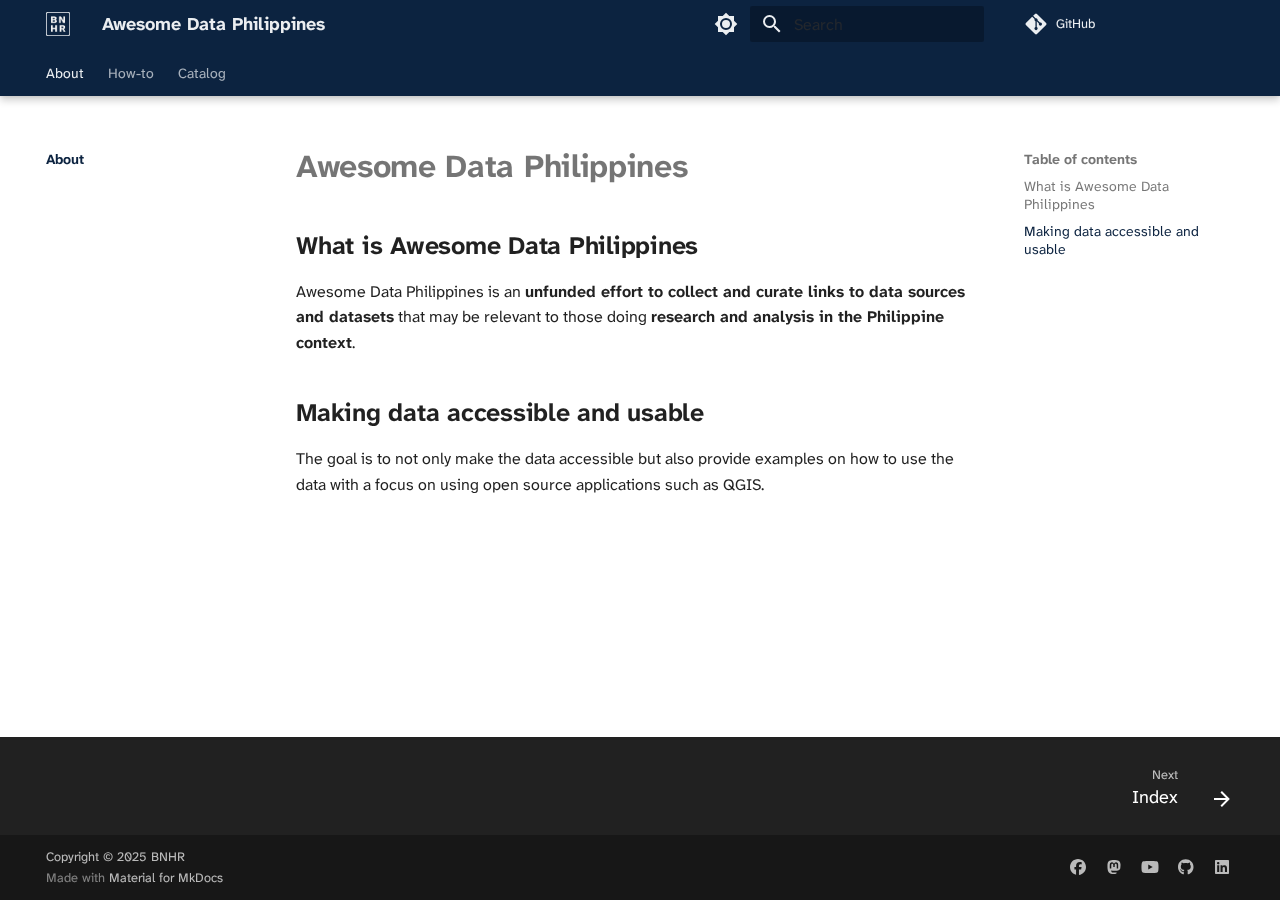
<file: index.html>
<!doctype html>
<html lang="en" class="no-js">
  <head>
    
      <meta charset="utf-8">
      <meta name="viewport" content="width=device-width,initial-scale=1">
      
        <meta name="description" content="A catalog of datasets and data sources fof the Philippines">
      
      
        <meta name="author" content="BNHR">
      
      
        <link rel="canonical" href="https://awesomedataphilippines.bnhr.xyz/">
      
      
      
        <link rel="next" href="how-to/">
      
      
      <link rel="icon" href="assets/external/raw.githubusercontent.com/benhur07b/stuff/refs/heads/main/bnhr/favicon.ico">
      <meta name="generator" content="mkdocs-1.6.1, mkdocs-material-9.6.14">
    
    
      
        <title>Awesome Data Philippines - Awesome Data Philippines</title>
      
    
    
      <link rel="stylesheet" href="assets/stylesheets/main.342714a4.min.css">
      
        
        <link rel="stylesheet" href="assets/stylesheets/palette.06af60db.min.css">
      
      


    
    
      
    
    
      
        
        
        
        <link rel="stylesheet" href="assets/external/fonts.googleapis.com/css.0a63bf80.css">
        <style>:root{--md-text-font:"Atkinson Hyperlegible Next";--md-code-font:"Atkinson Hyperlegible Mono"}</style>
      
    
    
      <link rel="stylesheet" href="static/css/extra.css">
    
    <script>__md_scope=new URL(".",location),__md_hash=e=>[...e].reduce(((e,_)=>(e<<5)-e+_.charCodeAt(0)),0),__md_get=(e,_=localStorage,t=__md_scope)=>JSON.parse(_.getItem(t.pathname+"."+e)),__md_set=(e,_,t=localStorage,a=__md_scope)=>{try{t.setItem(a.pathname+"."+e,JSON.stringify(_))}catch(e){}}</script>
    
      

    
    
    
  </head>
  
  
    
    
      
    
    
    
    
    <body dir="ltr" data-md-color-scheme="default" data-md-color-primary="indigo" data-md-color-accent="indigo">
  
    
    <input class="md-toggle" data-md-toggle="drawer" type="checkbox" id="__drawer" autocomplete="off">
    <input class="md-toggle" data-md-toggle="search" type="checkbox" id="__search" autocomplete="off">
    <label class="md-overlay" for="__drawer"></label>
    <div data-md-component="skip">
      
        
        <a href="#awesome-data-philippines" class="md-skip">
          Skip to content
        </a>
      
    </div>
    <div data-md-component="announce">
      
    </div>
    
    
      

  

<header class="md-header md-header--shadow md-header--lifted" data-md-component="header">
  <nav class="md-header__inner md-grid" aria-label="Header">
    <a href="." title="Awesome Data Philippines" class="md-header__button md-logo" aria-label="Awesome Data Philippines" data-md-component="logo">
      
  <img src="assets/external/raw.githubusercontent.com/benhur07b/stuff/refs/heads/main/bnhr/bnhr-2024-fordarkbg-main.png" alt="logo">

    </a>
    <label class="md-header__button md-icon" for="__drawer">
      
      <svg xmlns="http://www.w3.org/2000/svg" viewBox="0 0 24 24"><path d="M3 6h18v2H3zm0 5h18v2H3zm0 5h18v2H3z"/></svg>
    </label>
    <div class="md-header__title" data-md-component="header-title">
      <div class="md-header__ellipsis">
        <div class="md-header__topic">
          <span class="md-ellipsis">
            Awesome Data Philippines
          </span>
        </div>
        <div class="md-header__topic" data-md-component="header-topic">
          <span class="md-ellipsis">
            
              Awesome Data Philippines
            
          </span>
        </div>
      </div>
    </div>
    
      
        <form class="md-header__option" data-md-component="palette">
  
    
    
    
    <input class="md-option" data-md-color-media="" data-md-color-scheme="default" data-md-color-primary="indigo" data-md-color-accent="indigo"  aria-label="Dark mode"  type="radio" name="__palette" id="__palette_0">
    
      <label class="md-header__button md-icon" title="Dark mode" for="__palette_1" hidden>
        <svg xmlns="http://www.w3.org/2000/svg" viewBox="0 0 24 24"><path d="M12 8a4 4 0 0 0-4 4 4 4 0 0 0 4 4 4 4 0 0 0 4-4 4 4 0 0 0-4-4m0 10a6 6 0 0 1-6-6 6 6 0 0 1 6-6 6 6 0 0 1 6 6 6 6 0 0 1-6 6m8-9.31V4h-4.69L12 .69 8.69 4H4v4.69L.69 12 4 15.31V20h4.69L12 23.31 15.31 20H20v-4.69L23.31 12z"/></svg>
      </label>
    
  
    
    
    
    <input class="md-option" data-md-color-media="" data-md-color-scheme="slate" data-md-color-primary="indigo" data-md-color-accent="indigo"  aria-label="Light mode"  type="radio" name="__palette" id="__palette_1">
    
      <label class="md-header__button md-icon" title="Light mode" for="__palette_0" hidden>
        <svg xmlns="http://www.w3.org/2000/svg" viewBox="0 0 24 24"><path d="M12 18c-.89 0-1.74-.2-2.5-.55C11.56 16.5 13 14.42 13 12s-1.44-4.5-3.5-5.45C10.26 6.2 11.11 6 12 6a6 6 0 0 1 6 6 6 6 0 0 1-6 6m8-9.31V4h-4.69L12 .69 8.69 4H4v4.69L.69 12 4 15.31V20h4.69L12 23.31 15.31 20H20v-4.69L23.31 12z"/></svg>
      </label>
    
  
</form>
      
    
    
      <script>var palette=__md_get("__palette");if(palette&&palette.color){if("(prefers-color-scheme)"===palette.color.media){var media=matchMedia("(prefers-color-scheme: light)"),input=document.querySelector(media.matches?"[data-md-color-media='(prefers-color-scheme: light)']":"[data-md-color-media='(prefers-color-scheme: dark)']");palette.color.media=input.getAttribute("data-md-color-media"),palette.color.scheme=input.getAttribute("data-md-color-scheme"),palette.color.primary=input.getAttribute("data-md-color-primary"),palette.color.accent=input.getAttribute("data-md-color-accent")}for(var[key,value]of Object.entries(palette.color))document.body.setAttribute("data-md-color-"+key,value)}</script>
    
    
    
      
      
        <label class="md-header__button md-icon" for="__search">
          
          <svg xmlns="http://www.w3.org/2000/svg" viewBox="0 0 24 24"><path d="M9.5 3A6.5 6.5 0 0 1 16 9.5c0 1.61-.59 3.09-1.56 4.23l.27.27h.79l5 5-1.5 1.5-5-5v-.79l-.27-.27A6.52 6.52 0 0 1 9.5 16 6.5 6.5 0 0 1 3 9.5 6.5 6.5 0 0 1 9.5 3m0 2C7 5 5 7 5 9.5S7 14 9.5 14 14 12 14 9.5 12 5 9.5 5"/></svg>
        </label>
        <div class="md-search" data-md-component="search" role="dialog">
  <label class="md-search__overlay" for="__search"></label>
  <div class="md-search__inner" role="search">
    <form class="md-search__form" name="search">
      <input type="text" class="md-search__input" name="query" aria-label="Search" placeholder="Search" autocapitalize="off" autocorrect="off" autocomplete="off" spellcheck="false" data-md-component="search-query" required>
      <label class="md-search__icon md-icon" for="__search">
        
        <svg xmlns="http://www.w3.org/2000/svg" viewBox="0 0 24 24"><path d="M9.5 3A6.5 6.5 0 0 1 16 9.5c0 1.61-.59 3.09-1.56 4.23l.27.27h.79l5 5-1.5 1.5-5-5v-.79l-.27-.27A6.52 6.52 0 0 1 9.5 16 6.5 6.5 0 0 1 3 9.5 6.5 6.5 0 0 1 9.5 3m0 2C7 5 5 7 5 9.5S7 14 9.5 14 14 12 14 9.5 12 5 9.5 5"/></svg>
        
        <svg xmlns="http://www.w3.org/2000/svg" viewBox="0 0 24 24"><path d="M20 11v2H8l5.5 5.5-1.42 1.42L4.16 12l7.92-7.92L13.5 5.5 8 11z"/></svg>
      </label>
      <nav class="md-search__options" aria-label="Search">
        
          <a href="javascript:void(0)" class="md-search__icon md-icon" title="Share" aria-label="Share" data-clipboard data-clipboard-text="" data-md-component="search-share" tabindex="-1">
            
            <svg xmlns="http://www.w3.org/2000/svg" viewBox="0 0 24 24"><path d="M18 16.08c-.76 0-1.44.3-1.96.77L8.91 12.7c.05-.23.09-.46.09-.7s-.04-.47-.09-.7l7.05-4.11c.54.5 1.25.81 2.04.81a3 3 0 0 0 3-3 3 3 0 0 0-3-3 3 3 0 0 0-3 3c0 .24.04.47.09.7L8.04 9.81C7.5 9.31 6.79 9 6 9a3 3 0 0 0-3 3 3 3 0 0 0 3 3c.79 0 1.5-.31 2.04-.81l7.12 4.15c-.05.21-.08.43-.08.66 0 1.61 1.31 2.91 2.92 2.91s2.92-1.3 2.92-2.91A2.92 2.92 0 0 0 18 16.08"/></svg>
          </a>
        
        <button type="reset" class="md-search__icon md-icon" title="Clear" aria-label="Clear" tabindex="-1">
          
          <svg xmlns="http://www.w3.org/2000/svg" viewBox="0 0 24 24"><path d="M19 6.41 17.59 5 12 10.59 6.41 5 5 6.41 10.59 12 5 17.59 6.41 19 12 13.41 17.59 19 19 17.59 13.41 12z"/></svg>
        </button>
      </nav>
      
        <div class="md-search__suggest" data-md-component="search-suggest"></div>
      
    </form>
    <div class="md-search__output">
      <div class="md-search__scrollwrap" tabindex="0" data-md-scrollfix>
        <div class="md-search-result" data-md-component="search-result">
          <div class="md-search-result__meta">
            Initializing search
          </div>
          <ol class="md-search-result__list" role="presentation"></ol>
        </div>
      </div>
    </div>
  </div>
</div>
      
    
    
      <div class="md-header__source">
        <a href="https://github.com/benhur07b/awesomedataphilippines" title="Go to repository" class="md-source" data-md-component="source">
  <div class="md-source__icon md-icon">
    
    <svg xmlns="http://www.w3.org/2000/svg" viewBox="0 0 448 512"><!--! Font Awesome Free 6.7.2 by @fontawesome - https://fontawesome.com License - https://fontawesome.com/license/free (Icons: CC BY 4.0, Fonts: SIL OFL 1.1, Code: MIT License) Copyright 2024 Fonticons, Inc.--><path d="M439.55 236.05 244 40.45a28.87 28.87 0 0 0-40.81 0l-40.66 40.63 51.52 51.52c27.06-9.14 52.68 16.77 43.39 43.68l49.66 49.66c34.23-11.8 61.18 31 35.47 56.69-26.49 26.49-70.21-2.87-56-37.34L240.22 199v121.85c25.3 12.54 22.26 41.85 9.08 55a34.34 34.34 0 0 1-48.55 0c-17.57-17.6-11.07-46.91 11.25-56v-123c-20.8-8.51-24.6-30.74-18.64-45L142.57 101 8.45 235.14a28.86 28.86 0 0 0 0 40.81l195.61 195.6a28.86 28.86 0 0 0 40.8 0l194.69-194.69a28.86 28.86 0 0 0 0-40.81"/></svg>
  </div>
  <div class="md-source__repository">
    GitHub
  </div>
</a>
      </div>
    
  </nav>
  
    
      
<nav class="md-tabs" aria-label="Tabs" data-md-component="tabs">
  <div class="md-grid">
    <ul class="md-tabs__list">
      
        
  
  
  
    
  
  
    
    
      <li class="md-tabs__item md-tabs__item--active">
        <a href="." class="md-tabs__link">
          
  
  
    
  
  About

        </a>
      </li>
    
  

      
        
  
  
  
  
    
    
      <li class="md-tabs__item">
        <a href="how-to/" class="md-tabs__link">
          
  
  
    
  
  How-to

        </a>
      </li>
    
  

      
        
  
  
  
  
    
    
      <li class="md-tabs__item">
        <a href="catalog/" class="md-tabs__link">
          
  
  
    
  
  Catalog

        </a>
      </li>
    
  

      
    </ul>
  </div>
</nav>
    
  
</header>
    
    <div class="md-container" data-md-component="container">
      
      
        
      
      <main class="md-main" data-md-component="main">
        <div class="md-main__inner md-grid">
          
            
              
              <div class="md-sidebar md-sidebar--primary" data-md-component="sidebar" data-md-type="navigation" >
                <div class="md-sidebar__scrollwrap">
                  <div class="md-sidebar__inner">
                    


  


<nav class="md-nav md-nav--primary md-nav--lifted" aria-label="Navigation" data-md-level="0">
  <label class="md-nav__title" for="__drawer">
    <a href="." title="Awesome Data Philippines" class="md-nav__button md-logo" aria-label="Awesome Data Philippines" data-md-component="logo">
      
  <img src="assets/external/raw.githubusercontent.com/benhur07b/stuff/refs/heads/main/bnhr/bnhr-2024-fordarkbg-main.png" alt="logo">

    </a>
    Awesome Data Philippines
  </label>
  
    <div class="md-nav__source">
      <a href="https://github.com/benhur07b/awesomedataphilippines" title="Go to repository" class="md-source" data-md-component="source">
  <div class="md-source__icon md-icon">
    
    <svg xmlns="http://www.w3.org/2000/svg" viewBox="0 0 448 512"><!--! Font Awesome Free 6.7.2 by @fontawesome - https://fontawesome.com License - https://fontawesome.com/license/free (Icons: CC BY 4.0, Fonts: SIL OFL 1.1, Code: MIT License) Copyright 2024 Fonticons, Inc.--><path d="M439.55 236.05 244 40.45a28.87 28.87 0 0 0-40.81 0l-40.66 40.63 51.52 51.52c27.06-9.14 52.68 16.77 43.39 43.68l49.66 49.66c34.23-11.8 61.18 31 35.47 56.69-26.49 26.49-70.21-2.87-56-37.34L240.22 199v121.85c25.3 12.54 22.26 41.85 9.08 55a34.34 34.34 0 0 1-48.55 0c-17.57-17.6-11.07-46.91 11.25-56v-123c-20.8-8.51-24.6-30.74-18.64-45L142.57 101 8.45 235.14a28.86 28.86 0 0 0 0 40.81l195.61 195.6a28.86 28.86 0 0 0 40.8 0l194.69-194.69a28.86 28.86 0 0 0 0-40.81"/></svg>
  </div>
  <div class="md-source__repository">
    GitHub
  </div>
</a>
    </div>
  
  <ul class="md-nav__list" data-md-scrollfix>
    
      
      
  
  
    
  
  
  
    
    
      
        
          
        
      
    
    
    
      
        
        
      
      
    
    
    <li class="md-nav__item md-nav__item--active md-nav__item--section md-nav__item--nested">
      
        
        
        <input class="md-nav__toggle md-toggle " type="checkbox" id="__nav_1" checked>
        
          
          <div class="md-nav__link md-nav__container">
            <a href="." class="md-nav__link md-nav__link--active">
              
  
  
  <span class="md-ellipsis">
    About
    
  </span>
  

            </a>
            
          </div>
        
        <nav class="md-nav" data-md-level="1" aria-labelledby="__nav_1_label" aria-expanded="true">
          <label class="md-nav__title" for="__nav_1">
            <span class="md-nav__icon md-icon"></span>
            About
          </label>
          <ul class="md-nav__list" data-md-scrollfix>
            
              
            
          </ul>
        </nav>
      
    </li>
  

    
      
      
  
  
  
  
    
    
      
        
          
        
      
    
    
    
      
      
    
    
    <li class="md-nav__item md-nav__item--nested">
      
        
        
        <input class="md-nav__toggle md-toggle " type="checkbox" id="__nav_2" >
        
          
          <div class="md-nav__link md-nav__container">
            <a href="how-to/" class="md-nav__link ">
              
  
  
  <span class="md-ellipsis">
    How-to
    
  </span>
  

            </a>
            
          </div>
        
        <nav class="md-nav" data-md-level="1" aria-labelledby="__nav_2_label" aria-expanded="false">
          <label class="md-nav__title" for="__nav_2">
            <span class="md-nav__icon md-icon"></span>
            How-to
          </label>
          <ul class="md-nav__list" data-md-scrollfix>
            
              
            
          </ul>
        </nav>
      
    </li>
  

    
      
      
  
  
  
  
    
    
      
        
          
        
      
    
    
    
      
      
    
    
    <li class="md-nav__item md-nav__item--nested">
      
        
        
        <input class="md-nav__toggle md-toggle " type="checkbox" id="__nav_3" >
        
          
          <div class="md-nav__link md-nav__container">
            <a href="catalog/" class="md-nav__link ">
              
  
  
  <span class="md-ellipsis">
    Catalog
    
  </span>
  

            </a>
            
          </div>
        
        <nav class="md-nav" data-md-level="1" aria-labelledby="__nav_3_label" aria-expanded="false">
          <label class="md-nav__title" for="__nav_3">
            <span class="md-nav__icon md-icon"></span>
            Catalog
          </label>
          <ul class="md-nav__list" data-md-scrollfix>
            
              
            
          </ul>
        </nav>
      
    </li>
  

    
  </ul>
</nav>
                  </div>
                </div>
              </div>
            
            
              
              <div class="md-sidebar md-sidebar--secondary" data-md-component="sidebar" data-md-type="toc" >
                <div class="md-sidebar__scrollwrap">
                  <div class="md-sidebar__inner">
                    

<nav class="md-nav md-nav--secondary" aria-label="Table of contents">
  
  
  
    
  
  
    <label class="md-nav__title" for="__toc">
      <span class="md-nav__icon md-icon"></span>
      Table of contents
    </label>
    <ul class="md-nav__list" data-md-component="toc" data-md-scrollfix>
      
        <li class="md-nav__item">
  <a href="#what-is-awesome-data-philippines" class="md-nav__link">
    <span class="md-ellipsis">
      What is Awesome Data Philippines
    </span>
  </a>
  
</li>
      
        <li class="md-nav__item">
  <a href="#making-data-accessible-and-usable" class="md-nav__link">
    <span class="md-ellipsis">
      Making data accessible and usable
    </span>
  </a>
  
</li>
      
    </ul>
  
</nav>
                  </div>
                </div>
              </div>
            
          
          
            <div class="md-content" data-md-component="content">
              <article class="md-content__inner md-typeset">
                
                  


  
  


<h1 id="awesome-data-philippines">Awesome Data Philippines<a class="headerlink" href="#awesome-data-philippines" title="Permanent link">&para;</a></h1>
<h2 id="what-is-awesome-data-philippines">What is Awesome Data Philippines<a class="headerlink" href="#what-is-awesome-data-philippines" title="Permanent link">&para;</a></h2>
<p>Awesome Data Philippines is an <strong>unfunded effort to collect and curate links to data sources and datasets</strong> that may be relevant to those doing <strong>research and analysis in the Philippine context</strong>.</p>
<h2 id="making-data-accessible-and-usable">Making data accessible and usable<a class="headerlink" href="#making-data-accessible-and-usable" title="Permanent link">&para;</a></h2>
<p>The goal is to not only make the data accessible but also provide examples on how to use the data with a focus on using open source applications such as QGIS.</p>












                
              </article>
            </div>
          
          
<script>var target=document.getElementById(location.hash.slice(1));target&&target.name&&(target.checked=target.name.startsWith("__tabbed_"))</script>
        </div>
        
          <button type="button" class="md-top md-icon" data-md-component="top" hidden>
  
  <svg xmlns="http://www.w3.org/2000/svg" viewBox="0 0 24 24"><path d="M13 20h-2V8l-5.5 5.5-1.42-1.42L12 4.16l7.92 7.92-1.42 1.42L13 8z"/></svg>
  Back to top
</button>
        
      </main>
      
        <footer class="md-footer">
  
    
      
      <nav class="md-footer__inner md-grid" aria-label="Footer" >
        
        
          
          <a href="how-to/" class="md-footer__link md-footer__link--next" aria-label="Next: Index">
            <div class="md-footer__title">
              <span class="md-footer__direction">
                Next
              </span>
              <div class="md-ellipsis">
                Index
              </div>
            </div>
            <div class="md-footer__button md-icon">
              
              <svg xmlns="http://www.w3.org/2000/svg" viewBox="0 0 24 24"><path d="M4 11v2h12l-5.5 5.5 1.42 1.42L19.84 12l-7.92-7.92L10.5 5.5 16 11z"/></svg>
            </div>
          </a>
        
      </nav>
    
  
  <div class="md-footer-meta md-typeset">
    <div class="md-footer-meta__inner md-grid">
      <div class="md-copyright">
  
    <div class="md-copyright__highlight">
      Copyright &copy; 2025 BNHR
    </div>
  
  
    Made with
    <a href="https://squidfunk.github.io/mkdocs-material/" target="_blank" rel="noopener">
      Material for MkDocs
    </a>
  
</div>
      
        <div class="md-social">
  
    
    
    
    
      
      
    
    <a href="https://facebook.com/bnhr.xyz" target="_blank" rel="noopener" title="facebook.com" class="md-social__link">
      <svg xmlns="http://www.w3.org/2000/svg" viewBox="0 0 512 512"><!--! Font Awesome Free 6.7.2 by @fontawesome - https://fontawesome.com License - https://fontawesome.com/license/free (Icons: CC BY 4.0, Fonts: SIL OFL 1.1, Code: MIT License) Copyright 2024 Fonticons, Inc.--><path d="M512 256C512 114.6 397.4 0 256 0S0 114.6 0 256c0 120 82.7 220.8 194.2 248.5V334.2h-52.8V256h52.8v-33.7c0-87.1 39.4-127.5 125-127.5 16.2 0 44.2 3.2 55.7 6.4V172c-6-.6-16.5-1-29.6-1-42 0-58.2 15.9-58.2 57.2V256h83.6l-14.4 78.2H287v175.9C413.8 494.8 512 386.9 512 256"/></svg>
    </a>
  
    
    
      
    
    
    
      
      
    
    <a href="https://fosstodon.org/@bnhrdotxyz" target="_blank" rel="noopener me" title="fosstodon.org" class="md-social__link">
      <svg xmlns="http://www.w3.org/2000/svg" viewBox="0 0 448 512"><!--! Font Awesome Free 6.7.2 by @fontawesome - https://fontawesome.com License - https://fontawesome.com/license/free (Icons: CC BY 4.0, Fonts: SIL OFL 1.1, Code: MIT License) Copyright 2024 Fonticons, Inc.--><path d="M433 179.11c0-97.2-63.71-125.7-63.71-125.7-62.52-28.7-228.56-28.4-290.48 0 0 0-63.72 28.5-63.72 125.7 0 115.7-6.6 259.4 105.63 289.1 40.51 10.7 75.32 13 103.33 11.4 50.81-2.8 79.32-18.1 79.32-18.1l-1.7-36.9s-36.31 11.4-77.12 10.1c-40.41-1.4-83-4.4-89.63-54a102.5 102.5 0 0 1-.9-13.9c85.63 20.9 158.65 9.1 178.75 6.7 56.12-6.7 105-41.3 111.23-72.9 9.8-49.8 9-121.5 9-121.5m-75.12 125.2h-46.63v-114.2c0-49.7-64-51.6-64 6.9v62.5h-46.33V197c0-58.5-64-56.6-64-6.9v114.2H90.19c0-122.1-5.2-147.9 18.41-175 25.9-28.9 79.82-30.8 103.83 6.1l11.6 19.5 11.6-19.5c24.11-37.1 78.12-34.8 103.83-6.1 23.71 27.3 18.4 53 18.4 175z"/></svg>
    </a>
  
    
    
    
    
      
      
    
    <a href="https://youtube.com/c/bnhrdotxyz" target="_blank" rel="noopener" title="youtube.com" class="md-social__link">
      <svg xmlns="http://www.w3.org/2000/svg" viewBox="0 0 576 512"><!--! Font Awesome Free 6.7.2 by @fontawesome - https://fontawesome.com License - https://fontawesome.com/license/free (Icons: CC BY 4.0, Fonts: SIL OFL 1.1, Code: MIT License) Copyright 2024 Fonticons, Inc.--><path d="M549.655 124.083c-6.281-23.65-24.787-42.276-48.284-48.597C458.781 64 288 64 288 64S117.22 64 74.629 75.486c-23.497 6.322-42.003 24.947-48.284 48.597-11.412 42.867-11.412 132.305-11.412 132.305s0 89.438 11.412 132.305c6.281 23.65 24.787 41.5 48.284 47.821C117.22 448 288 448 288 448s170.78 0 213.371-11.486c23.497-6.321 42.003-24.171 48.284-47.821 11.412-42.867 11.412-132.305 11.412-132.305s0-89.438-11.412-132.305m-317.51 213.508V175.185l142.739 81.205z"/></svg>
    </a>
  
    
    
    
    
      
      
    
    <a href="https://github.com/benhur07b" target="_blank" rel="noopener" title="github.com" class="md-social__link">
      <svg xmlns="http://www.w3.org/2000/svg" viewBox="0 0 496 512"><!--! Font Awesome Free 6.7.2 by @fontawesome - https://fontawesome.com License - https://fontawesome.com/license/free (Icons: CC BY 4.0, Fonts: SIL OFL 1.1, Code: MIT License) Copyright 2024 Fonticons, Inc.--><path d="M165.9 397.4c0 2-2.3 3.6-5.2 3.6-3.3.3-5.6-1.3-5.6-3.6 0-2 2.3-3.6 5.2-3.6 3-.3 5.6 1.3 5.6 3.6m-31.1-4.5c-.7 2 1.3 4.3 4.3 4.9 2.6 1 5.6 0 6.2-2s-1.3-4.3-4.3-5.2c-2.6-.7-5.5.3-6.2 2.3m44.2-1.7c-2.9.7-4.9 2.6-4.6 4.9.3 2 2.9 3.3 5.9 2.6 2.9-.7 4.9-2.6 4.6-4.6-.3-1.9-3-3.2-5.9-2.9M244.8 8C106.1 8 0 113.3 0 252c0 110.9 69.8 205.8 169.5 239.2 12.8 2.3 17.3-5.6 17.3-12.1 0-6.2-.3-40.4-.3-61.4 0 0-70 15-84.7-29.8 0 0-11.4-29.1-27.8-36.6 0 0-22.9-15.7 1.6-15.4 0 0 24.9 2 38.6 25.8 21.9 38.6 58.6 27.5 72.9 20.9 2.3-16 8.8-27.1 16-33.7-55.9-6.2-112.3-14.3-112.3-110.5 0-27.5 7.6-41.3 23.6-58.9-2.6-6.5-11.1-33.3 2.6-67.9 20.9-6.5 69 27 69 27 20-5.6 41.5-8.5 62.8-8.5s42.8 2.9 62.8 8.5c0 0 48.1-33.6 69-27 13.7 34.7 5.2 61.4 2.6 67.9 16 17.7 25.8 31.5 25.8 58.9 0 96.5-58.9 104.2-114.8 110.5 9.2 7.9 17 22.9 17 46.4 0 33.7-.3 75.4-.3 83.6 0 6.5 4.6 14.4 17.3 12.1C428.2 457.8 496 362.9 496 252 496 113.3 383.5 8 244.8 8M97.2 352.9c-1.3 1-1 3.3.7 5.2 1.6 1.6 3.9 2.3 5.2 1 1.3-1 1-3.3-.7-5.2-1.6-1.6-3.9-2.3-5.2-1m-10.8-8.1c-.7 1.3.3 2.9 2.3 3.9 1.6 1 3.6.7 4.3-.7.7-1.3-.3-2.9-2.3-3.9-2-.6-3.6-.3-4.3.7m32.4 35.6c-1.6 1.3-1 4.3 1.3 6.2 2.3 2.3 5.2 2.6 6.5 1 1.3-1.3.7-4.3-1.3-6.2-2.2-2.3-5.2-2.6-6.5-1m-11.4-14.7c-1.6 1-1.6 3.6 0 5.9s4.3 3.3 5.6 2.3c1.6-1.3 1.6-3.9 0-6.2-1.4-2.3-4-3.3-5.6-2"/></svg>
    </a>
  
    
    
    
    
      
      
    
    <a href="https://www.linkedin.com/in/benhur07b" target="_blank" rel="noopener" title="www.linkedin.com" class="md-social__link">
      <svg xmlns="http://www.w3.org/2000/svg" viewBox="0 0 448 512"><!--! Font Awesome Free 6.7.2 by @fontawesome - https://fontawesome.com License - https://fontawesome.com/license/free (Icons: CC BY 4.0, Fonts: SIL OFL 1.1, Code: MIT License) Copyright 2024 Fonticons, Inc.--><path d="M416 32H31.9C14.3 32 0 46.5 0 64.3v383.4C0 465.5 14.3 480 31.9 480H416c17.6 0 32-14.5 32-32.3V64.3c0-17.8-14.4-32.3-32-32.3M135.4 416H69V202.2h66.5V416zm-33.2-243c-21.3 0-38.5-17.3-38.5-38.5S80.9 96 102.2 96c21.2 0 38.5 17.3 38.5 38.5 0 21.3-17.2 38.5-38.5 38.5m282.1 243h-66.4V312c0-24.8-.5-56.7-34.5-56.7-34.6 0-39.9 27-39.9 54.9V416h-66.4V202.2h63.7v29.2h.9c8.9-16.8 30.6-34.5 62.9-34.5 67.2 0 79.7 44.3 79.7 101.9z"/></svg>
    </a>
  
</div>
      
    </div>
  </div>
</footer>
      
    </div>
    <div class="md-dialog" data-md-component="dialog">
      <div class="md-dialog__inner md-typeset"></div>
    </div>
    
    
    
      
      <script id="__config" type="application/json">{"base": ".", "features": ["announce.dismiss", "content.code.annotate", "content.code.copy", "content.tooltips", "navigation.footer", "navigation.indexes", "navigation.path", "navigation.tabs", "navigation.tabs.sticky", "navigation.top", "navigation.tracking", "search.highlight", "search.share", "search.suggest", "navigation.instant", "toc.follow"], "search": "assets/javascripts/workers/search.d50fe291.min.js", "tags": null, "translations": {"clipboard.copied": "Copied to clipboard", "clipboard.copy": "Copy to clipboard", "search.result.more.one": "1 more on this page", "search.result.more.other": "# more on this page", "search.result.none": "No matching documents", "search.result.one": "1 matching document", "search.result.other": "# matching documents", "search.result.placeholder": "Type to start searching", "search.result.term.missing": "Missing", "select.version": "Select version"}, "version": null}</script>
    
    
      <script src="assets/javascripts/bundle.13a4f30d.min.js"></script>
      
    
  </body>
</html>
</file>
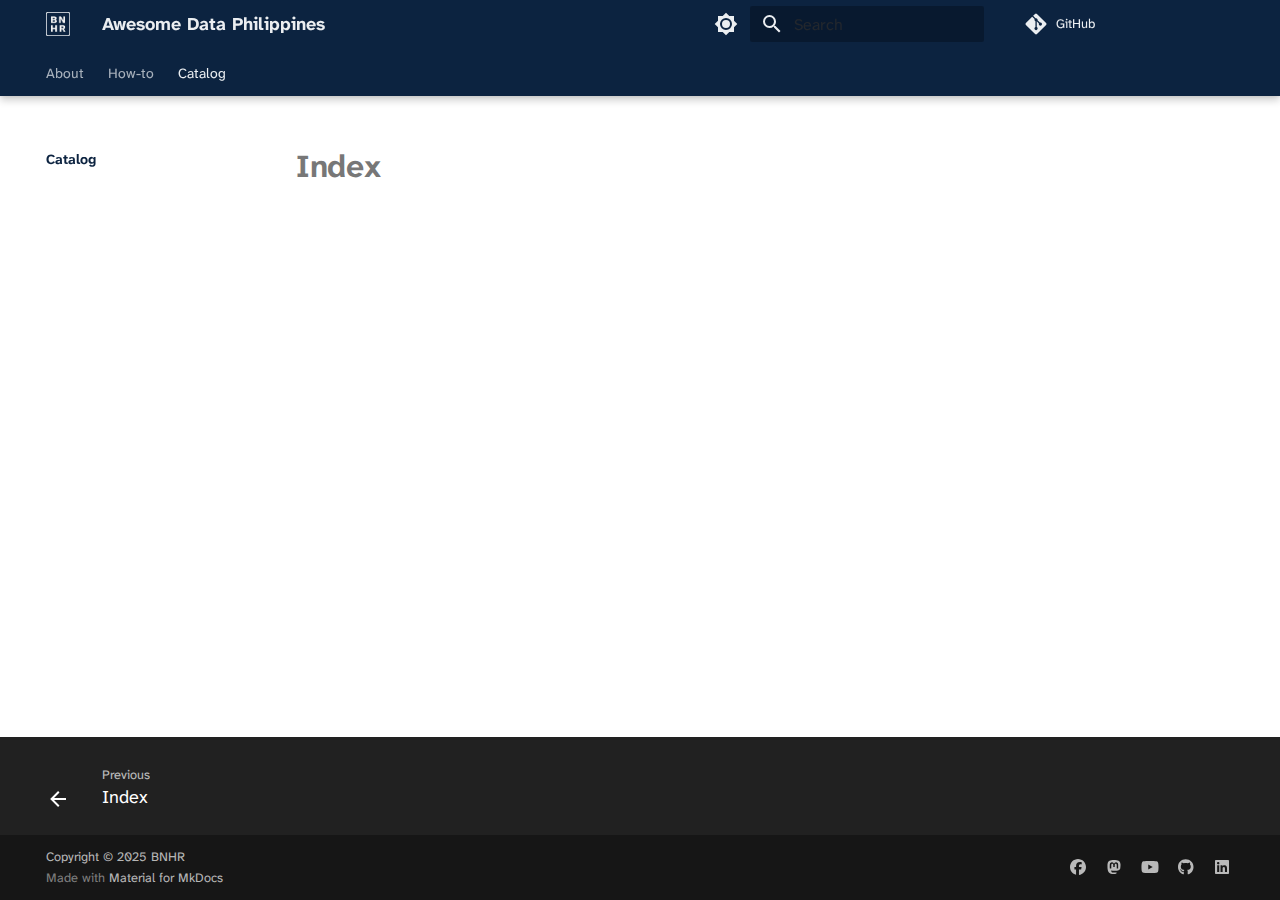
<file: catalog/index.html>
<!doctype html>
<html lang="en" class="no-js">
  <head>
    
      <meta charset="utf-8">
      <meta name="viewport" content="width=device-width,initial-scale=1">
      
        <meta name="description" content="A catalog of datasets and data sources fof the Philippines">
      
      
        <meta name="author" content="BNHR">
      
      
        <link rel="canonical" href="https://awesomedataphilippines.bnhr.xyz/catalog/">
      
      
        <link rel="prev" href="../how-to/">
      
      
      
      <link rel="icon" href="../assets/external/raw.githubusercontent.com/benhur07b/stuff/refs/heads/main/bnhr/favicon.ico">
      <meta name="generator" content="mkdocs-1.6.1, mkdocs-material-9.6.14">
    
    
      
        <title>Index - Awesome Data Philippines</title>
      
    
    
      <link rel="stylesheet" href="../assets/stylesheets/main.342714a4.min.css">
      
        
        <link rel="stylesheet" href="../assets/stylesheets/palette.06af60db.min.css">
      
      


    
    
      
    
    
      
        
        
        
        <link rel="stylesheet" href="../assets/external/fonts.googleapis.com/css.0a63bf80.css">
        <style>:root{--md-text-font:"Atkinson Hyperlegible Next";--md-code-font:"Atkinson Hyperlegible Mono"}</style>
      
    
    
      <link rel="stylesheet" href="../static/css/extra.css">
    
    <script>__md_scope=new URL("..",location),__md_hash=e=>[...e].reduce(((e,_)=>(e<<5)-e+_.charCodeAt(0)),0),__md_get=(e,_=localStorage,t=__md_scope)=>JSON.parse(_.getItem(t.pathname+"."+e)),__md_set=(e,_,t=localStorage,a=__md_scope)=>{try{t.setItem(a.pathname+"."+e,JSON.stringify(_))}catch(e){}}</script>
    
      

    
    
    
  </head>
  
  
    
    
      
    
    
    
    
    <body dir="ltr" data-md-color-scheme="default" data-md-color-primary="indigo" data-md-color-accent="indigo">
  
    
    <input class="md-toggle" data-md-toggle="drawer" type="checkbox" id="__drawer" autocomplete="off">
    <input class="md-toggle" data-md-toggle="search" type="checkbox" id="__search" autocomplete="off">
    <label class="md-overlay" for="__drawer"></label>
    <div data-md-component="skip">
      
    </div>
    <div data-md-component="announce">
      
    </div>
    
    
      

  

<header class="md-header md-header--shadow md-header--lifted" data-md-component="header">
  <nav class="md-header__inner md-grid" aria-label="Header">
    <a href=".." title="Awesome Data Philippines" class="md-header__button md-logo" aria-label="Awesome Data Philippines" data-md-component="logo">
      
  <img src="../assets/external/raw.githubusercontent.com/benhur07b/stuff/refs/heads/main/bnhr/bnhr-2024-fordarkbg-main.png" alt="logo">

    </a>
    <label class="md-header__button md-icon" for="__drawer">
      
      <svg xmlns="http://www.w3.org/2000/svg" viewBox="0 0 24 24"><path d="M3 6h18v2H3zm0 5h18v2H3zm0 5h18v2H3z"/></svg>
    </label>
    <div class="md-header__title" data-md-component="header-title">
      <div class="md-header__ellipsis">
        <div class="md-header__topic">
          <span class="md-ellipsis">
            Awesome Data Philippines
          </span>
        </div>
        <div class="md-header__topic" data-md-component="header-topic">
          <span class="md-ellipsis">
            
              Index
            
          </span>
        </div>
      </div>
    </div>
    
      
        <form class="md-header__option" data-md-component="palette">
  
    
    
    
    <input class="md-option" data-md-color-media="" data-md-color-scheme="default" data-md-color-primary="indigo" data-md-color-accent="indigo"  aria-label="Dark mode"  type="radio" name="__palette" id="__palette_0">
    
      <label class="md-header__button md-icon" title="Dark mode" for="__palette_1" hidden>
        <svg xmlns="http://www.w3.org/2000/svg" viewBox="0 0 24 24"><path d="M12 8a4 4 0 0 0-4 4 4 4 0 0 0 4 4 4 4 0 0 0 4-4 4 4 0 0 0-4-4m0 10a6 6 0 0 1-6-6 6 6 0 0 1 6-6 6 6 0 0 1 6 6 6 6 0 0 1-6 6m8-9.31V4h-4.69L12 .69 8.69 4H4v4.69L.69 12 4 15.31V20h4.69L12 23.31 15.31 20H20v-4.69L23.31 12z"/></svg>
      </label>
    
  
    
    
    
    <input class="md-option" data-md-color-media="" data-md-color-scheme="slate" data-md-color-primary="indigo" data-md-color-accent="indigo"  aria-label="Light mode"  type="radio" name="__palette" id="__palette_1">
    
      <label class="md-header__button md-icon" title="Light mode" for="__palette_0" hidden>
        <svg xmlns="http://www.w3.org/2000/svg" viewBox="0 0 24 24"><path d="M12 18c-.89 0-1.74-.2-2.5-.55C11.56 16.5 13 14.42 13 12s-1.44-4.5-3.5-5.45C10.26 6.2 11.11 6 12 6a6 6 0 0 1 6 6 6 6 0 0 1-6 6m8-9.31V4h-4.69L12 .69 8.69 4H4v4.69L.69 12 4 15.31V20h4.69L12 23.31 15.31 20H20v-4.69L23.31 12z"/></svg>
      </label>
    
  
</form>
      
    
    
      <script>var palette=__md_get("__palette");if(palette&&palette.color){if("(prefers-color-scheme)"===palette.color.media){var media=matchMedia("(prefers-color-scheme: light)"),input=document.querySelector(media.matches?"[data-md-color-media='(prefers-color-scheme: light)']":"[data-md-color-media='(prefers-color-scheme: dark)']");palette.color.media=input.getAttribute("data-md-color-media"),palette.color.scheme=input.getAttribute("data-md-color-scheme"),palette.color.primary=input.getAttribute("data-md-color-primary"),palette.color.accent=input.getAttribute("data-md-color-accent")}for(var[key,value]of Object.entries(palette.color))document.body.setAttribute("data-md-color-"+key,value)}</script>
    
    
    
      
      
        <label class="md-header__button md-icon" for="__search">
          
          <svg xmlns="http://www.w3.org/2000/svg" viewBox="0 0 24 24"><path d="M9.5 3A6.5 6.5 0 0 1 16 9.5c0 1.61-.59 3.09-1.56 4.23l.27.27h.79l5 5-1.5 1.5-5-5v-.79l-.27-.27A6.52 6.52 0 0 1 9.5 16 6.5 6.5 0 0 1 3 9.5 6.5 6.5 0 0 1 9.5 3m0 2C7 5 5 7 5 9.5S7 14 9.5 14 14 12 14 9.5 12 5 9.5 5"/></svg>
        </label>
        <div class="md-search" data-md-component="search" role="dialog">
  <label class="md-search__overlay" for="__search"></label>
  <div class="md-search__inner" role="search">
    <form class="md-search__form" name="search">
      <input type="text" class="md-search__input" name="query" aria-label="Search" placeholder="Search" autocapitalize="off" autocorrect="off" autocomplete="off" spellcheck="false" data-md-component="search-query" required>
      <label class="md-search__icon md-icon" for="__search">
        
        <svg xmlns="http://www.w3.org/2000/svg" viewBox="0 0 24 24"><path d="M9.5 3A6.5 6.5 0 0 1 16 9.5c0 1.61-.59 3.09-1.56 4.23l.27.27h.79l5 5-1.5 1.5-5-5v-.79l-.27-.27A6.52 6.52 0 0 1 9.5 16 6.5 6.5 0 0 1 3 9.5 6.5 6.5 0 0 1 9.5 3m0 2C7 5 5 7 5 9.5S7 14 9.5 14 14 12 14 9.5 12 5 9.5 5"/></svg>
        
        <svg xmlns="http://www.w3.org/2000/svg" viewBox="0 0 24 24"><path d="M20 11v2H8l5.5 5.5-1.42 1.42L4.16 12l7.92-7.92L13.5 5.5 8 11z"/></svg>
      </label>
      <nav class="md-search__options" aria-label="Search">
        
          <a href="javascript:void(0)" class="md-search__icon md-icon" title="Share" aria-label="Share" data-clipboard data-clipboard-text="" data-md-component="search-share" tabindex="-1">
            
            <svg xmlns="http://www.w3.org/2000/svg" viewBox="0 0 24 24"><path d="M18 16.08c-.76 0-1.44.3-1.96.77L8.91 12.7c.05-.23.09-.46.09-.7s-.04-.47-.09-.7l7.05-4.11c.54.5 1.25.81 2.04.81a3 3 0 0 0 3-3 3 3 0 0 0-3-3 3 3 0 0 0-3 3c0 .24.04.47.09.7L8.04 9.81C7.5 9.31 6.79 9 6 9a3 3 0 0 0-3 3 3 3 0 0 0 3 3c.79 0 1.5-.31 2.04-.81l7.12 4.15c-.05.21-.08.43-.08.66 0 1.61 1.31 2.91 2.92 2.91s2.92-1.3 2.92-2.91A2.92 2.92 0 0 0 18 16.08"/></svg>
          </a>
        
        <button type="reset" class="md-search__icon md-icon" title="Clear" aria-label="Clear" tabindex="-1">
          
          <svg xmlns="http://www.w3.org/2000/svg" viewBox="0 0 24 24"><path d="M19 6.41 17.59 5 12 10.59 6.41 5 5 6.41 10.59 12 5 17.59 6.41 19 12 13.41 17.59 19 19 17.59 13.41 12z"/></svg>
        </button>
      </nav>
      
        <div class="md-search__suggest" data-md-component="search-suggest"></div>
      
    </form>
    <div class="md-search__output">
      <div class="md-search__scrollwrap" tabindex="0" data-md-scrollfix>
        <div class="md-search-result" data-md-component="search-result">
          <div class="md-search-result__meta">
            Initializing search
          </div>
          <ol class="md-search-result__list" role="presentation"></ol>
        </div>
      </div>
    </div>
  </div>
</div>
      
    
    
      <div class="md-header__source">
        <a href="https://github.com/benhur07b/awesomedataphilippines" title="Go to repository" class="md-source" data-md-component="source">
  <div class="md-source__icon md-icon">
    
    <svg xmlns="http://www.w3.org/2000/svg" viewBox="0 0 448 512"><!--! Font Awesome Free 6.7.2 by @fontawesome - https://fontawesome.com License - https://fontawesome.com/license/free (Icons: CC BY 4.0, Fonts: SIL OFL 1.1, Code: MIT License) Copyright 2024 Fonticons, Inc.--><path d="M439.55 236.05 244 40.45a28.87 28.87 0 0 0-40.81 0l-40.66 40.63 51.52 51.52c27.06-9.14 52.68 16.77 43.39 43.68l49.66 49.66c34.23-11.8 61.18 31 35.47 56.69-26.49 26.49-70.21-2.87-56-37.34L240.22 199v121.85c25.3 12.54 22.26 41.85 9.08 55a34.34 34.34 0 0 1-48.55 0c-17.57-17.6-11.07-46.91 11.25-56v-123c-20.8-8.51-24.6-30.74-18.64-45L142.57 101 8.45 235.14a28.86 28.86 0 0 0 0 40.81l195.61 195.6a28.86 28.86 0 0 0 40.8 0l194.69-194.69a28.86 28.86 0 0 0 0-40.81"/></svg>
  </div>
  <div class="md-source__repository">
    GitHub
  </div>
</a>
      </div>
    
  </nav>
  
    
      
<nav class="md-tabs" aria-label="Tabs" data-md-component="tabs">
  <div class="md-grid">
    <ul class="md-tabs__list">
      
        
  
  
  
  
    
    
      <li class="md-tabs__item">
        <a href=".." class="md-tabs__link">
          
  
  
    
  
  About

        </a>
      </li>
    
  

      
        
  
  
  
  
    
    
      <li class="md-tabs__item">
        <a href="../how-to/" class="md-tabs__link">
          
  
  
    
  
  How-to

        </a>
      </li>
    
  

      
        
  
  
  
    
  
  
    
    
      <li class="md-tabs__item md-tabs__item--active">
        <a href="./" class="md-tabs__link">
          
  
  
    
  
  Catalog

        </a>
      </li>
    
  

      
    </ul>
  </div>
</nav>
    
  
</header>
    
    <div class="md-container" data-md-component="container">
      
      
        
      
      <main class="md-main" data-md-component="main">
        <div class="md-main__inner md-grid">
          
            
              
              <div class="md-sidebar md-sidebar--primary" data-md-component="sidebar" data-md-type="navigation" >
                <div class="md-sidebar__scrollwrap">
                  <div class="md-sidebar__inner">
                    


  


<nav class="md-nav md-nav--primary md-nav--lifted" aria-label="Navigation" data-md-level="0">
  <label class="md-nav__title" for="__drawer">
    <a href=".." title="Awesome Data Philippines" class="md-nav__button md-logo" aria-label="Awesome Data Philippines" data-md-component="logo">
      
  <img src="../assets/external/raw.githubusercontent.com/benhur07b/stuff/refs/heads/main/bnhr/bnhr-2024-fordarkbg-main.png" alt="logo">

    </a>
    Awesome Data Philippines
  </label>
  
    <div class="md-nav__source">
      <a href="https://github.com/benhur07b/awesomedataphilippines" title="Go to repository" class="md-source" data-md-component="source">
  <div class="md-source__icon md-icon">
    
    <svg xmlns="http://www.w3.org/2000/svg" viewBox="0 0 448 512"><!--! Font Awesome Free 6.7.2 by @fontawesome - https://fontawesome.com License - https://fontawesome.com/license/free (Icons: CC BY 4.0, Fonts: SIL OFL 1.1, Code: MIT License) Copyright 2024 Fonticons, Inc.--><path d="M439.55 236.05 244 40.45a28.87 28.87 0 0 0-40.81 0l-40.66 40.63 51.52 51.52c27.06-9.14 52.68 16.77 43.39 43.68l49.66 49.66c34.23-11.8 61.18 31 35.47 56.69-26.49 26.49-70.21-2.87-56-37.34L240.22 199v121.85c25.3 12.54 22.26 41.85 9.08 55a34.34 34.34 0 0 1-48.55 0c-17.57-17.6-11.07-46.91 11.25-56v-123c-20.8-8.51-24.6-30.74-18.64-45L142.57 101 8.45 235.14a28.86 28.86 0 0 0 0 40.81l195.61 195.6a28.86 28.86 0 0 0 40.8 0l194.69-194.69a28.86 28.86 0 0 0 0-40.81"/></svg>
  </div>
  <div class="md-source__repository">
    GitHub
  </div>
</a>
    </div>
  
  <ul class="md-nav__list" data-md-scrollfix>
    
      
      
  
  
  
  
    
    
      
        
          
        
      
    
    
    
      
      
    
    
    <li class="md-nav__item md-nav__item--nested">
      
        
        
        <input class="md-nav__toggle md-toggle " type="checkbox" id="__nav_1" >
        
          
          <div class="md-nav__link md-nav__container">
            <a href=".." class="md-nav__link ">
              
  
  
  <span class="md-ellipsis">
    About
    
  </span>
  

            </a>
            
          </div>
        
        <nav class="md-nav" data-md-level="1" aria-labelledby="__nav_1_label" aria-expanded="false">
          <label class="md-nav__title" for="__nav_1">
            <span class="md-nav__icon md-icon"></span>
            About
          </label>
          <ul class="md-nav__list" data-md-scrollfix>
            
              
            
          </ul>
        </nav>
      
    </li>
  

    
      
      
  
  
  
  
    
    
      
        
          
        
      
    
    
    
      
      
    
    
    <li class="md-nav__item md-nav__item--nested">
      
        
        
        <input class="md-nav__toggle md-toggle " type="checkbox" id="__nav_2" >
        
          
          <div class="md-nav__link md-nav__container">
            <a href="../how-to/" class="md-nav__link ">
              
  
  
  <span class="md-ellipsis">
    How-to
    
  </span>
  

            </a>
            
          </div>
        
        <nav class="md-nav" data-md-level="1" aria-labelledby="__nav_2_label" aria-expanded="false">
          <label class="md-nav__title" for="__nav_2">
            <span class="md-nav__icon md-icon"></span>
            How-to
          </label>
          <ul class="md-nav__list" data-md-scrollfix>
            
              
            
          </ul>
        </nav>
      
    </li>
  

    
      
      
  
  
    
  
  
  
    
    
      
        
          
        
      
    
    
    
      
        
        
      
      
    
    
    <li class="md-nav__item md-nav__item--active md-nav__item--section md-nav__item--nested">
      
        
        
        <input class="md-nav__toggle md-toggle " type="checkbox" id="__nav_3" checked>
        
          
          <div class="md-nav__link md-nav__container">
            <a href="./" class="md-nav__link md-nav__link--active">
              
  
  
  <span class="md-ellipsis">
    Catalog
    
  </span>
  

            </a>
            
          </div>
        
        <nav class="md-nav" data-md-level="1" aria-labelledby="__nav_3_label" aria-expanded="true">
          <label class="md-nav__title" for="__nav_3">
            <span class="md-nav__icon md-icon"></span>
            Catalog
          </label>
          <ul class="md-nav__list" data-md-scrollfix>
            
              
            
          </ul>
        </nav>
      
    </li>
  

    
  </ul>
</nav>
                  </div>
                </div>
              </div>
            
            
              
              <div class="md-sidebar md-sidebar--secondary" data-md-component="sidebar" data-md-type="toc" >
                <div class="md-sidebar__scrollwrap">
                  <div class="md-sidebar__inner">
                    

<nav class="md-nav md-nav--secondary" aria-label="Table of contents">
  
  
  
  
</nav>
                  </div>
                </div>
              </div>
            
          
          
            <div class="md-content" data-md-component="content">
              <article class="md-content__inner md-typeset">
                
                  


  
  


  <h1>Index</h1>














                
              </article>
            </div>
          
          
<script>var target=document.getElementById(location.hash.slice(1));target&&target.name&&(target.checked=target.name.startsWith("__tabbed_"))</script>
        </div>
        
          <button type="button" class="md-top md-icon" data-md-component="top" hidden>
  
  <svg xmlns="http://www.w3.org/2000/svg" viewBox="0 0 24 24"><path d="M13 20h-2V8l-5.5 5.5-1.42-1.42L12 4.16l7.92 7.92-1.42 1.42L13 8z"/></svg>
  Back to top
</button>
        
      </main>
      
        <footer class="md-footer">
  
    
      
      <nav class="md-footer__inner md-grid" aria-label="Footer" >
        
          
          <a href="../how-to/" class="md-footer__link md-footer__link--prev" aria-label="Previous: Index">
            <div class="md-footer__button md-icon">
              
              <svg xmlns="http://www.w3.org/2000/svg" viewBox="0 0 24 24"><path d="M20 11v2H8l5.5 5.5-1.42 1.42L4.16 12l7.92-7.92L13.5 5.5 8 11z"/></svg>
            </div>
            <div class="md-footer__title">
              <span class="md-footer__direction">
                Previous
              </span>
              <div class="md-ellipsis">
                Index
              </div>
            </div>
          </a>
        
        
      </nav>
    
  
  <div class="md-footer-meta md-typeset">
    <div class="md-footer-meta__inner md-grid">
      <div class="md-copyright">
  
    <div class="md-copyright__highlight">
      Copyright &copy; 2025 BNHR
    </div>
  
  
    Made with
    <a href="https://squidfunk.github.io/mkdocs-material/" target="_blank" rel="noopener">
      Material for MkDocs
    </a>
  
</div>
      
        <div class="md-social">
  
    
    
    
    
      
      
    
    <a href="https://facebook.com/bnhr.xyz" target="_blank" rel="noopener" title="facebook.com" class="md-social__link">
      <svg xmlns="http://www.w3.org/2000/svg" viewBox="0 0 512 512"><!--! Font Awesome Free 6.7.2 by @fontawesome - https://fontawesome.com License - https://fontawesome.com/license/free (Icons: CC BY 4.0, Fonts: SIL OFL 1.1, Code: MIT License) Copyright 2024 Fonticons, Inc.--><path d="M512 256C512 114.6 397.4 0 256 0S0 114.6 0 256c0 120 82.7 220.8 194.2 248.5V334.2h-52.8V256h52.8v-33.7c0-87.1 39.4-127.5 125-127.5 16.2 0 44.2 3.2 55.7 6.4V172c-6-.6-16.5-1-29.6-1-42 0-58.2 15.9-58.2 57.2V256h83.6l-14.4 78.2H287v175.9C413.8 494.8 512 386.9 512 256"/></svg>
    </a>
  
    
    
      
    
    
    
      
      
    
    <a href="https://fosstodon.org/@bnhrdotxyz" target="_blank" rel="noopener me" title="fosstodon.org" class="md-social__link">
      <svg xmlns="http://www.w3.org/2000/svg" viewBox="0 0 448 512"><!--! Font Awesome Free 6.7.2 by @fontawesome - https://fontawesome.com License - https://fontawesome.com/license/free (Icons: CC BY 4.0, Fonts: SIL OFL 1.1, Code: MIT License) Copyright 2024 Fonticons, Inc.--><path d="M433 179.11c0-97.2-63.71-125.7-63.71-125.7-62.52-28.7-228.56-28.4-290.48 0 0 0-63.72 28.5-63.72 125.7 0 115.7-6.6 259.4 105.63 289.1 40.51 10.7 75.32 13 103.33 11.4 50.81-2.8 79.32-18.1 79.32-18.1l-1.7-36.9s-36.31 11.4-77.12 10.1c-40.41-1.4-83-4.4-89.63-54a102.5 102.5 0 0 1-.9-13.9c85.63 20.9 158.65 9.1 178.75 6.7 56.12-6.7 105-41.3 111.23-72.9 9.8-49.8 9-121.5 9-121.5m-75.12 125.2h-46.63v-114.2c0-49.7-64-51.6-64 6.9v62.5h-46.33V197c0-58.5-64-56.6-64-6.9v114.2H90.19c0-122.1-5.2-147.9 18.41-175 25.9-28.9 79.82-30.8 103.83 6.1l11.6 19.5 11.6-19.5c24.11-37.1 78.12-34.8 103.83-6.1 23.71 27.3 18.4 53 18.4 175z"/></svg>
    </a>
  
    
    
    
    
      
      
    
    <a href="https://youtube.com/c/bnhrdotxyz" target="_blank" rel="noopener" title="youtube.com" class="md-social__link">
      <svg xmlns="http://www.w3.org/2000/svg" viewBox="0 0 576 512"><!--! Font Awesome Free 6.7.2 by @fontawesome - https://fontawesome.com License - https://fontawesome.com/license/free (Icons: CC BY 4.0, Fonts: SIL OFL 1.1, Code: MIT License) Copyright 2024 Fonticons, Inc.--><path d="M549.655 124.083c-6.281-23.65-24.787-42.276-48.284-48.597C458.781 64 288 64 288 64S117.22 64 74.629 75.486c-23.497 6.322-42.003 24.947-48.284 48.597-11.412 42.867-11.412 132.305-11.412 132.305s0 89.438 11.412 132.305c6.281 23.65 24.787 41.5 48.284 47.821C117.22 448 288 448 288 448s170.78 0 213.371-11.486c23.497-6.321 42.003-24.171 48.284-47.821 11.412-42.867 11.412-132.305 11.412-132.305s0-89.438-11.412-132.305m-317.51 213.508V175.185l142.739 81.205z"/></svg>
    </a>
  
    
    
    
    
      
      
    
    <a href="https://github.com/benhur07b" target="_blank" rel="noopener" title="github.com" class="md-social__link">
      <svg xmlns="http://www.w3.org/2000/svg" viewBox="0 0 496 512"><!--! Font Awesome Free 6.7.2 by @fontawesome - https://fontawesome.com License - https://fontawesome.com/license/free (Icons: CC BY 4.0, Fonts: SIL OFL 1.1, Code: MIT License) Copyright 2024 Fonticons, Inc.--><path d="M165.9 397.4c0 2-2.3 3.6-5.2 3.6-3.3.3-5.6-1.3-5.6-3.6 0-2 2.3-3.6 5.2-3.6 3-.3 5.6 1.3 5.6 3.6m-31.1-4.5c-.7 2 1.3 4.3 4.3 4.9 2.6 1 5.6 0 6.2-2s-1.3-4.3-4.3-5.2c-2.6-.7-5.5.3-6.2 2.3m44.2-1.7c-2.9.7-4.9 2.6-4.6 4.9.3 2 2.9 3.3 5.9 2.6 2.9-.7 4.9-2.6 4.6-4.6-.3-1.9-3-3.2-5.9-2.9M244.8 8C106.1 8 0 113.3 0 252c0 110.9 69.8 205.8 169.5 239.2 12.8 2.3 17.3-5.6 17.3-12.1 0-6.2-.3-40.4-.3-61.4 0 0-70 15-84.7-29.8 0 0-11.4-29.1-27.8-36.6 0 0-22.9-15.7 1.6-15.4 0 0 24.9 2 38.6 25.8 21.9 38.6 58.6 27.5 72.9 20.9 2.3-16 8.8-27.1 16-33.7-55.9-6.2-112.3-14.3-112.3-110.5 0-27.5 7.6-41.3 23.6-58.9-2.6-6.5-11.1-33.3 2.6-67.9 20.9-6.5 69 27 69 27 20-5.6 41.5-8.5 62.8-8.5s42.8 2.9 62.8 8.5c0 0 48.1-33.6 69-27 13.7 34.7 5.2 61.4 2.6 67.9 16 17.7 25.8 31.5 25.8 58.9 0 96.5-58.9 104.2-114.8 110.5 9.2 7.9 17 22.9 17 46.4 0 33.7-.3 75.4-.3 83.6 0 6.5 4.6 14.4 17.3 12.1C428.2 457.8 496 362.9 496 252 496 113.3 383.5 8 244.8 8M97.2 352.9c-1.3 1-1 3.3.7 5.2 1.6 1.6 3.9 2.3 5.2 1 1.3-1 1-3.3-.7-5.2-1.6-1.6-3.9-2.3-5.2-1m-10.8-8.1c-.7 1.3.3 2.9 2.3 3.9 1.6 1 3.6.7 4.3-.7.7-1.3-.3-2.9-2.3-3.9-2-.6-3.6-.3-4.3.7m32.4 35.6c-1.6 1.3-1 4.3 1.3 6.2 2.3 2.3 5.2 2.6 6.5 1 1.3-1.3.7-4.3-1.3-6.2-2.2-2.3-5.2-2.6-6.5-1m-11.4-14.7c-1.6 1-1.6 3.6 0 5.9s4.3 3.3 5.6 2.3c1.6-1.3 1.6-3.9 0-6.2-1.4-2.3-4-3.3-5.6-2"/></svg>
    </a>
  
    
    
    
    
      
      
    
    <a href="https://www.linkedin.com/in/benhur07b" target="_blank" rel="noopener" title="www.linkedin.com" class="md-social__link">
      <svg xmlns="http://www.w3.org/2000/svg" viewBox="0 0 448 512"><!--! Font Awesome Free 6.7.2 by @fontawesome - https://fontawesome.com License - https://fontawesome.com/license/free (Icons: CC BY 4.0, Fonts: SIL OFL 1.1, Code: MIT License) Copyright 2024 Fonticons, Inc.--><path d="M416 32H31.9C14.3 32 0 46.5 0 64.3v383.4C0 465.5 14.3 480 31.9 480H416c17.6 0 32-14.5 32-32.3V64.3c0-17.8-14.4-32.3-32-32.3M135.4 416H69V202.2h66.5V416zm-33.2-243c-21.3 0-38.5-17.3-38.5-38.5S80.9 96 102.2 96c21.2 0 38.5 17.3 38.5 38.5 0 21.3-17.2 38.5-38.5 38.5m282.1 243h-66.4V312c0-24.8-.5-56.7-34.5-56.7-34.6 0-39.9 27-39.9 54.9V416h-66.4V202.2h63.7v29.2h.9c8.9-16.8 30.6-34.5 62.9-34.5 67.2 0 79.7 44.3 79.7 101.9z"/></svg>
    </a>
  
</div>
      
    </div>
  </div>
</footer>
      
    </div>
    <div class="md-dialog" data-md-component="dialog">
      <div class="md-dialog__inner md-typeset"></div>
    </div>
    
    
    
      
      <script id="__config" type="application/json">{"base": "..", "features": ["announce.dismiss", "content.code.annotate", "content.code.copy", "content.tooltips", "navigation.footer", "navigation.indexes", "navigation.path", "navigation.tabs", "navigation.tabs.sticky", "navigation.top", "navigation.tracking", "search.highlight", "search.share", "search.suggest", "navigation.instant", "toc.follow"], "search": "../assets/javascripts/workers/search.d50fe291.min.js", "tags": null, "translations": {"clipboard.copied": "Copied to clipboard", "clipboard.copy": "Copy to clipboard", "search.result.more.one": "1 more on this page", "search.result.more.other": "# more on this page", "search.result.none": "No matching documents", "search.result.one": "1 matching document", "search.result.other": "# matching documents", "search.result.placeholder": "Type to start searching", "search.result.term.missing": "Missing", "select.version": "Select version"}, "version": null}</script>
    
    
      <script src="../assets/javascripts/bundle.13a4f30d.min.js"></script>
      
    
  </body>
</html>
</file>
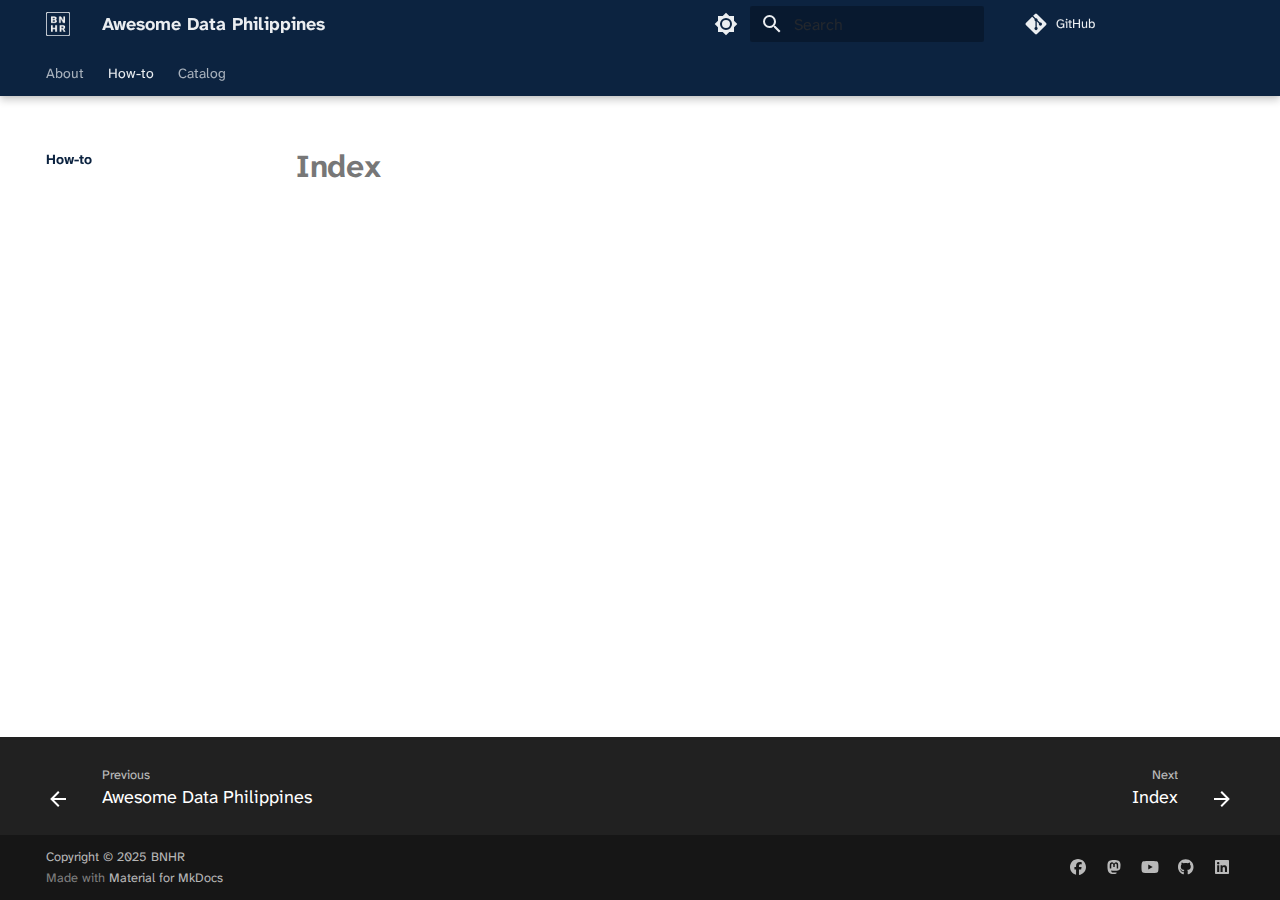
<file: how-to/index.html>
<!doctype html>
<html lang="en" class="no-js">
  <head>
    
      <meta charset="utf-8">
      <meta name="viewport" content="width=device-width,initial-scale=1">
      
        <meta name="description" content="A catalog of datasets and data sources fof the Philippines">
      
      
        <meta name="author" content="BNHR">
      
      
        <link rel="canonical" href="https://awesomedataphilippines.bnhr.xyz/how-to/">
      
      
        <link rel="prev" href="..">
      
      
        <link rel="next" href="../catalog/">
      
      
      <link rel="icon" href="../assets/external/raw.githubusercontent.com/benhur07b/stuff/refs/heads/main/bnhr/favicon.ico">
      <meta name="generator" content="mkdocs-1.6.1, mkdocs-material-9.6.14">
    
    
      
        <title>Index - Awesome Data Philippines</title>
      
    
    
      <link rel="stylesheet" href="../assets/stylesheets/main.342714a4.min.css">
      
        
        <link rel="stylesheet" href="../assets/stylesheets/palette.06af60db.min.css">
      
      


    
    
      
    
    
      
        
        
        
        <link rel="stylesheet" href="../assets/external/fonts.googleapis.com/css.0a63bf80.css">
        <style>:root{--md-text-font:"Atkinson Hyperlegible Next";--md-code-font:"Atkinson Hyperlegible Mono"}</style>
      
    
    
      <link rel="stylesheet" href="../static/css/extra.css">
    
    <script>__md_scope=new URL("..",location),__md_hash=e=>[...e].reduce(((e,_)=>(e<<5)-e+_.charCodeAt(0)),0),__md_get=(e,_=localStorage,t=__md_scope)=>JSON.parse(_.getItem(t.pathname+"."+e)),__md_set=(e,_,t=localStorage,a=__md_scope)=>{try{t.setItem(a.pathname+"."+e,JSON.stringify(_))}catch(e){}}</script>
    
      

    
    
    
  </head>
  
  
    
    
      
    
    
    
    
    <body dir="ltr" data-md-color-scheme="default" data-md-color-primary="indigo" data-md-color-accent="indigo">
  
    
    <input class="md-toggle" data-md-toggle="drawer" type="checkbox" id="__drawer" autocomplete="off">
    <input class="md-toggle" data-md-toggle="search" type="checkbox" id="__search" autocomplete="off">
    <label class="md-overlay" for="__drawer"></label>
    <div data-md-component="skip">
      
    </div>
    <div data-md-component="announce">
      
    </div>
    
    
      

  

<header class="md-header md-header--shadow md-header--lifted" data-md-component="header">
  <nav class="md-header__inner md-grid" aria-label="Header">
    <a href=".." title="Awesome Data Philippines" class="md-header__button md-logo" aria-label="Awesome Data Philippines" data-md-component="logo">
      
  <img src="../assets/external/raw.githubusercontent.com/benhur07b/stuff/refs/heads/main/bnhr/bnhr-2024-fordarkbg-main.png" alt="logo">

    </a>
    <label class="md-header__button md-icon" for="__drawer">
      
      <svg xmlns="http://www.w3.org/2000/svg" viewBox="0 0 24 24"><path d="M3 6h18v2H3zm0 5h18v2H3zm0 5h18v2H3z"/></svg>
    </label>
    <div class="md-header__title" data-md-component="header-title">
      <div class="md-header__ellipsis">
        <div class="md-header__topic">
          <span class="md-ellipsis">
            Awesome Data Philippines
          </span>
        </div>
        <div class="md-header__topic" data-md-component="header-topic">
          <span class="md-ellipsis">
            
              Index
            
          </span>
        </div>
      </div>
    </div>
    
      
        <form class="md-header__option" data-md-component="palette">
  
    
    
    
    <input class="md-option" data-md-color-media="" data-md-color-scheme="default" data-md-color-primary="indigo" data-md-color-accent="indigo"  aria-label="Dark mode"  type="radio" name="__palette" id="__palette_0">
    
      <label class="md-header__button md-icon" title="Dark mode" for="__palette_1" hidden>
        <svg xmlns="http://www.w3.org/2000/svg" viewBox="0 0 24 24"><path d="M12 8a4 4 0 0 0-4 4 4 4 0 0 0 4 4 4 4 0 0 0 4-4 4 4 0 0 0-4-4m0 10a6 6 0 0 1-6-6 6 6 0 0 1 6-6 6 6 0 0 1 6 6 6 6 0 0 1-6 6m8-9.31V4h-4.69L12 .69 8.69 4H4v4.69L.69 12 4 15.31V20h4.69L12 23.31 15.31 20H20v-4.69L23.31 12z"/></svg>
      </label>
    
  
    
    
    
    <input class="md-option" data-md-color-media="" data-md-color-scheme="slate" data-md-color-primary="indigo" data-md-color-accent="indigo"  aria-label="Light mode"  type="radio" name="__palette" id="__palette_1">
    
      <label class="md-header__button md-icon" title="Light mode" for="__palette_0" hidden>
        <svg xmlns="http://www.w3.org/2000/svg" viewBox="0 0 24 24"><path d="M12 18c-.89 0-1.74-.2-2.5-.55C11.56 16.5 13 14.42 13 12s-1.44-4.5-3.5-5.45C10.26 6.2 11.11 6 12 6a6 6 0 0 1 6 6 6 6 0 0 1-6 6m8-9.31V4h-4.69L12 .69 8.69 4H4v4.69L.69 12 4 15.31V20h4.69L12 23.31 15.31 20H20v-4.69L23.31 12z"/></svg>
      </label>
    
  
</form>
      
    
    
      <script>var palette=__md_get("__palette");if(palette&&palette.color){if("(prefers-color-scheme)"===palette.color.media){var media=matchMedia("(prefers-color-scheme: light)"),input=document.querySelector(media.matches?"[data-md-color-media='(prefers-color-scheme: light)']":"[data-md-color-media='(prefers-color-scheme: dark)']");palette.color.media=input.getAttribute("data-md-color-media"),palette.color.scheme=input.getAttribute("data-md-color-scheme"),palette.color.primary=input.getAttribute("data-md-color-primary"),palette.color.accent=input.getAttribute("data-md-color-accent")}for(var[key,value]of Object.entries(palette.color))document.body.setAttribute("data-md-color-"+key,value)}</script>
    
    
    
      
      
        <label class="md-header__button md-icon" for="__search">
          
          <svg xmlns="http://www.w3.org/2000/svg" viewBox="0 0 24 24"><path d="M9.5 3A6.5 6.5 0 0 1 16 9.5c0 1.61-.59 3.09-1.56 4.23l.27.27h.79l5 5-1.5 1.5-5-5v-.79l-.27-.27A6.52 6.52 0 0 1 9.5 16 6.5 6.5 0 0 1 3 9.5 6.5 6.5 0 0 1 9.5 3m0 2C7 5 5 7 5 9.5S7 14 9.5 14 14 12 14 9.5 12 5 9.5 5"/></svg>
        </label>
        <div class="md-search" data-md-component="search" role="dialog">
  <label class="md-search__overlay" for="__search"></label>
  <div class="md-search__inner" role="search">
    <form class="md-search__form" name="search">
      <input type="text" class="md-search__input" name="query" aria-label="Search" placeholder="Search" autocapitalize="off" autocorrect="off" autocomplete="off" spellcheck="false" data-md-component="search-query" required>
      <label class="md-search__icon md-icon" for="__search">
        
        <svg xmlns="http://www.w3.org/2000/svg" viewBox="0 0 24 24"><path d="M9.5 3A6.5 6.5 0 0 1 16 9.5c0 1.61-.59 3.09-1.56 4.23l.27.27h.79l5 5-1.5 1.5-5-5v-.79l-.27-.27A6.52 6.52 0 0 1 9.5 16 6.5 6.5 0 0 1 3 9.5 6.5 6.5 0 0 1 9.5 3m0 2C7 5 5 7 5 9.5S7 14 9.5 14 14 12 14 9.5 12 5 9.5 5"/></svg>
        
        <svg xmlns="http://www.w3.org/2000/svg" viewBox="0 0 24 24"><path d="M20 11v2H8l5.5 5.5-1.42 1.42L4.16 12l7.92-7.92L13.5 5.5 8 11z"/></svg>
      </label>
      <nav class="md-search__options" aria-label="Search">
        
          <a href="javascript:void(0)" class="md-search__icon md-icon" title="Share" aria-label="Share" data-clipboard data-clipboard-text="" data-md-component="search-share" tabindex="-1">
            
            <svg xmlns="http://www.w3.org/2000/svg" viewBox="0 0 24 24"><path d="M18 16.08c-.76 0-1.44.3-1.96.77L8.91 12.7c.05-.23.09-.46.09-.7s-.04-.47-.09-.7l7.05-4.11c.54.5 1.25.81 2.04.81a3 3 0 0 0 3-3 3 3 0 0 0-3-3 3 3 0 0 0-3 3c0 .24.04.47.09.7L8.04 9.81C7.5 9.31 6.79 9 6 9a3 3 0 0 0-3 3 3 3 0 0 0 3 3c.79 0 1.5-.31 2.04-.81l7.12 4.15c-.05.21-.08.43-.08.66 0 1.61 1.31 2.91 2.92 2.91s2.92-1.3 2.92-2.91A2.92 2.92 0 0 0 18 16.08"/></svg>
          </a>
        
        <button type="reset" class="md-search__icon md-icon" title="Clear" aria-label="Clear" tabindex="-1">
          
          <svg xmlns="http://www.w3.org/2000/svg" viewBox="0 0 24 24"><path d="M19 6.41 17.59 5 12 10.59 6.41 5 5 6.41 10.59 12 5 17.59 6.41 19 12 13.41 17.59 19 19 17.59 13.41 12z"/></svg>
        </button>
      </nav>
      
        <div class="md-search__suggest" data-md-component="search-suggest"></div>
      
    </form>
    <div class="md-search__output">
      <div class="md-search__scrollwrap" tabindex="0" data-md-scrollfix>
        <div class="md-search-result" data-md-component="search-result">
          <div class="md-search-result__meta">
            Initializing search
          </div>
          <ol class="md-search-result__list" role="presentation"></ol>
        </div>
      </div>
    </div>
  </div>
</div>
      
    
    
      <div class="md-header__source">
        <a href="https://github.com/benhur07b/awesomedataphilippines" title="Go to repository" class="md-source" data-md-component="source">
  <div class="md-source__icon md-icon">
    
    <svg xmlns="http://www.w3.org/2000/svg" viewBox="0 0 448 512"><!--! Font Awesome Free 6.7.2 by @fontawesome - https://fontawesome.com License - https://fontawesome.com/license/free (Icons: CC BY 4.0, Fonts: SIL OFL 1.1, Code: MIT License) Copyright 2024 Fonticons, Inc.--><path d="M439.55 236.05 244 40.45a28.87 28.87 0 0 0-40.81 0l-40.66 40.63 51.52 51.52c27.06-9.14 52.68 16.77 43.39 43.68l49.66 49.66c34.23-11.8 61.18 31 35.47 56.69-26.49 26.49-70.21-2.87-56-37.34L240.22 199v121.85c25.3 12.54 22.26 41.85 9.08 55a34.34 34.34 0 0 1-48.55 0c-17.57-17.6-11.07-46.91 11.25-56v-123c-20.8-8.51-24.6-30.74-18.64-45L142.57 101 8.45 235.14a28.86 28.86 0 0 0 0 40.81l195.61 195.6a28.86 28.86 0 0 0 40.8 0l194.69-194.69a28.86 28.86 0 0 0 0-40.81"/></svg>
  </div>
  <div class="md-source__repository">
    GitHub
  </div>
</a>
      </div>
    
  </nav>
  
    
      
<nav class="md-tabs" aria-label="Tabs" data-md-component="tabs">
  <div class="md-grid">
    <ul class="md-tabs__list">
      
        
  
  
  
  
    
    
      <li class="md-tabs__item">
        <a href=".." class="md-tabs__link">
          
  
  
    
  
  About

        </a>
      </li>
    
  

      
        
  
  
  
    
  
  
    
    
      <li class="md-tabs__item md-tabs__item--active">
        <a href="./" class="md-tabs__link">
          
  
  
    
  
  How-to

        </a>
      </li>
    
  

      
        
  
  
  
  
    
    
      <li class="md-tabs__item">
        <a href="../catalog/" class="md-tabs__link">
          
  
  
    
  
  Catalog

        </a>
      </li>
    
  

      
    </ul>
  </div>
</nav>
    
  
</header>
    
    <div class="md-container" data-md-component="container">
      
      
        
      
      <main class="md-main" data-md-component="main">
        <div class="md-main__inner md-grid">
          
            
              
              <div class="md-sidebar md-sidebar--primary" data-md-component="sidebar" data-md-type="navigation" >
                <div class="md-sidebar__scrollwrap">
                  <div class="md-sidebar__inner">
                    


  


<nav class="md-nav md-nav--primary md-nav--lifted" aria-label="Navigation" data-md-level="0">
  <label class="md-nav__title" for="__drawer">
    <a href=".." title="Awesome Data Philippines" class="md-nav__button md-logo" aria-label="Awesome Data Philippines" data-md-component="logo">
      
  <img src="../assets/external/raw.githubusercontent.com/benhur07b/stuff/refs/heads/main/bnhr/bnhr-2024-fordarkbg-main.png" alt="logo">

    </a>
    Awesome Data Philippines
  </label>
  
    <div class="md-nav__source">
      <a href="https://github.com/benhur07b/awesomedataphilippines" title="Go to repository" class="md-source" data-md-component="source">
  <div class="md-source__icon md-icon">
    
    <svg xmlns="http://www.w3.org/2000/svg" viewBox="0 0 448 512"><!--! Font Awesome Free 6.7.2 by @fontawesome - https://fontawesome.com License - https://fontawesome.com/license/free (Icons: CC BY 4.0, Fonts: SIL OFL 1.1, Code: MIT License) Copyright 2024 Fonticons, Inc.--><path d="M439.55 236.05 244 40.45a28.87 28.87 0 0 0-40.81 0l-40.66 40.63 51.52 51.52c27.06-9.14 52.68 16.77 43.39 43.68l49.66 49.66c34.23-11.8 61.18 31 35.47 56.69-26.49 26.49-70.21-2.87-56-37.34L240.22 199v121.85c25.3 12.54 22.26 41.85 9.08 55a34.34 34.34 0 0 1-48.55 0c-17.57-17.6-11.07-46.91 11.25-56v-123c-20.8-8.51-24.6-30.74-18.64-45L142.57 101 8.45 235.14a28.86 28.86 0 0 0 0 40.81l195.61 195.6a28.86 28.86 0 0 0 40.8 0l194.69-194.69a28.86 28.86 0 0 0 0-40.81"/></svg>
  </div>
  <div class="md-source__repository">
    GitHub
  </div>
</a>
    </div>
  
  <ul class="md-nav__list" data-md-scrollfix>
    
      
      
  
  
  
  
    
    
      
        
          
        
      
    
    
    
      
      
    
    
    <li class="md-nav__item md-nav__item--nested">
      
        
        
        <input class="md-nav__toggle md-toggle " type="checkbox" id="__nav_1" >
        
          
          <div class="md-nav__link md-nav__container">
            <a href=".." class="md-nav__link ">
              
  
  
  <span class="md-ellipsis">
    About
    
  </span>
  

            </a>
            
          </div>
        
        <nav class="md-nav" data-md-level="1" aria-labelledby="__nav_1_label" aria-expanded="false">
          <label class="md-nav__title" for="__nav_1">
            <span class="md-nav__icon md-icon"></span>
            About
          </label>
          <ul class="md-nav__list" data-md-scrollfix>
            
              
            
          </ul>
        </nav>
      
    </li>
  

    
      
      
  
  
    
  
  
  
    
    
      
        
          
        
      
    
    
    
      
        
        
      
      
    
    
    <li class="md-nav__item md-nav__item--active md-nav__item--section md-nav__item--nested">
      
        
        
        <input class="md-nav__toggle md-toggle " type="checkbox" id="__nav_2" checked>
        
          
          <div class="md-nav__link md-nav__container">
            <a href="./" class="md-nav__link md-nav__link--active">
              
  
  
  <span class="md-ellipsis">
    How-to
    
  </span>
  

            </a>
            
          </div>
        
        <nav class="md-nav" data-md-level="1" aria-labelledby="__nav_2_label" aria-expanded="true">
          <label class="md-nav__title" for="__nav_2">
            <span class="md-nav__icon md-icon"></span>
            How-to
          </label>
          <ul class="md-nav__list" data-md-scrollfix>
            
              
            
          </ul>
        </nav>
      
    </li>
  

    
      
      
  
  
  
  
    
    
      
        
          
        
      
    
    
    
      
      
    
    
    <li class="md-nav__item md-nav__item--nested">
      
        
        
        <input class="md-nav__toggle md-toggle " type="checkbox" id="__nav_3" >
        
          
          <div class="md-nav__link md-nav__container">
            <a href="../catalog/" class="md-nav__link ">
              
  
  
  <span class="md-ellipsis">
    Catalog
    
  </span>
  

            </a>
            
          </div>
        
        <nav class="md-nav" data-md-level="1" aria-labelledby="__nav_3_label" aria-expanded="false">
          <label class="md-nav__title" for="__nav_3">
            <span class="md-nav__icon md-icon"></span>
            Catalog
          </label>
          <ul class="md-nav__list" data-md-scrollfix>
            
              
            
          </ul>
        </nav>
      
    </li>
  

    
  </ul>
</nav>
                  </div>
                </div>
              </div>
            
            
              
              <div class="md-sidebar md-sidebar--secondary" data-md-component="sidebar" data-md-type="toc" >
                <div class="md-sidebar__scrollwrap">
                  <div class="md-sidebar__inner">
                    

<nav class="md-nav md-nav--secondary" aria-label="Table of contents">
  
  
  
  
</nav>
                  </div>
                </div>
              </div>
            
          
          
            <div class="md-content" data-md-component="content">
              <article class="md-content__inner md-typeset">
                
                  


  
  


  <h1>Index</h1>














                
              </article>
            </div>
          
          
<script>var target=document.getElementById(location.hash.slice(1));target&&target.name&&(target.checked=target.name.startsWith("__tabbed_"))</script>
        </div>
        
          <button type="button" class="md-top md-icon" data-md-component="top" hidden>
  
  <svg xmlns="http://www.w3.org/2000/svg" viewBox="0 0 24 24"><path d="M13 20h-2V8l-5.5 5.5-1.42-1.42L12 4.16l7.92 7.92-1.42 1.42L13 8z"/></svg>
  Back to top
</button>
        
      </main>
      
        <footer class="md-footer">
  
    
      
      <nav class="md-footer__inner md-grid" aria-label="Footer" >
        
          
          <a href=".." class="md-footer__link md-footer__link--prev" aria-label="Previous: Awesome Data Philippines">
            <div class="md-footer__button md-icon">
              
              <svg xmlns="http://www.w3.org/2000/svg" viewBox="0 0 24 24"><path d="M20 11v2H8l5.5 5.5-1.42 1.42L4.16 12l7.92-7.92L13.5 5.5 8 11z"/></svg>
            </div>
            <div class="md-footer__title">
              <span class="md-footer__direction">
                Previous
              </span>
              <div class="md-ellipsis">
                Awesome Data Philippines
              </div>
            </div>
          </a>
        
        
          
          <a href="../catalog/" class="md-footer__link md-footer__link--next" aria-label="Next: Index">
            <div class="md-footer__title">
              <span class="md-footer__direction">
                Next
              </span>
              <div class="md-ellipsis">
                Index
              </div>
            </div>
            <div class="md-footer__button md-icon">
              
              <svg xmlns="http://www.w3.org/2000/svg" viewBox="0 0 24 24"><path d="M4 11v2h12l-5.5 5.5 1.42 1.42L19.84 12l-7.92-7.92L10.5 5.5 16 11z"/></svg>
            </div>
          </a>
        
      </nav>
    
  
  <div class="md-footer-meta md-typeset">
    <div class="md-footer-meta__inner md-grid">
      <div class="md-copyright">
  
    <div class="md-copyright__highlight">
      Copyright &copy; 2025 BNHR
    </div>
  
  
    Made with
    <a href="https://squidfunk.github.io/mkdocs-material/" target="_blank" rel="noopener">
      Material for MkDocs
    </a>
  
</div>
      
        <div class="md-social">
  
    
    
    
    
      
      
    
    <a href="https://facebook.com/bnhr.xyz" target="_blank" rel="noopener" title="facebook.com" class="md-social__link">
      <svg xmlns="http://www.w3.org/2000/svg" viewBox="0 0 512 512"><!--! Font Awesome Free 6.7.2 by @fontawesome - https://fontawesome.com License - https://fontawesome.com/license/free (Icons: CC BY 4.0, Fonts: SIL OFL 1.1, Code: MIT License) Copyright 2024 Fonticons, Inc.--><path d="M512 256C512 114.6 397.4 0 256 0S0 114.6 0 256c0 120 82.7 220.8 194.2 248.5V334.2h-52.8V256h52.8v-33.7c0-87.1 39.4-127.5 125-127.5 16.2 0 44.2 3.2 55.7 6.4V172c-6-.6-16.5-1-29.6-1-42 0-58.2 15.9-58.2 57.2V256h83.6l-14.4 78.2H287v175.9C413.8 494.8 512 386.9 512 256"/></svg>
    </a>
  
    
    
      
    
    
    
      
      
    
    <a href="https://fosstodon.org/@bnhrdotxyz" target="_blank" rel="noopener me" title="fosstodon.org" class="md-social__link">
      <svg xmlns="http://www.w3.org/2000/svg" viewBox="0 0 448 512"><!--! Font Awesome Free 6.7.2 by @fontawesome - https://fontawesome.com License - https://fontawesome.com/license/free (Icons: CC BY 4.0, Fonts: SIL OFL 1.1, Code: MIT License) Copyright 2024 Fonticons, Inc.--><path d="M433 179.11c0-97.2-63.71-125.7-63.71-125.7-62.52-28.7-228.56-28.4-290.48 0 0 0-63.72 28.5-63.72 125.7 0 115.7-6.6 259.4 105.63 289.1 40.51 10.7 75.32 13 103.33 11.4 50.81-2.8 79.32-18.1 79.32-18.1l-1.7-36.9s-36.31 11.4-77.12 10.1c-40.41-1.4-83-4.4-89.63-54a102.5 102.5 0 0 1-.9-13.9c85.63 20.9 158.65 9.1 178.75 6.7 56.12-6.7 105-41.3 111.23-72.9 9.8-49.8 9-121.5 9-121.5m-75.12 125.2h-46.63v-114.2c0-49.7-64-51.6-64 6.9v62.5h-46.33V197c0-58.5-64-56.6-64-6.9v114.2H90.19c0-122.1-5.2-147.9 18.41-175 25.9-28.9 79.82-30.8 103.83 6.1l11.6 19.5 11.6-19.5c24.11-37.1 78.12-34.8 103.83-6.1 23.71 27.3 18.4 53 18.4 175z"/></svg>
    </a>
  
    
    
    
    
      
      
    
    <a href="https://youtube.com/c/bnhrdotxyz" target="_blank" rel="noopener" title="youtube.com" class="md-social__link">
      <svg xmlns="http://www.w3.org/2000/svg" viewBox="0 0 576 512"><!--! Font Awesome Free 6.7.2 by @fontawesome - https://fontawesome.com License - https://fontawesome.com/license/free (Icons: CC BY 4.0, Fonts: SIL OFL 1.1, Code: MIT License) Copyright 2024 Fonticons, Inc.--><path d="M549.655 124.083c-6.281-23.65-24.787-42.276-48.284-48.597C458.781 64 288 64 288 64S117.22 64 74.629 75.486c-23.497 6.322-42.003 24.947-48.284 48.597-11.412 42.867-11.412 132.305-11.412 132.305s0 89.438 11.412 132.305c6.281 23.65 24.787 41.5 48.284 47.821C117.22 448 288 448 288 448s170.78 0 213.371-11.486c23.497-6.321 42.003-24.171 48.284-47.821 11.412-42.867 11.412-132.305 11.412-132.305s0-89.438-11.412-132.305m-317.51 213.508V175.185l142.739 81.205z"/></svg>
    </a>
  
    
    
    
    
      
      
    
    <a href="https://github.com/benhur07b" target="_blank" rel="noopener" title="github.com" class="md-social__link">
      <svg xmlns="http://www.w3.org/2000/svg" viewBox="0 0 496 512"><!--! Font Awesome Free 6.7.2 by @fontawesome - https://fontawesome.com License - https://fontawesome.com/license/free (Icons: CC BY 4.0, Fonts: SIL OFL 1.1, Code: MIT License) Copyright 2024 Fonticons, Inc.--><path d="M165.9 397.4c0 2-2.3 3.6-5.2 3.6-3.3.3-5.6-1.3-5.6-3.6 0-2 2.3-3.6 5.2-3.6 3-.3 5.6 1.3 5.6 3.6m-31.1-4.5c-.7 2 1.3 4.3 4.3 4.9 2.6 1 5.6 0 6.2-2s-1.3-4.3-4.3-5.2c-2.6-.7-5.5.3-6.2 2.3m44.2-1.7c-2.9.7-4.9 2.6-4.6 4.9.3 2 2.9 3.3 5.9 2.6 2.9-.7 4.9-2.6 4.6-4.6-.3-1.9-3-3.2-5.9-2.9M244.8 8C106.1 8 0 113.3 0 252c0 110.9 69.8 205.8 169.5 239.2 12.8 2.3 17.3-5.6 17.3-12.1 0-6.2-.3-40.4-.3-61.4 0 0-70 15-84.7-29.8 0 0-11.4-29.1-27.8-36.6 0 0-22.9-15.7 1.6-15.4 0 0 24.9 2 38.6 25.8 21.9 38.6 58.6 27.5 72.9 20.9 2.3-16 8.8-27.1 16-33.7-55.9-6.2-112.3-14.3-112.3-110.5 0-27.5 7.6-41.3 23.6-58.9-2.6-6.5-11.1-33.3 2.6-67.9 20.9-6.5 69 27 69 27 20-5.6 41.5-8.5 62.8-8.5s42.8 2.9 62.8 8.5c0 0 48.1-33.6 69-27 13.7 34.7 5.2 61.4 2.6 67.9 16 17.7 25.8 31.5 25.8 58.9 0 96.5-58.9 104.2-114.8 110.5 9.2 7.9 17 22.9 17 46.4 0 33.7-.3 75.4-.3 83.6 0 6.5 4.6 14.4 17.3 12.1C428.2 457.8 496 362.9 496 252 496 113.3 383.5 8 244.8 8M97.2 352.9c-1.3 1-1 3.3.7 5.2 1.6 1.6 3.9 2.3 5.2 1 1.3-1 1-3.3-.7-5.2-1.6-1.6-3.9-2.3-5.2-1m-10.8-8.1c-.7 1.3.3 2.9 2.3 3.9 1.6 1 3.6.7 4.3-.7.7-1.3-.3-2.9-2.3-3.9-2-.6-3.6-.3-4.3.7m32.4 35.6c-1.6 1.3-1 4.3 1.3 6.2 2.3 2.3 5.2 2.6 6.5 1 1.3-1.3.7-4.3-1.3-6.2-2.2-2.3-5.2-2.6-6.5-1m-11.4-14.7c-1.6 1-1.6 3.6 0 5.9s4.3 3.3 5.6 2.3c1.6-1.3 1.6-3.9 0-6.2-1.4-2.3-4-3.3-5.6-2"/></svg>
    </a>
  
    
    
    
    
      
      
    
    <a href="https://www.linkedin.com/in/benhur07b" target="_blank" rel="noopener" title="www.linkedin.com" class="md-social__link">
      <svg xmlns="http://www.w3.org/2000/svg" viewBox="0 0 448 512"><!--! Font Awesome Free 6.7.2 by @fontawesome - https://fontawesome.com License - https://fontawesome.com/license/free (Icons: CC BY 4.0, Fonts: SIL OFL 1.1, Code: MIT License) Copyright 2024 Fonticons, Inc.--><path d="M416 32H31.9C14.3 32 0 46.5 0 64.3v383.4C0 465.5 14.3 480 31.9 480H416c17.6 0 32-14.5 32-32.3V64.3c0-17.8-14.4-32.3-32-32.3M135.4 416H69V202.2h66.5V416zm-33.2-243c-21.3 0-38.5-17.3-38.5-38.5S80.9 96 102.2 96c21.2 0 38.5 17.3 38.5 38.5 0 21.3-17.2 38.5-38.5 38.5m282.1 243h-66.4V312c0-24.8-.5-56.7-34.5-56.7-34.6 0-39.9 27-39.9 54.9V416h-66.4V202.2h63.7v29.2h.9c8.9-16.8 30.6-34.5 62.9-34.5 67.2 0 79.7 44.3 79.7 101.9z"/></svg>
    </a>
  
</div>
      
    </div>
  </div>
</footer>
      
    </div>
    <div class="md-dialog" data-md-component="dialog">
      <div class="md-dialog__inner md-typeset"></div>
    </div>
    
    
    
      
      <script id="__config" type="application/json">{"base": "..", "features": ["announce.dismiss", "content.code.annotate", "content.code.copy", "content.tooltips", "navigation.footer", "navigation.indexes", "navigation.path", "navigation.tabs", "navigation.tabs.sticky", "navigation.top", "navigation.tracking", "search.highlight", "search.share", "search.suggest", "navigation.instant", "toc.follow"], "search": "../assets/javascripts/workers/search.d50fe291.min.js", "tags": null, "translations": {"clipboard.copied": "Copied to clipboard", "clipboard.copy": "Copy to clipboard", "search.result.more.one": "1 more on this page", "search.result.more.other": "# more on this page", "search.result.none": "No matching documents", "search.result.one": "1 matching document", "search.result.other": "# matching documents", "search.result.placeholder": "Type to start searching", "search.result.term.missing": "Missing", "select.version": "Select version"}, "version": null}</script>
    
    
      <script src="../assets/javascripts/bundle.13a4f30d.min.js"></script>
      
    
  </body>
</html>
</file>
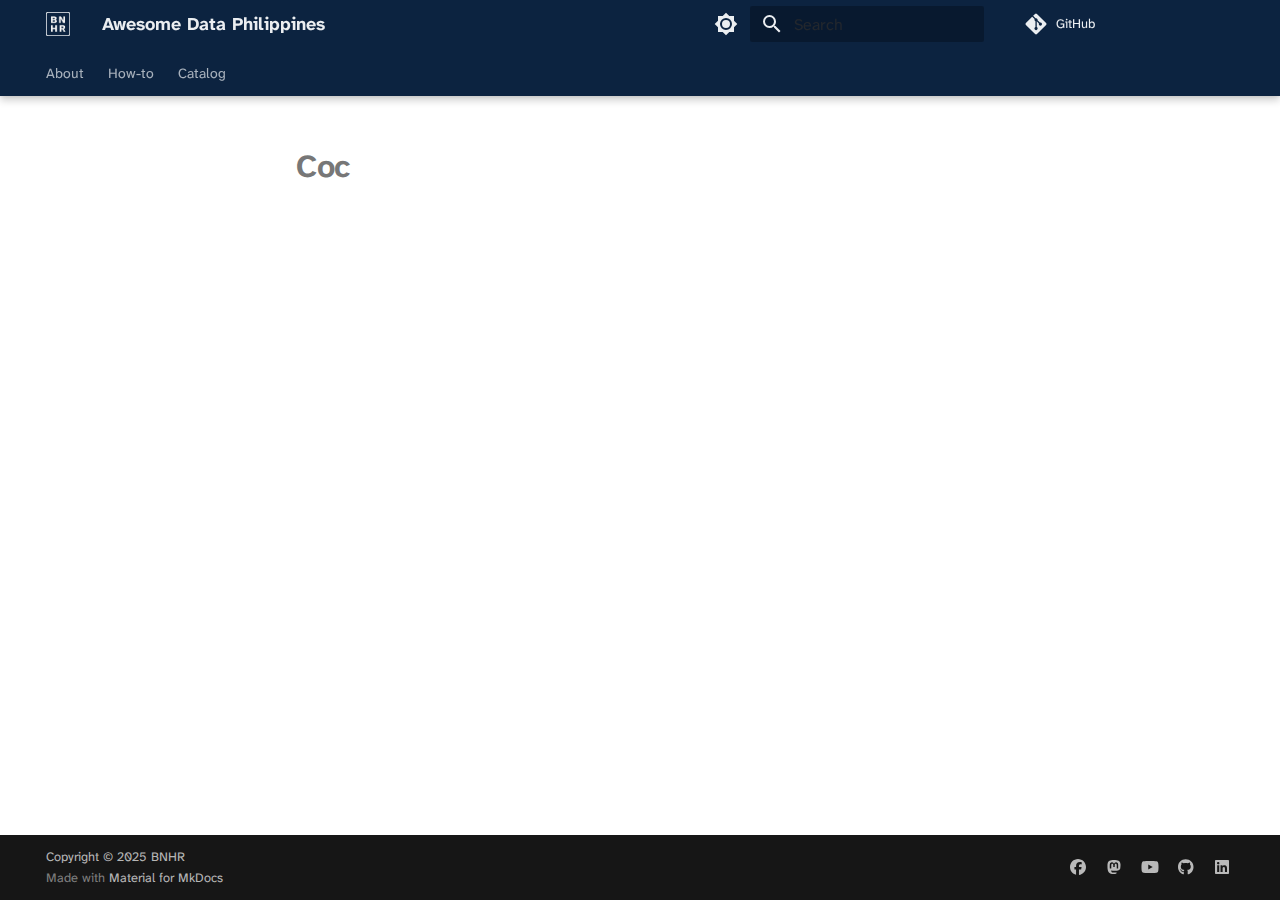
<file: how-to/coc/index.html>
<!doctype html>
<html lang="en" class="no-js">
  <head>
    
      <meta charset="utf-8">
      <meta name="viewport" content="width=device-width,initial-scale=1">
      
        <meta name="description" content="A catalog of datasets and data sources fof the Philippines">
      
      
        <meta name="author" content="BNHR">
      
      
        <link rel="canonical" href="https://awesomedataphilippines.bnhr.xyz/how-to/coc/">
      
      
      
      
      <link rel="icon" href="../../assets/external/raw.githubusercontent.com/benhur07b/stuff/refs/heads/main/bnhr/favicon.ico">
      <meta name="generator" content="mkdocs-1.6.1, mkdocs-material-9.6.14">
    
    
      
        <title>Coc - Awesome Data Philippines</title>
      
    
    
      <link rel="stylesheet" href="../../assets/stylesheets/main.342714a4.min.css">
      
        
        <link rel="stylesheet" href="../../assets/stylesheets/palette.06af60db.min.css">
      
      


    
    
      
    
    
      
        
        
        
        <link rel="stylesheet" href="../../assets/external/fonts.googleapis.com/css.0a63bf80.css">
        <style>:root{--md-text-font:"Atkinson Hyperlegible Next";--md-code-font:"Atkinson Hyperlegible Mono"}</style>
      
    
    
      <link rel="stylesheet" href="../../static/css/extra.css">
    
    <script>__md_scope=new URL("../..",location),__md_hash=e=>[...e].reduce(((e,_)=>(e<<5)-e+_.charCodeAt(0)),0),__md_get=(e,_=localStorage,t=__md_scope)=>JSON.parse(_.getItem(t.pathname+"."+e)),__md_set=(e,_,t=localStorage,a=__md_scope)=>{try{t.setItem(a.pathname+"."+e,JSON.stringify(_))}catch(e){}}</script>
    
      

    
    
    
  </head>
  
  
    
    
      
    
    
    
    
    <body dir="ltr" data-md-color-scheme="default" data-md-color-primary="indigo" data-md-color-accent="indigo">
  
    
    <input class="md-toggle" data-md-toggle="drawer" type="checkbox" id="__drawer" autocomplete="off">
    <input class="md-toggle" data-md-toggle="search" type="checkbox" id="__search" autocomplete="off">
    <label class="md-overlay" for="__drawer"></label>
    <div data-md-component="skip">
      
    </div>
    <div data-md-component="announce">
      
    </div>
    
    
      

  

<header class="md-header md-header--shadow md-header--lifted" data-md-component="header">
  <nav class="md-header__inner md-grid" aria-label="Header">
    <a href="../.." title="Awesome Data Philippines" class="md-header__button md-logo" aria-label="Awesome Data Philippines" data-md-component="logo">
      
  <img src="../../assets/external/raw.githubusercontent.com/benhur07b/stuff/refs/heads/main/bnhr/bnhr-2024-fordarkbg-main.png" alt="logo">

    </a>
    <label class="md-header__button md-icon" for="__drawer">
      
      <svg xmlns="http://www.w3.org/2000/svg" viewBox="0 0 24 24"><path d="M3 6h18v2H3zm0 5h18v2H3zm0 5h18v2H3z"/></svg>
    </label>
    <div class="md-header__title" data-md-component="header-title">
      <div class="md-header__ellipsis">
        <div class="md-header__topic">
          <span class="md-ellipsis">
            Awesome Data Philippines
          </span>
        </div>
        <div class="md-header__topic" data-md-component="header-topic">
          <span class="md-ellipsis">
            
              Coc
            
          </span>
        </div>
      </div>
    </div>
    
      
        <form class="md-header__option" data-md-component="palette">
  
    
    
    
    <input class="md-option" data-md-color-media="" data-md-color-scheme="default" data-md-color-primary="indigo" data-md-color-accent="indigo"  aria-label="Dark mode"  type="radio" name="__palette" id="__palette_0">
    
      <label class="md-header__button md-icon" title="Dark mode" for="__palette_1" hidden>
        <svg xmlns="http://www.w3.org/2000/svg" viewBox="0 0 24 24"><path d="M12 8a4 4 0 0 0-4 4 4 4 0 0 0 4 4 4 4 0 0 0 4-4 4 4 0 0 0-4-4m0 10a6 6 0 0 1-6-6 6 6 0 0 1 6-6 6 6 0 0 1 6 6 6 6 0 0 1-6 6m8-9.31V4h-4.69L12 .69 8.69 4H4v4.69L.69 12 4 15.31V20h4.69L12 23.31 15.31 20H20v-4.69L23.31 12z"/></svg>
      </label>
    
  
    
    
    
    <input class="md-option" data-md-color-media="" data-md-color-scheme="slate" data-md-color-primary="indigo" data-md-color-accent="indigo"  aria-label="Light mode"  type="radio" name="__palette" id="__palette_1">
    
      <label class="md-header__button md-icon" title="Light mode" for="__palette_0" hidden>
        <svg xmlns="http://www.w3.org/2000/svg" viewBox="0 0 24 24"><path d="M12 18c-.89 0-1.74-.2-2.5-.55C11.56 16.5 13 14.42 13 12s-1.44-4.5-3.5-5.45C10.26 6.2 11.11 6 12 6a6 6 0 0 1 6 6 6 6 0 0 1-6 6m8-9.31V4h-4.69L12 .69 8.69 4H4v4.69L.69 12 4 15.31V20h4.69L12 23.31 15.31 20H20v-4.69L23.31 12z"/></svg>
      </label>
    
  
</form>
      
    
    
      <script>var palette=__md_get("__palette");if(palette&&palette.color){if("(prefers-color-scheme)"===palette.color.media){var media=matchMedia("(prefers-color-scheme: light)"),input=document.querySelector(media.matches?"[data-md-color-media='(prefers-color-scheme: light)']":"[data-md-color-media='(prefers-color-scheme: dark)']");palette.color.media=input.getAttribute("data-md-color-media"),palette.color.scheme=input.getAttribute("data-md-color-scheme"),palette.color.primary=input.getAttribute("data-md-color-primary"),palette.color.accent=input.getAttribute("data-md-color-accent")}for(var[key,value]of Object.entries(palette.color))document.body.setAttribute("data-md-color-"+key,value)}</script>
    
    
    
      
      
        <label class="md-header__button md-icon" for="__search">
          
          <svg xmlns="http://www.w3.org/2000/svg" viewBox="0 0 24 24"><path d="M9.5 3A6.5 6.5 0 0 1 16 9.5c0 1.61-.59 3.09-1.56 4.23l.27.27h.79l5 5-1.5 1.5-5-5v-.79l-.27-.27A6.52 6.52 0 0 1 9.5 16 6.5 6.5 0 0 1 3 9.5 6.5 6.5 0 0 1 9.5 3m0 2C7 5 5 7 5 9.5S7 14 9.5 14 14 12 14 9.5 12 5 9.5 5"/></svg>
        </label>
        <div class="md-search" data-md-component="search" role="dialog">
  <label class="md-search__overlay" for="__search"></label>
  <div class="md-search__inner" role="search">
    <form class="md-search__form" name="search">
      <input type="text" class="md-search__input" name="query" aria-label="Search" placeholder="Search" autocapitalize="off" autocorrect="off" autocomplete="off" spellcheck="false" data-md-component="search-query" required>
      <label class="md-search__icon md-icon" for="__search">
        
        <svg xmlns="http://www.w3.org/2000/svg" viewBox="0 0 24 24"><path d="M9.5 3A6.5 6.5 0 0 1 16 9.5c0 1.61-.59 3.09-1.56 4.23l.27.27h.79l5 5-1.5 1.5-5-5v-.79l-.27-.27A6.52 6.52 0 0 1 9.5 16 6.5 6.5 0 0 1 3 9.5 6.5 6.5 0 0 1 9.5 3m0 2C7 5 5 7 5 9.5S7 14 9.5 14 14 12 14 9.5 12 5 9.5 5"/></svg>
        
        <svg xmlns="http://www.w3.org/2000/svg" viewBox="0 0 24 24"><path d="M20 11v2H8l5.5 5.5-1.42 1.42L4.16 12l7.92-7.92L13.5 5.5 8 11z"/></svg>
      </label>
      <nav class="md-search__options" aria-label="Search">
        
          <a href="javascript:void(0)" class="md-search__icon md-icon" title="Share" aria-label="Share" data-clipboard data-clipboard-text="" data-md-component="search-share" tabindex="-1">
            
            <svg xmlns="http://www.w3.org/2000/svg" viewBox="0 0 24 24"><path d="M18 16.08c-.76 0-1.44.3-1.96.77L8.91 12.7c.05-.23.09-.46.09-.7s-.04-.47-.09-.7l7.05-4.11c.54.5 1.25.81 2.04.81a3 3 0 0 0 3-3 3 3 0 0 0-3-3 3 3 0 0 0-3 3c0 .24.04.47.09.7L8.04 9.81C7.5 9.31 6.79 9 6 9a3 3 0 0 0-3 3 3 3 0 0 0 3 3c.79 0 1.5-.31 2.04-.81l7.12 4.15c-.05.21-.08.43-.08.66 0 1.61 1.31 2.91 2.92 2.91s2.92-1.3 2.92-2.91A2.92 2.92 0 0 0 18 16.08"/></svg>
          </a>
        
        <button type="reset" class="md-search__icon md-icon" title="Clear" aria-label="Clear" tabindex="-1">
          
          <svg xmlns="http://www.w3.org/2000/svg" viewBox="0 0 24 24"><path d="M19 6.41 17.59 5 12 10.59 6.41 5 5 6.41 10.59 12 5 17.59 6.41 19 12 13.41 17.59 19 19 17.59 13.41 12z"/></svg>
        </button>
      </nav>
      
        <div class="md-search__suggest" data-md-component="search-suggest"></div>
      
    </form>
    <div class="md-search__output">
      <div class="md-search__scrollwrap" tabindex="0" data-md-scrollfix>
        <div class="md-search-result" data-md-component="search-result">
          <div class="md-search-result__meta">
            Initializing search
          </div>
          <ol class="md-search-result__list" role="presentation"></ol>
        </div>
      </div>
    </div>
  </div>
</div>
      
    
    
      <div class="md-header__source">
        <a href="https://github.com/benhur07b/awesomedataphilippines" title="Go to repository" class="md-source" data-md-component="source">
  <div class="md-source__icon md-icon">
    
    <svg xmlns="http://www.w3.org/2000/svg" viewBox="0 0 448 512"><!--! Font Awesome Free 6.7.2 by @fontawesome - https://fontawesome.com License - https://fontawesome.com/license/free (Icons: CC BY 4.0, Fonts: SIL OFL 1.1, Code: MIT License) Copyright 2024 Fonticons, Inc.--><path d="M439.55 236.05 244 40.45a28.87 28.87 0 0 0-40.81 0l-40.66 40.63 51.52 51.52c27.06-9.14 52.68 16.77 43.39 43.68l49.66 49.66c34.23-11.8 61.18 31 35.47 56.69-26.49 26.49-70.21-2.87-56-37.34L240.22 199v121.85c25.3 12.54 22.26 41.85 9.08 55a34.34 34.34 0 0 1-48.55 0c-17.57-17.6-11.07-46.91 11.25-56v-123c-20.8-8.51-24.6-30.74-18.64-45L142.57 101 8.45 235.14a28.86 28.86 0 0 0 0 40.81l195.61 195.6a28.86 28.86 0 0 0 40.8 0l194.69-194.69a28.86 28.86 0 0 0 0-40.81"/></svg>
  </div>
  <div class="md-source__repository">
    GitHub
  </div>
</a>
      </div>
    
  </nav>
  
    
      
<nav class="md-tabs" aria-label="Tabs" data-md-component="tabs">
  <div class="md-grid">
    <ul class="md-tabs__list">
      
        
  
  
  
  
    
    
      <li class="md-tabs__item">
        <a href="../.." class="md-tabs__link">
          
  
  
    
  
  About

        </a>
      </li>
    
  

      
        
  
  
  
  
    
    
      <li class="md-tabs__item">
        <a href="../" class="md-tabs__link">
          
  
  
    
  
  How-to

        </a>
      </li>
    
  

      
        
  
  
  
  
    
    
      <li class="md-tabs__item">
        <a href="../../catalog/" class="md-tabs__link">
          
  
  
    
  
  Catalog

        </a>
      </li>
    
  

      
    </ul>
  </div>
</nav>
    
  
</header>
    
    <div class="md-container" data-md-component="container">
      
      
        
      
      <main class="md-main" data-md-component="main">
        <div class="md-main__inner md-grid">
          
            
              
              <div class="md-sidebar md-sidebar--primary" data-md-component="sidebar" data-md-type="navigation" >
                <div class="md-sidebar__scrollwrap">
                  <div class="md-sidebar__inner">
                    


  


<nav class="md-nav md-nav--primary md-nav--lifted" aria-label="Navigation" data-md-level="0">
  <label class="md-nav__title" for="__drawer">
    <a href="../.." title="Awesome Data Philippines" class="md-nav__button md-logo" aria-label="Awesome Data Philippines" data-md-component="logo">
      
  <img src="../../assets/external/raw.githubusercontent.com/benhur07b/stuff/refs/heads/main/bnhr/bnhr-2024-fordarkbg-main.png" alt="logo">

    </a>
    Awesome Data Philippines
  </label>
  
    <div class="md-nav__source">
      <a href="https://github.com/benhur07b/awesomedataphilippines" title="Go to repository" class="md-source" data-md-component="source">
  <div class="md-source__icon md-icon">
    
    <svg xmlns="http://www.w3.org/2000/svg" viewBox="0 0 448 512"><!--! Font Awesome Free 6.7.2 by @fontawesome - https://fontawesome.com License - https://fontawesome.com/license/free (Icons: CC BY 4.0, Fonts: SIL OFL 1.1, Code: MIT License) Copyright 2024 Fonticons, Inc.--><path d="M439.55 236.05 244 40.45a28.87 28.87 0 0 0-40.81 0l-40.66 40.63 51.52 51.52c27.06-9.14 52.68 16.77 43.39 43.68l49.66 49.66c34.23-11.8 61.18 31 35.47 56.69-26.49 26.49-70.21-2.87-56-37.34L240.22 199v121.85c25.3 12.54 22.26 41.85 9.08 55a34.34 34.34 0 0 1-48.55 0c-17.57-17.6-11.07-46.91 11.25-56v-123c-20.8-8.51-24.6-30.74-18.64-45L142.57 101 8.45 235.14a28.86 28.86 0 0 0 0 40.81l195.61 195.6a28.86 28.86 0 0 0 40.8 0l194.69-194.69a28.86 28.86 0 0 0 0-40.81"/></svg>
  </div>
  <div class="md-source__repository">
    GitHub
  </div>
</a>
    </div>
  
  <ul class="md-nav__list" data-md-scrollfix>
    
      
      
  
  
  
  
    
    
      
        
          
        
      
    
    
    
      
      
    
    
    <li class="md-nav__item md-nav__item--nested">
      
        
        
        <input class="md-nav__toggle md-toggle " type="checkbox" id="__nav_1" >
        
          
          <div class="md-nav__link md-nav__container">
            <a href="../.." class="md-nav__link ">
              
  
  
  <span class="md-ellipsis">
    About
    
  </span>
  

            </a>
            
          </div>
        
        <nav class="md-nav" data-md-level="1" aria-labelledby="__nav_1_label" aria-expanded="false">
          <label class="md-nav__title" for="__nav_1">
            <span class="md-nav__icon md-icon"></span>
            About
          </label>
          <ul class="md-nav__list" data-md-scrollfix>
            
              
            
          </ul>
        </nav>
      
    </li>
  

    
      
      
  
  
  
  
    
    
      
        
          
        
      
    
    
    
      
      
    
    
    <li class="md-nav__item md-nav__item--nested">
      
        
        
        <input class="md-nav__toggle md-toggle " type="checkbox" id="__nav_2" >
        
          
          <div class="md-nav__link md-nav__container">
            <a href="../" class="md-nav__link ">
              
  
  
  <span class="md-ellipsis">
    How-to
    
  </span>
  

            </a>
            
          </div>
        
        <nav class="md-nav" data-md-level="1" aria-labelledby="__nav_2_label" aria-expanded="false">
          <label class="md-nav__title" for="__nav_2">
            <span class="md-nav__icon md-icon"></span>
            How-to
          </label>
          <ul class="md-nav__list" data-md-scrollfix>
            
              
            
          </ul>
        </nav>
      
    </li>
  

    
      
      
  
  
  
  
    
    
      
        
          
        
      
    
    
    
      
      
    
    
    <li class="md-nav__item md-nav__item--nested">
      
        
        
        <input class="md-nav__toggle md-toggle " type="checkbox" id="__nav_3" >
        
          
          <div class="md-nav__link md-nav__container">
            <a href="../../catalog/" class="md-nav__link ">
              
  
  
  <span class="md-ellipsis">
    Catalog
    
  </span>
  

            </a>
            
          </div>
        
        <nav class="md-nav" data-md-level="1" aria-labelledby="__nav_3_label" aria-expanded="false">
          <label class="md-nav__title" for="__nav_3">
            <span class="md-nav__icon md-icon"></span>
            Catalog
          </label>
          <ul class="md-nav__list" data-md-scrollfix>
            
              
            
          </ul>
        </nav>
      
    </li>
  

    
  </ul>
</nav>
                  </div>
                </div>
              </div>
            
            
              
              <div class="md-sidebar md-sidebar--secondary" data-md-component="sidebar" data-md-type="toc" >
                <div class="md-sidebar__scrollwrap">
                  <div class="md-sidebar__inner">
                    

<nav class="md-nav md-nav--secondary" aria-label="Table of contents">
  
  
  
  
</nav>
                  </div>
                </div>
              </div>
            
          
          
            <div class="md-content" data-md-component="content">
              <article class="md-content__inner md-typeset">
                
                  


  
  


  <h1>Coc</h1>














                
              </article>
            </div>
          
          
<script>var target=document.getElementById(location.hash.slice(1));target&&target.name&&(target.checked=target.name.startsWith("__tabbed_"))</script>
        </div>
        
          <button type="button" class="md-top md-icon" data-md-component="top" hidden>
  
  <svg xmlns="http://www.w3.org/2000/svg" viewBox="0 0 24 24"><path d="M13 20h-2V8l-5.5 5.5-1.42-1.42L12 4.16l7.92 7.92-1.42 1.42L13 8z"/></svg>
  Back to top
</button>
        
      </main>
      
        <footer class="md-footer">
  
    
  
  <div class="md-footer-meta md-typeset">
    <div class="md-footer-meta__inner md-grid">
      <div class="md-copyright">
  
    <div class="md-copyright__highlight">
      Copyright &copy; 2025 BNHR
    </div>
  
  
    Made with
    <a href="https://squidfunk.github.io/mkdocs-material/" target="_blank" rel="noopener">
      Material for MkDocs
    </a>
  
</div>
      
        <div class="md-social">
  
    
    
    
    
      
      
    
    <a href="https://facebook.com/bnhr.xyz" target="_blank" rel="noopener" title="facebook.com" class="md-social__link">
      <svg xmlns="http://www.w3.org/2000/svg" viewBox="0 0 512 512"><!--! Font Awesome Free 6.7.2 by @fontawesome - https://fontawesome.com License - https://fontawesome.com/license/free (Icons: CC BY 4.0, Fonts: SIL OFL 1.1, Code: MIT License) Copyright 2024 Fonticons, Inc.--><path d="M512 256C512 114.6 397.4 0 256 0S0 114.6 0 256c0 120 82.7 220.8 194.2 248.5V334.2h-52.8V256h52.8v-33.7c0-87.1 39.4-127.5 125-127.5 16.2 0 44.2 3.2 55.7 6.4V172c-6-.6-16.5-1-29.6-1-42 0-58.2 15.9-58.2 57.2V256h83.6l-14.4 78.2H287v175.9C413.8 494.8 512 386.9 512 256"/></svg>
    </a>
  
    
    
      
    
    
    
      
      
    
    <a href="https://fosstodon.org/@bnhrdotxyz" target="_blank" rel="noopener me" title="fosstodon.org" class="md-social__link">
      <svg xmlns="http://www.w3.org/2000/svg" viewBox="0 0 448 512"><!--! Font Awesome Free 6.7.2 by @fontawesome - https://fontawesome.com License - https://fontawesome.com/license/free (Icons: CC BY 4.0, Fonts: SIL OFL 1.1, Code: MIT License) Copyright 2024 Fonticons, Inc.--><path d="M433 179.11c0-97.2-63.71-125.7-63.71-125.7-62.52-28.7-228.56-28.4-290.48 0 0 0-63.72 28.5-63.72 125.7 0 115.7-6.6 259.4 105.63 289.1 40.51 10.7 75.32 13 103.33 11.4 50.81-2.8 79.32-18.1 79.32-18.1l-1.7-36.9s-36.31 11.4-77.12 10.1c-40.41-1.4-83-4.4-89.63-54a102.5 102.5 0 0 1-.9-13.9c85.63 20.9 158.65 9.1 178.75 6.7 56.12-6.7 105-41.3 111.23-72.9 9.8-49.8 9-121.5 9-121.5m-75.12 125.2h-46.63v-114.2c0-49.7-64-51.6-64 6.9v62.5h-46.33V197c0-58.5-64-56.6-64-6.9v114.2H90.19c0-122.1-5.2-147.9 18.41-175 25.9-28.9 79.82-30.8 103.83 6.1l11.6 19.5 11.6-19.5c24.11-37.1 78.12-34.8 103.83-6.1 23.71 27.3 18.4 53 18.4 175z"/></svg>
    </a>
  
    
    
    
    
      
      
    
    <a href="https://youtube.com/c/bnhrdotxyz" target="_blank" rel="noopener" title="youtube.com" class="md-social__link">
      <svg xmlns="http://www.w3.org/2000/svg" viewBox="0 0 576 512"><!--! Font Awesome Free 6.7.2 by @fontawesome - https://fontawesome.com License - https://fontawesome.com/license/free (Icons: CC BY 4.0, Fonts: SIL OFL 1.1, Code: MIT License) Copyright 2024 Fonticons, Inc.--><path d="M549.655 124.083c-6.281-23.65-24.787-42.276-48.284-48.597C458.781 64 288 64 288 64S117.22 64 74.629 75.486c-23.497 6.322-42.003 24.947-48.284 48.597-11.412 42.867-11.412 132.305-11.412 132.305s0 89.438 11.412 132.305c6.281 23.65 24.787 41.5 48.284 47.821C117.22 448 288 448 288 448s170.78 0 213.371-11.486c23.497-6.321 42.003-24.171 48.284-47.821 11.412-42.867 11.412-132.305 11.412-132.305s0-89.438-11.412-132.305m-317.51 213.508V175.185l142.739 81.205z"/></svg>
    </a>
  
    
    
    
    
      
      
    
    <a href="https://github.com/benhur07b" target="_blank" rel="noopener" title="github.com" class="md-social__link">
      <svg xmlns="http://www.w3.org/2000/svg" viewBox="0 0 496 512"><!--! Font Awesome Free 6.7.2 by @fontawesome - https://fontawesome.com License - https://fontawesome.com/license/free (Icons: CC BY 4.0, Fonts: SIL OFL 1.1, Code: MIT License) Copyright 2024 Fonticons, Inc.--><path d="M165.9 397.4c0 2-2.3 3.6-5.2 3.6-3.3.3-5.6-1.3-5.6-3.6 0-2 2.3-3.6 5.2-3.6 3-.3 5.6 1.3 5.6 3.6m-31.1-4.5c-.7 2 1.3 4.3 4.3 4.9 2.6 1 5.6 0 6.2-2s-1.3-4.3-4.3-5.2c-2.6-.7-5.5.3-6.2 2.3m44.2-1.7c-2.9.7-4.9 2.6-4.6 4.9.3 2 2.9 3.3 5.9 2.6 2.9-.7 4.9-2.6 4.6-4.6-.3-1.9-3-3.2-5.9-2.9M244.8 8C106.1 8 0 113.3 0 252c0 110.9 69.8 205.8 169.5 239.2 12.8 2.3 17.3-5.6 17.3-12.1 0-6.2-.3-40.4-.3-61.4 0 0-70 15-84.7-29.8 0 0-11.4-29.1-27.8-36.6 0 0-22.9-15.7 1.6-15.4 0 0 24.9 2 38.6 25.8 21.9 38.6 58.6 27.5 72.9 20.9 2.3-16 8.8-27.1 16-33.7-55.9-6.2-112.3-14.3-112.3-110.5 0-27.5 7.6-41.3 23.6-58.9-2.6-6.5-11.1-33.3 2.6-67.9 20.9-6.5 69 27 69 27 20-5.6 41.5-8.5 62.8-8.5s42.8 2.9 62.8 8.5c0 0 48.1-33.6 69-27 13.7 34.7 5.2 61.4 2.6 67.9 16 17.7 25.8 31.5 25.8 58.9 0 96.5-58.9 104.2-114.8 110.5 9.2 7.9 17 22.9 17 46.4 0 33.7-.3 75.4-.3 83.6 0 6.5 4.6 14.4 17.3 12.1C428.2 457.8 496 362.9 496 252 496 113.3 383.5 8 244.8 8M97.2 352.9c-1.3 1-1 3.3.7 5.2 1.6 1.6 3.9 2.3 5.2 1 1.3-1 1-3.3-.7-5.2-1.6-1.6-3.9-2.3-5.2-1m-10.8-8.1c-.7 1.3.3 2.9 2.3 3.9 1.6 1 3.6.7 4.3-.7.7-1.3-.3-2.9-2.3-3.9-2-.6-3.6-.3-4.3.7m32.4 35.6c-1.6 1.3-1 4.3 1.3 6.2 2.3 2.3 5.2 2.6 6.5 1 1.3-1.3.7-4.3-1.3-6.2-2.2-2.3-5.2-2.6-6.5-1m-11.4-14.7c-1.6 1-1.6 3.6 0 5.9s4.3 3.3 5.6 2.3c1.6-1.3 1.6-3.9 0-6.2-1.4-2.3-4-3.3-5.6-2"/></svg>
    </a>
  
    
    
    
    
      
      
    
    <a href="https://www.linkedin.com/in/benhur07b" target="_blank" rel="noopener" title="www.linkedin.com" class="md-social__link">
      <svg xmlns="http://www.w3.org/2000/svg" viewBox="0 0 448 512"><!--! Font Awesome Free 6.7.2 by @fontawesome - https://fontawesome.com License - https://fontawesome.com/license/free (Icons: CC BY 4.0, Fonts: SIL OFL 1.1, Code: MIT License) Copyright 2024 Fonticons, Inc.--><path d="M416 32H31.9C14.3 32 0 46.5 0 64.3v383.4C0 465.5 14.3 480 31.9 480H416c17.6 0 32-14.5 32-32.3V64.3c0-17.8-14.4-32.3-32-32.3M135.4 416H69V202.2h66.5V416zm-33.2-243c-21.3 0-38.5-17.3-38.5-38.5S80.9 96 102.2 96c21.2 0 38.5 17.3 38.5 38.5 0 21.3-17.2 38.5-38.5 38.5m282.1 243h-66.4V312c0-24.8-.5-56.7-34.5-56.7-34.6 0-39.9 27-39.9 54.9V416h-66.4V202.2h63.7v29.2h.9c8.9-16.8 30.6-34.5 62.9-34.5 67.2 0 79.7 44.3 79.7 101.9z"/></svg>
    </a>
  
</div>
      
    </div>
  </div>
</footer>
      
    </div>
    <div class="md-dialog" data-md-component="dialog">
      <div class="md-dialog__inner md-typeset"></div>
    </div>
    
    
    
      
      <script id="__config" type="application/json">{"base": "../..", "features": ["announce.dismiss", "content.code.annotate", "content.code.copy", "content.tooltips", "navigation.footer", "navigation.indexes", "navigation.path", "navigation.tabs", "navigation.tabs.sticky", "navigation.top", "navigation.tracking", "search.highlight", "search.share", "search.suggest", "navigation.instant", "toc.follow"], "search": "../../assets/javascripts/workers/search.d50fe291.min.js", "tags": null, "translations": {"clipboard.copied": "Copied to clipboard", "clipboard.copy": "Copy to clipboard", "search.result.more.one": "1 more on this page", "search.result.more.other": "# more on this page", "search.result.none": "No matching documents", "search.result.one": "1 matching document", "search.result.other": "# matching documents", "search.result.placeholder": "Type to start searching", "search.result.term.missing": "Missing", "select.version": "Select version"}, "version": null}</script>
    
    
      <script src="../../assets/javascripts/bundle.13a4f30d.min.js"></script>
      
    
  </body>
</html>
</file>
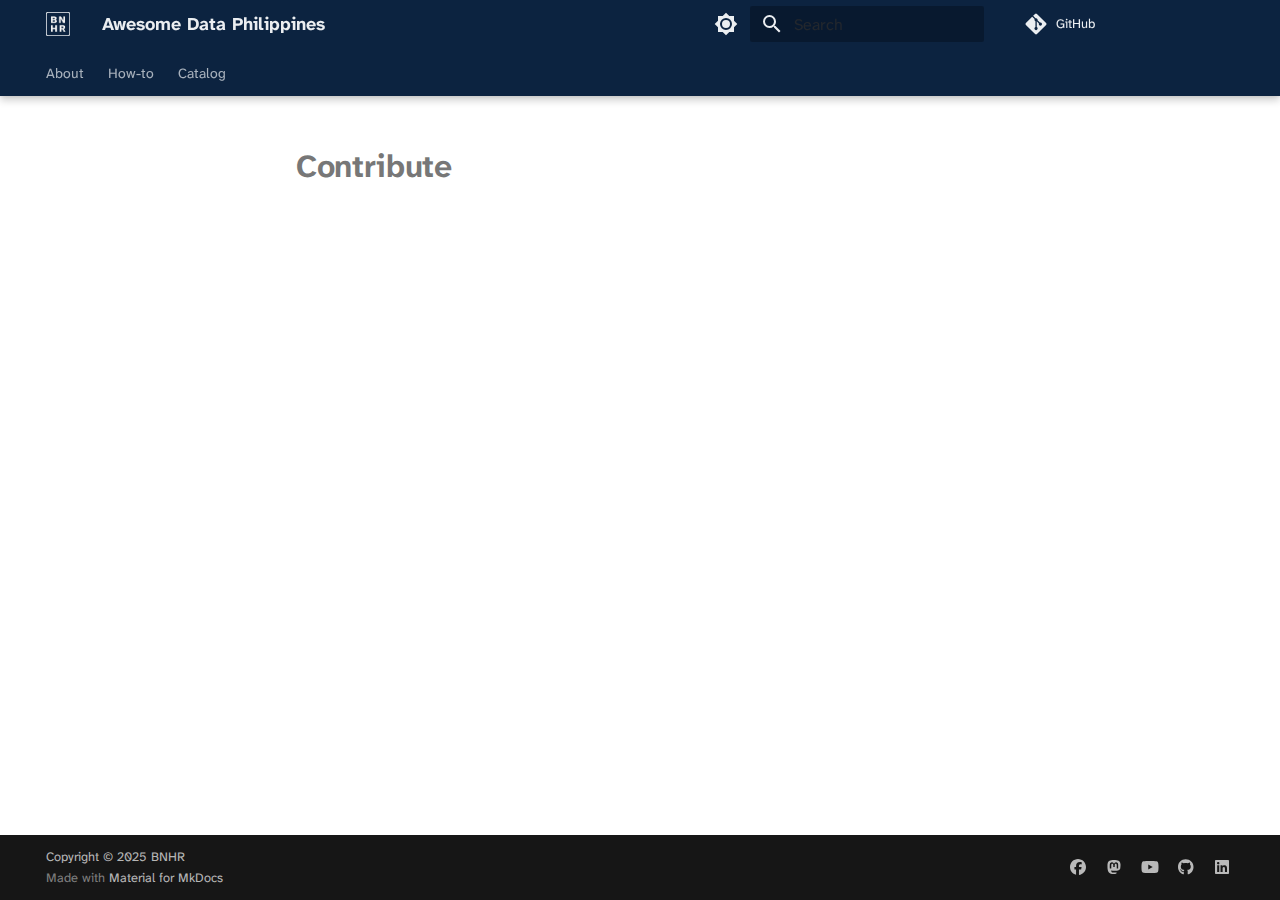
<file: how-to/contribute/index.html>
<!doctype html>
<html lang="en" class="no-js">
  <head>
    
      <meta charset="utf-8">
      <meta name="viewport" content="width=device-width,initial-scale=1">
      
        <meta name="description" content="A catalog of datasets and data sources fof the Philippines">
      
      
        <meta name="author" content="BNHR">
      
      
        <link rel="canonical" href="https://awesomedataphilippines.bnhr.xyz/how-to/contribute/">
      
      
      
      
      <link rel="icon" href="../../assets/external/raw.githubusercontent.com/benhur07b/stuff/refs/heads/main/bnhr/favicon.ico">
      <meta name="generator" content="mkdocs-1.6.1, mkdocs-material-9.6.14">
    
    
      
        <title>Contribute - Awesome Data Philippines</title>
      
    
    
      <link rel="stylesheet" href="../../assets/stylesheets/main.342714a4.min.css">
      
        
        <link rel="stylesheet" href="../../assets/stylesheets/palette.06af60db.min.css">
      
      


    
    
      
    
    
      
        
        
        
        <link rel="stylesheet" href="../../assets/external/fonts.googleapis.com/css.0a63bf80.css">
        <style>:root{--md-text-font:"Atkinson Hyperlegible Next";--md-code-font:"Atkinson Hyperlegible Mono"}</style>
      
    
    
      <link rel="stylesheet" href="../../static/css/extra.css">
    
    <script>__md_scope=new URL("../..",location),__md_hash=e=>[...e].reduce(((e,_)=>(e<<5)-e+_.charCodeAt(0)),0),__md_get=(e,_=localStorage,t=__md_scope)=>JSON.parse(_.getItem(t.pathname+"."+e)),__md_set=(e,_,t=localStorage,a=__md_scope)=>{try{t.setItem(a.pathname+"."+e,JSON.stringify(_))}catch(e){}}</script>
    
      

    
    
    
  </head>
  
  
    
    
      
    
    
    
    
    <body dir="ltr" data-md-color-scheme="default" data-md-color-primary="indigo" data-md-color-accent="indigo">
  
    
    <input class="md-toggle" data-md-toggle="drawer" type="checkbox" id="__drawer" autocomplete="off">
    <input class="md-toggle" data-md-toggle="search" type="checkbox" id="__search" autocomplete="off">
    <label class="md-overlay" for="__drawer"></label>
    <div data-md-component="skip">
      
    </div>
    <div data-md-component="announce">
      
    </div>
    
    
      

  

<header class="md-header md-header--shadow md-header--lifted" data-md-component="header">
  <nav class="md-header__inner md-grid" aria-label="Header">
    <a href="../.." title="Awesome Data Philippines" class="md-header__button md-logo" aria-label="Awesome Data Philippines" data-md-component="logo">
      
  <img src="../../assets/external/raw.githubusercontent.com/benhur07b/stuff/refs/heads/main/bnhr/bnhr-2024-fordarkbg-main.png" alt="logo">

    </a>
    <label class="md-header__button md-icon" for="__drawer">
      
      <svg xmlns="http://www.w3.org/2000/svg" viewBox="0 0 24 24"><path d="M3 6h18v2H3zm0 5h18v2H3zm0 5h18v2H3z"/></svg>
    </label>
    <div class="md-header__title" data-md-component="header-title">
      <div class="md-header__ellipsis">
        <div class="md-header__topic">
          <span class="md-ellipsis">
            Awesome Data Philippines
          </span>
        </div>
        <div class="md-header__topic" data-md-component="header-topic">
          <span class="md-ellipsis">
            
              Contribute
            
          </span>
        </div>
      </div>
    </div>
    
      
        <form class="md-header__option" data-md-component="palette">
  
    
    
    
    <input class="md-option" data-md-color-media="" data-md-color-scheme="default" data-md-color-primary="indigo" data-md-color-accent="indigo"  aria-label="Dark mode"  type="radio" name="__palette" id="__palette_0">
    
      <label class="md-header__button md-icon" title="Dark mode" for="__palette_1" hidden>
        <svg xmlns="http://www.w3.org/2000/svg" viewBox="0 0 24 24"><path d="M12 8a4 4 0 0 0-4 4 4 4 0 0 0 4 4 4 4 0 0 0 4-4 4 4 0 0 0-4-4m0 10a6 6 0 0 1-6-6 6 6 0 0 1 6-6 6 6 0 0 1 6 6 6 6 0 0 1-6 6m8-9.31V4h-4.69L12 .69 8.69 4H4v4.69L.69 12 4 15.31V20h4.69L12 23.31 15.31 20H20v-4.69L23.31 12z"/></svg>
      </label>
    
  
    
    
    
    <input class="md-option" data-md-color-media="" data-md-color-scheme="slate" data-md-color-primary="indigo" data-md-color-accent="indigo"  aria-label="Light mode"  type="radio" name="__palette" id="__palette_1">
    
      <label class="md-header__button md-icon" title="Light mode" for="__palette_0" hidden>
        <svg xmlns="http://www.w3.org/2000/svg" viewBox="0 0 24 24"><path d="M12 18c-.89 0-1.74-.2-2.5-.55C11.56 16.5 13 14.42 13 12s-1.44-4.5-3.5-5.45C10.26 6.2 11.11 6 12 6a6 6 0 0 1 6 6 6 6 0 0 1-6 6m8-9.31V4h-4.69L12 .69 8.69 4H4v4.69L.69 12 4 15.31V20h4.69L12 23.31 15.31 20H20v-4.69L23.31 12z"/></svg>
      </label>
    
  
</form>
      
    
    
      <script>var palette=__md_get("__palette");if(palette&&palette.color){if("(prefers-color-scheme)"===palette.color.media){var media=matchMedia("(prefers-color-scheme: light)"),input=document.querySelector(media.matches?"[data-md-color-media='(prefers-color-scheme: light)']":"[data-md-color-media='(prefers-color-scheme: dark)']");palette.color.media=input.getAttribute("data-md-color-media"),palette.color.scheme=input.getAttribute("data-md-color-scheme"),palette.color.primary=input.getAttribute("data-md-color-primary"),palette.color.accent=input.getAttribute("data-md-color-accent")}for(var[key,value]of Object.entries(palette.color))document.body.setAttribute("data-md-color-"+key,value)}</script>
    
    
    
      
      
        <label class="md-header__button md-icon" for="__search">
          
          <svg xmlns="http://www.w3.org/2000/svg" viewBox="0 0 24 24"><path d="M9.5 3A6.5 6.5 0 0 1 16 9.5c0 1.61-.59 3.09-1.56 4.23l.27.27h.79l5 5-1.5 1.5-5-5v-.79l-.27-.27A6.52 6.52 0 0 1 9.5 16 6.5 6.5 0 0 1 3 9.5 6.5 6.5 0 0 1 9.5 3m0 2C7 5 5 7 5 9.5S7 14 9.5 14 14 12 14 9.5 12 5 9.5 5"/></svg>
        </label>
        <div class="md-search" data-md-component="search" role="dialog">
  <label class="md-search__overlay" for="__search"></label>
  <div class="md-search__inner" role="search">
    <form class="md-search__form" name="search">
      <input type="text" class="md-search__input" name="query" aria-label="Search" placeholder="Search" autocapitalize="off" autocorrect="off" autocomplete="off" spellcheck="false" data-md-component="search-query" required>
      <label class="md-search__icon md-icon" for="__search">
        
        <svg xmlns="http://www.w3.org/2000/svg" viewBox="0 0 24 24"><path d="M9.5 3A6.5 6.5 0 0 1 16 9.5c0 1.61-.59 3.09-1.56 4.23l.27.27h.79l5 5-1.5 1.5-5-5v-.79l-.27-.27A6.52 6.52 0 0 1 9.5 16 6.5 6.5 0 0 1 3 9.5 6.5 6.5 0 0 1 9.5 3m0 2C7 5 5 7 5 9.5S7 14 9.5 14 14 12 14 9.5 12 5 9.5 5"/></svg>
        
        <svg xmlns="http://www.w3.org/2000/svg" viewBox="0 0 24 24"><path d="M20 11v2H8l5.5 5.5-1.42 1.42L4.16 12l7.92-7.92L13.5 5.5 8 11z"/></svg>
      </label>
      <nav class="md-search__options" aria-label="Search">
        
          <a href="javascript:void(0)" class="md-search__icon md-icon" title="Share" aria-label="Share" data-clipboard data-clipboard-text="" data-md-component="search-share" tabindex="-1">
            
            <svg xmlns="http://www.w3.org/2000/svg" viewBox="0 0 24 24"><path d="M18 16.08c-.76 0-1.44.3-1.96.77L8.91 12.7c.05-.23.09-.46.09-.7s-.04-.47-.09-.7l7.05-4.11c.54.5 1.25.81 2.04.81a3 3 0 0 0 3-3 3 3 0 0 0-3-3 3 3 0 0 0-3 3c0 .24.04.47.09.7L8.04 9.81C7.5 9.31 6.79 9 6 9a3 3 0 0 0-3 3 3 3 0 0 0 3 3c.79 0 1.5-.31 2.04-.81l7.12 4.15c-.05.21-.08.43-.08.66 0 1.61 1.31 2.91 2.92 2.91s2.92-1.3 2.92-2.91A2.92 2.92 0 0 0 18 16.08"/></svg>
          </a>
        
        <button type="reset" class="md-search__icon md-icon" title="Clear" aria-label="Clear" tabindex="-1">
          
          <svg xmlns="http://www.w3.org/2000/svg" viewBox="0 0 24 24"><path d="M19 6.41 17.59 5 12 10.59 6.41 5 5 6.41 10.59 12 5 17.59 6.41 19 12 13.41 17.59 19 19 17.59 13.41 12z"/></svg>
        </button>
      </nav>
      
        <div class="md-search__suggest" data-md-component="search-suggest"></div>
      
    </form>
    <div class="md-search__output">
      <div class="md-search__scrollwrap" tabindex="0" data-md-scrollfix>
        <div class="md-search-result" data-md-component="search-result">
          <div class="md-search-result__meta">
            Initializing search
          </div>
          <ol class="md-search-result__list" role="presentation"></ol>
        </div>
      </div>
    </div>
  </div>
</div>
      
    
    
      <div class="md-header__source">
        <a href="https://github.com/benhur07b/awesomedataphilippines" title="Go to repository" class="md-source" data-md-component="source">
  <div class="md-source__icon md-icon">
    
    <svg xmlns="http://www.w3.org/2000/svg" viewBox="0 0 448 512"><!--! Font Awesome Free 6.7.2 by @fontawesome - https://fontawesome.com License - https://fontawesome.com/license/free (Icons: CC BY 4.0, Fonts: SIL OFL 1.1, Code: MIT License) Copyright 2024 Fonticons, Inc.--><path d="M439.55 236.05 244 40.45a28.87 28.87 0 0 0-40.81 0l-40.66 40.63 51.52 51.52c27.06-9.14 52.68 16.77 43.39 43.68l49.66 49.66c34.23-11.8 61.18 31 35.47 56.69-26.49 26.49-70.21-2.87-56-37.34L240.22 199v121.85c25.3 12.54 22.26 41.85 9.08 55a34.34 34.34 0 0 1-48.55 0c-17.57-17.6-11.07-46.91 11.25-56v-123c-20.8-8.51-24.6-30.74-18.64-45L142.57 101 8.45 235.14a28.86 28.86 0 0 0 0 40.81l195.61 195.6a28.86 28.86 0 0 0 40.8 0l194.69-194.69a28.86 28.86 0 0 0 0-40.81"/></svg>
  </div>
  <div class="md-source__repository">
    GitHub
  </div>
</a>
      </div>
    
  </nav>
  
    
      
<nav class="md-tabs" aria-label="Tabs" data-md-component="tabs">
  <div class="md-grid">
    <ul class="md-tabs__list">
      
        
  
  
  
  
    
    
      <li class="md-tabs__item">
        <a href="../.." class="md-tabs__link">
          
  
  
    
  
  About

        </a>
      </li>
    
  

      
        
  
  
  
  
    
    
      <li class="md-tabs__item">
        <a href="../" class="md-tabs__link">
          
  
  
    
  
  How-to

        </a>
      </li>
    
  

      
        
  
  
  
  
    
    
      <li class="md-tabs__item">
        <a href="../../catalog/" class="md-tabs__link">
          
  
  
    
  
  Catalog

        </a>
      </li>
    
  

      
    </ul>
  </div>
</nav>
    
  
</header>
    
    <div class="md-container" data-md-component="container">
      
      
        
      
      <main class="md-main" data-md-component="main">
        <div class="md-main__inner md-grid">
          
            
              
              <div class="md-sidebar md-sidebar--primary" data-md-component="sidebar" data-md-type="navigation" >
                <div class="md-sidebar__scrollwrap">
                  <div class="md-sidebar__inner">
                    


  


<nav class="md-nav md-nav--primary md-nav--lifted" aria-label="Navigation" data-md-level="0">
  <label class="md-nav__title" for="__drawer">
    <a href="../.." title="Awesome Data Philippines" class="md-nav__button md-logo" aria-label="Awesome Data Philippines" data-md-component="logo">
      
  <img src="../../assets/external/raw.githubusercontent.com/benhur07b/stuff/refs/heads/main/bnhr/bnhr-2024-fordarkbg-main.png" alt="logo">

    </a>
    Awesome Data Philippines
  </label>
  
    <div class="md-nav__source">
      <a href="https://github.com/benhur07b/awesomedataphilippines" title="Go to repository" class="md-source" data-md-component="source">
  <div class="md-source__icon md-icon">
    
    <svg xmlns="http://www.w3.org/2000/svg" viewBox="0 0 448 512"><!--! Font Awesome Free 6.7.2 by @fontawesome - https://fontawesome.com License - https://fontawesome.com/license/free (Icons: CC BY 4.0, Fonts: SIL OFL 1.1, Code: MIT License) Copyright 2024 Fonticons, Inc.--><path d="M439.55 236.05 244 40.45a28.87 28.87 0 0 0-40.81 0l-40.66 40.63 51.52 51.52c27.06-9.14 52.68 16.77 43.39 43.68l49.66 49.66c34.23-11.8 61.18 31 35.47 56.69-26.49 26.49-70.21-2.87-56-37.34L240.22 199v121.85c25.3 12.54 22.26 41.85 9.08 55a34.34 34.34 0 0 1-48.55 0c-17.57-17.6-11.07-46.91 11.25-56v-123c-20.8-8.51-24.6-30.74-18.64-45L142.57 101 8.45 235.14a28.86 28.86 0 0 0 0 40.81l195.61 195.6a28.86 28.86 0 0 0 40.8 0l194.69-194.69a28.86 28.86 0 0 0 0-40.81"/></svg>
  </div>
  <div class="md-source__repository">
    GitHub
  </div>
</a>
    </div>
  
  <ul class="md-nav__list" data-md-scrollfix>
    
      
      
  
  
  
  
    
    
      
        
          
        
      
    
    
    
      
      
    
    
    <li class="md-nav__item md-nav__item--nested">
      
        
        
        <input class="md-nav__toggle md-toggle " type="checkbox" id="__nav_1" >
        
          
          <div class="md-nav__link md-nav__container">
            <a href="../.." class="md-nav__link ">
              
  
  
  <span class="md-ellipsis">
    About
    
  </span>
  

            </a>
            
          </div>
        
        <nav class="md-nav" data-md-level="1" aria-labelledby="__nav_1_label" aria-expanded="false">
          <label class="md-nav__title" for="__nav_1">
            <span class="md-nav__icon md-icon"></span>
            About
          </label>
          <ul class="md-nav__list" data-md-scrollfix>
            
              
            
          </ul>
        </nav>
      
    </li>
  

    
      
      
  
  
  
  
    
    
      
        
          
        
      
    
    
    
      
      
    
    
    <li class="md-nav__item md-nav__item--nested">
      
        
        
        <input class="md-nav__toggle md-toggle " type="checkbox" id="__nav_2" >
        
          
          <div class="md-nav__link md-nav__container">
            <a href="../" class="md-nav__link ">
              
  
  
  <span class="md-ellipsis">
    How-to
    
  </span>
  

            </a>
            
          </div>
        
        <nav class="md-nav" data-md-level="1" aria-labelledby="__nav_2_label" aria-expanded="false">
          <label class="md-nav__title" for="__nav_2">
            <span class="md-nav__icon md-icon"></span>
            How-to
          </label>
          <ul class="md-nav__list" data-md-scrollfix>
            
              
            
          </ul>
        </nav>
      
    </li>
  

    
      
      
  
  
  
  
    
    
      
        
          
        
      
    
    
    
      
      
    
    
    <li class="md-nav__item md-nav__item--nested">
      
        
        
        <input class="md-nav__toggle md-toggle " type="checkbox" id="__nav_3" >
        
          
          <div class="md-nav__link md-nav__container">
            <a href="../../catalog/" class="md-nav__link ">
              
  
  
  <span class="md-ellipsis">
    Catalog
    
  </span>
  

            </a>
            
          </div>
        
        <nav class="md-nav" data-md-level="1" aria-labelledby="__nav_3_label" aria-expanded="false">
          <label class="md-nav__title" for="__nav_3">
            <span class="md-nav__icon md-icon"></span>
            Catalog
          </label>
          <ul class="md-nav__list" data-md-scrollfix>
            
              
            
          </ul>
        </nav>
      
    </li>
  

    
  </ul>
</nav>
                  </div>
                </div>
              </div>
            
            
              
              <div class="md-sidebar md-sidebar--secondary" data-md-component="sidebar" data-md-type="toc" >
                <div class="md-sidebar__scrollwrap">
                  <div class="md-sidebar__inner">
                    

<nav class="md-nav md-nav--secondary" aria-label="Table of contents">
  
  
  
  
</nav>
                  </div>
                </div>
              </div>
            
          
          
            <div class="md-content" data-md-component="content">
              <article class="md-content__inner md-typeset">
                
                  


  
  


  <h1>Contribute</h1>














                
              </article>
            </div>
          
          
<script>var target=document.getElementById(location.hash.slice(1));target&&target.name&&(target.checked=target.name.startsWith("__tabbed_"))</script>
        </div>
        
          <button type="button" class="md-top md-icon" data-md-component="top" hidden>
  
  <svg xmlns="http://www.w3.org/2000/svg" viewBox="0 0 24 24"><path d="M13 20h-2V8l-5.5 5.5-1.42-1.42L12 4.16l7.92 7.92-1.42 1.42L13 8z"/></svg>
  Back to top
</button>
        
      </main>
      
        <footer class="md-footer">
  
    
  
  <div class="md-footer-meta md-typeset">
    <div class="md-footer-meta__inner md-grid">
      <div class="md-copyright">
  
    <div class="md-copyright__highlight">
      Copyright &copy; 2025 BNHR
    </div>
  
  
    Made with
    <a href="https://squidfunk.github.io/mkdocs-material/" target="_blank" rel="noopener">
      Material for MkDocs
    </a>
  
</div>
      
        <div class="md-social">
  
    
    
    
    
      
      
    
    <a href="https://facebook.com/bnhr.xyz" target="_blank" rel="noopener" title="facebook.com" class="md-social__link">
      <svg xmlns="http://www.w3.org/2000/svg" viewBox="0 0 512 512"><!--! Font Awesome Free 6.7.2 by @fontawesome - https://fontawesome.com License - https://fontawesome.com/license/free (Icons: CC BY 4.0, Fonts: SIL OFL 1.1, Code: MIT License) Copyright 2024 Fonticons, Inc.--><path d="M512 256C512 114.6 397.4 0 256 0S0 114.6 0 256c0 120 82.7 220.8 194.2 248.5V334.2h-52.8V256h52.8v-33.7c0-87.1 39.4-127.5 125-127.5 16.2 0 44.2 3.2 55.7 6.4V172c-6-.6-16.5-1-29.6-1-42 0-58.2 15.9-58.2 57.2V256h83.6l-14.4 78.2H287v175.9C413.8 494.8 512 386.9 512 256"/></svg>
    </a>
  
    
    
      
    
    
    
      
      
    
    <a href="https://fosstodon.org/@bnhrdotxyz" target="_blank" rel="noopener me" title="fosstodon.org" class="md-social__link">
      <svg xmlns="http://www.w3.org/2000/svg" viewBox="0 0 448 512"><!--! Font Awesome Free 6.7.2 by @fontawesome - https://fontawesome.com License - https://fontawesome.com/license/free (Icons: CC BY 4.0, Fonts: SIL OFL 1.1, Code: MIT License) Copyright 2024 Fonticons, Inc.--><path d="M433 179.11c0-97.2-63.71-125.7-63.71-125.7-62.52-28.7-228.56-28.4-290.48 0 0 0-63.72 28.5-63.72 125.7 0 115.7-6.6 259.4 105.63 289.1 40.51 10.7 75.32 13 103.33 11.4 50.81-2.8 79.32-18.1 79.32-18.1l-1.7-36.9s-36.31 11.4-77.12 10.1c-40.41-1.4-83-4.4-89.63-54a102.5 102.5 0 0 1-.9-13.9c85.63 20.9 158.65 9.1 178.75 6.7 56.12-6.7 105-41.3 111.23-72.9 9.8-49.8 9-121.5 9-121.5m-75.12 125.2h-46.63v-114.2c0-49.7-64-51.6-64 6.9v62.5h-46.33V197c0-58.5-64-56.6-64-6.9v114.2H90.19c0-122.1-5.2-147.9 18.41-175 25.9-28.9 79.82-30.8 103.83 6.1l11.6 19.5 11.6-19.5c24.11-37.1 78.12-34.8 103.83-6.1 23.71 27.3 18.4 53 18.4 175z"/></svg>
    </a>
  
    
    
    
    
      
      
    
    <a href="https://youtube.com/c/bnhrdotxyz" target="_blank" rel="noopener" title="youtube.com" class="md-social__link">
      <svg xmlns="http://www.w3.org/2000/svg" viewBox="0 0 576 512"><!--! Font Awesome Free 6.7.2 by @fontawesome - https://fontawesome.com License - https://fontawesome.com/license/free (Icons: CC BY 4.0, Fonts: SIL OFL 1.1, Code: MIT License) Copyright 2024 Fonticons, Inc.--><path d="M549.655 124.083c-6.281-23.65-24.787-42.276-48.284-48.597C458.781 64 288 64 288 64S117.22 64 74.629 75.486c-23.497 6.322-42.003 24.947-48.284 48.597-11.412 42.867-11.412 132.305-11.412 132.305s0 89.438 11.412 132.305c6.281 23.65 24.787 41.5 48.284 47.821C117.22 448 288 448 288 448s170.78 0 213.371-11.486c23.497-6.321 42.003-24.171 48.284-47.821 11.412-42.867 11.412-132.305 11.412-132.305s0-89.438-11.412-132.305m-317.51 213.508V175.185l142.739 81.205z"/></svg>
    </a>
  
    
    
    
    
      
      
    
    <a href="https://github.com/benhur07b" target="_blank" rel="noopener" title="github.com" class="md-social__link">
      <svg xmlns="http://www.w3.org/2000/svg" viewBox="0 0 496 512"><!--! Font Awesome Free 6.7.2 by @fontawesome - https://fontawesome.com License - https://fontawesome.com/license/free (Icons: CC BY 4.0, Fonts: SIL OFL 1.1, Code: MIT License) Copyright 2024 Fonticons, Inc.--><path d="M165.9 397.4c0 2-2.3 3.6-5.2 3.6-3.3.3-5.6-1.3-5.6-3.6 0-2 2.3-3.6 5.2-3.6 3-.3 5.6 1.3 5.6 3.6m-31.1-4.5c-.7 2 1.3 4.3 4.3 4.9 2.6 1 5.6 0 6.2-2s-1.3-4.3-4.3-5.2c-2.6-.7-5.5.3-6.2 2.3m44.2-1.7c-2.9.7-4.9 2.6-4.6 4.9.3 2 2.9 3.3 5.9 2.6 2.9-.7 4.9-2.6 4.6-4.6-.3-1.9-3-3.2-5.9-2.9M244.8 8C106.1 8 0 113.3 0 252c0 110.9 69.8 205.8 169.5 239.2 12.8 2.3 17.3-5.6 17.3-12.1 0-6.2-.3-40.4-.3-61.4 0 0-70 15-84.7-29.8 0 0-11.4-29.1-27.8-36.6 0 0-22.9-15.7 1.6-15.4 0 0 24.9 2 38.6 25.8 21.9 38.6 58.6 27.5 72.9 20.9 2.3-16 8.8-27.1 16-33.7-55.9-6.2-112.3-14.3-112.3-110.5 0-27.5 7.6-41.3 23.6-58.9-2.6-6.5-11.1-33.3 2.6-67.9 20.9-6.5 69 27 69 27 20-5.6 41.5-8.5 62.8-8.5s42.8 2.9 62.8 8.5c0 0 48.1-33.6 69-27 13.7 34.7 5.2 61.4 2.6 67.9 16 17.7 25.8 31.5 25.8 58.9 0 96.5-58.9 104.2-114.8 110.5 9.2 7.9 17 22.9 17 46.4 0 33.7-.3 75.4-.3 83.6 0 6.5 4.6 14.4 17.3 12.1C428.2 457.8 496 362.9 496 252 496 113.3 383.5 8 244.8 8M97.2 352.9c-1.3 1-1 3.3.7 5.2 1.6 1.6 3.9 2.3 5.2 1 1.3-1 1-3.3-.7-5.2-1.6-1.6-3.9-2.3-5.2-1m-10.8-8.1c-.7 1.3.3 2.9 2.3 3.9 1.6 1 3.6.7 4.3-.7.7-1.3-.3-2.9-2.3-3.9-2-.6-3.6-.3-4.3.7m32.4 35.6c-1.6 1.3-1 4.3 1.3 6.2 2.3 2.3 5.2 2.6 6.5 1 1.3-1.3.7-4.3-1.3-6.2-2.2-2.3-5.2-2.6-6.5-1m-11.4-14.7c-1.6 1-1.6 3.6 0 5.9s4.3 3.3 5.6 2.3c1.6-1.3 1.6-3.9 0-6.2-1.4-2.3-4-3.3-5.6-2"/></svg>
    </a>
  
    
    
    
    
      
      
    
    <a href="https://www.linkedin.com/in/benhur07b" target="_blank" rel="noopener" title="www.linkedin.com" class="md-social__link">
      <svg xmlns="http://www.w3.org/2000/svg" viewBox="0 0 448 512"><!--! Font Awesome Free 6.7.2 by @fontawesome - https://fontawesome.com License - https://fontawesome.com/license/free (Icons: CC BY 4.0, Fonts: SIL OFL 1.1, Code: MIT License) Copyright 2024 Fonticons, Inc.--><path d="M416 32H31.9C14.3 32 0 46.5 0 64.3v383.4C0 465.5 14.3 480 31.9 480H416c17.6 0 32-14.5 32-32.3V64.3c0-17.8-14.4-32.3-32-32.3M135.4 416H69V202.2h66.5V416zm-33.2-243c-21.3 0-38.5-17.3-38.5-38.5S80.9 96 102.2 96c21.2 0 38.5 17.3 38.5 38.5 0 21.3-17.2 38.5-38.5 38.5m282.1 243h-66.4V312c0-24.8-.5-56.7-34.5-56.7-34.6 0-39.9 27-39.9 54.9V416h-66.4V202.2h63.7v29.2h.9c8.9-16.8 30.6-34.5 62.9-34.5 67.2 0 79.7 44.3 79.7 101.9z"/></svg>
    </a>
  
</div>
      
    </div>
  </div>
</footer>
      
    </div>
    <div class="md-dialog" data-md-component="dialog">
      <div class="md-dialog__inner md-typeset"></div>
    </div>
    
    
    
      
      <script id="__config" type="application/json">{"base": "../..", "features": ["announce.dismiss", "content.code.annotate", "content.code.copy", "content.tooltips", "navigation.footer", "navigation.indexes", "navigation.path", "navigation.tabs", "navigation.tabs.sticky", "navigation.top", "navigation.tracking", "search.highlight", "search.share", "search.suggest", "navigation.instant", "toc.follow"], "search": "../../assets/javascripts/workers/search.d50fe291.min.js", "tags": null, "translations": {"clipboard.copied": "Copied to clipboard", "clipboard.copy": "Copy to clipboard", "search.result.more.one": "1 more on this page", "search.result.more.other": "# more on this page", "search.result.none": "No matching documents", "search.result.one": "1 matching document", "search.result.other": "# matching documents", "search.result.placeholder": "Type to start searching", "search.result.term.missing": "Missing", "select.version": "Select version"}, "version": null}</script>
    
    
      <script src="../../assets/javascripts/bundle.13a4f30d.min.js"></script>
      
    
  </body>
</html>
</file>
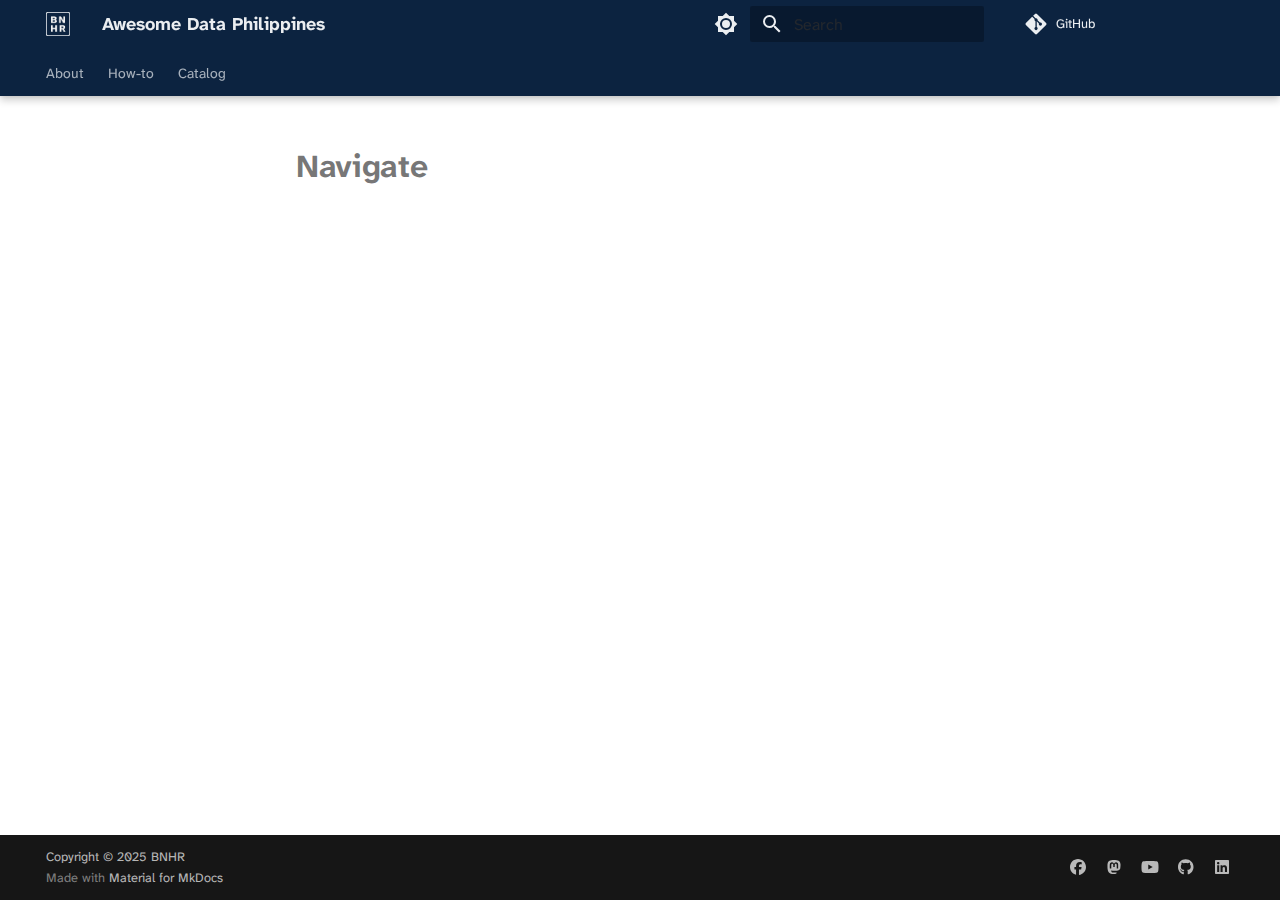
<file: how-to/navigate/index.html>
<!doctype html>
<html lang="en" class="no-js">
  <head>
    
      <meta charset="utf-8">
      <meta name="viewport" content="width=device-width,initial-scale=1">
      
        <meta name="description" content="A catalog of datasets and data sources fof the Philippines">
      
      
        <meta name="author" content="BNHR">
      
      
        <link rel="canonical" href="https://awesomedataphilippines.bnhr.xyz/how-to/navigate/">
      
      
      
      
      <link rel="icon" href="../../assets/external/raw.githubusercontent.com/benhur07b/stuff/refs/heads/main/bnhr/favicon.ico">
      <meta name="generator" content="mkdocs-1.6.1, mkdocs-material-9.6.14">
    
    
      
        <title>Navigate - Awesome Data Philippines</title>
      
    
    
      <link rel="stylesheet" href="../../assets/stylesheets/main.342714a4.min.css">
      
        
        <link rel="stylesheet" href="../../assets/stylesheets/palette.06af60db.min.css">
      
      


    
    
      
    
    
      
        
        
        
        <link rel="stylesheet" href="../../assets/external/fonts.googleapis.com/css.0a63bf80.css">
        <style>:root{--md-text-font:"Atkinson Hyperlegible Next";--md-code-font:"Atkinson Hyperlegible Mono"}</style>
      
    
    
      <link rel="stylesheet" href="../../static/css/extra.css">
    
    <script>__md_scope=new URL("../..",location),__md_hash=e=>[...e].reduce(((e,_)=>(e<<5)-e+_.charCodeAt(0)),0),__md_get=(e,_=localStorage,t=__md_scope)=>JSON.parse(_.getItem(t.pathname+"."+e)),__md_set=(e,_,t=localStorage,a=__md_scope)=>{try{t.setItem(a.pathname+"."+e,JSON.stringify(_))}catch(e){}}</script>
    
      

    
    
    
  </head>
  
  
    
    
      
    
    
    
    
    <body dir="ltr" data-md-color-scheme="default" data-md-color-primary="indigo" data-md-color-accent="indigo">
  
    
    <input class="md-toggle" data-md-toggle="drawer" type="checkbox" id="__drawer" autocomplete="off">
    <input class="md-toggle" data-md-toggle="search" type="checkbox" id="__search" autocomplete="off">
    <label class="md-overlay" for="__drawer"></label>
    <div data-md-component="skip">
      
    </div>
    <div data-md-component="announce">
      
    </div>
    
    
      

  

<header class="md-header md-header--shadow md-header--lifted" data-md-component="header">
  <nav class="md-header__inner md-grid" aria-label="Header">
    <a href="../.." title="Awesome Data Philippines" class="md-header__button md-logo" aria-label="Awesome Data Philippines" data-md-component="logo">
      
  <img src="../../assets/external/raw.githubusercontent.com/benhur07b/stuff/refs/heads/main/bnhr/bnhr-2024-fordarkbg-main.png" alt="logo">

    </a>
    <label class="md-header__button md-icon" for="__drawer">
      
      <svg xmlns="http://www.w3.org/2000/svg" viewBox="0 0 24 24"><path d="M3 6h18v2H3zm0 5h18v2H3zm0 5h18v2H3z"/></svg>
    </label>
    <div class="md-header__title" data-md-component="header-title">
      <div class="md-header__ellipsis">
        <div class="md-header__topic">
          <span class="md-ellipsis">
            Awesome Data Philippines
          </span>
        </div>
        <div class="md-header__topic" data-md-component="header-topic">
          <span class="md-ellipsis">
            
              Navigate
            
          </span>
        </div>
      </div>
    </div>
    
      
        <form class="md-header__option" data-md-component="palette">
  
    
    
    
    <input class="md-option" data-md-color-media="" data-md-color-scheme="default" data-md-color-primary="indigo" data-md-color-accent="indigo"  aria-label="Dark mode"  type="radio" name="__palette" id="__palette_0">
    
      <label class="md-header__button md-icon" title="Dark mode" for="__palette_1" hidden>
        <svg xmlns="http://www.w3.org/2000/svg" viewBox="0 0 24 24"><path d="M12 8a4 4 0 0 0-4 4 4 4 0 0 0 4 4 4 4 0 0 0 4-4 4 4 0 0 0-4-4m0 10a6 6 0 0 1-6-6 6 6 0 0 1 6-6 6 6 0 0 1 6 6 6 6 0 0 1-6 6m8-9.31V4h-4.69L12 .69 8.69 4H4v4.69L.69 12 4 15.31V20h4.69L12 23.31 15.31 20H20v-4.69L23.31 12z"/></svg>
      </label>
    
  
    
    
    
    <input class="md-option" data-md-color-media="" data-md-color-scheme="slate" data-md-color-primary="indigo" data-md-color-accent="indigo"  aria-label="Light mode"  type="radio" name="__palette" id="__palette_1">
    
      <label class="md-header__button md-icon" title="Light mode" for="__palette_0" hidden>
        <svg xmlns="http://www.w3.org/2000/svg" viewBox="0 0 24 24"><path d="M12 18c-.89 0-1.74-.2-2.5-.55C11.56 16.5 13 14.42 13 12s-1.44-4.5-3.5-5.45C10.26 6.2 11.11 6 12 6a6 6 0 0 1 6 6 6 6 0 0 1-6 6m8-9.31V4h-4.69L12 .69 8.69 4H4v4.69L.69 12 4 15.31V20h4.69L12 23.31 15.31 20H20v-4.69L23.31 12z"/></svg>
      </label>
    
  
</form>
      
    
    
      <script>var palette=__md_get("__palette");if(palette&&palette.color){if("(prefers-color-scheme)"===palette.color.media){var media=matchMedia("(prefers-color-scheme: light)"),input=document.querySelector(media.matches?"[data-md-color-media='(prefers-color-scheme: light)']":"[data-md-color-media='(prefers-color-scheme: dark)']");palette.color.media=input.getAttribute("data-md-color-media"),palette.color.scheme=input.getAttribute("data-md-color-scheme"),palette.color.primary=input.getAttribute("data-md-color-primary"),palette.color.accent=input.getAttribute("data-md-color-accent")}for(var[key,value]of Object.entries(palette.color))document.body.setAttribute("data-md-color-"+key,value)}</script>
    
    
    
      
      
        <label class="md-header__button md-icon" for="__search">
          
          <svg xmlns="http://www.w3.org/2000/svg" viewBox="0 0 24 24"><path d="M9.5 3A6.5 6.5 0 0 1 16 9.5c0 1.61-.59 3.09-1.56 4.23l.27.27h.79l5 5-1.5 1.5-5-5v-.79l-.27-.27A6.52 6.52 0 0 1 9.5 16 6.5 6.5 0 0 1 3 9.5 6.5 6.5 0 0 1 9.5 3m0 2C7 5 5 7 5 9.5S7 14 9.5 14 14 12 14 9.5 12 5 9.5 5"/></svg>
        </label>
        <div class="md-search" data-md-component="search" role="dialog">
  <label class="md-search__overlay" for="__search"></label>
  <div class="md-search__inner" role="search">
    <form class="md-search__form" name="search">
      <input type="text" class="md-search__input" name="query" aria-label="Search" placeholder="Search" autocapitalize="off" autocorrect="off" autocomplete="off" spellcheck="false" data-md-component="search-query" required>
      <label class="md-search__icon md-icon" for="__search">
        
        <svg xmlns="http://www.w3.org/2000/svg" viewBox="0 0 24 24"><path d="M9.5 3A6.5 6.5 0 0 1 16 9.5c0 1.61-.59 3.09-1.56 4.23l.27.27h.79l5 5-1.5 1.5-5-5v-.79l-.27-.27A6.52 6.52 0 0 1 9.5 16 6.5 6.5 0 0 1 3 9.5 6.5 6.5 0 0 1 9.5 3m0 2C7 5 5 7 5 9.5S7 14 9.5 14 14 12 14 9.5 12 5 9.5 5"/></svg>
        
        <svg xmlns="http://www.w3.org/2000/svg" viewBox="0 0 24 24"><path d="M20 11v2H8l5.5 5.5-1.42 1.42L4.16 12l7.92-7.92L13.5 5.5 8 11z"/></svg>
      </label>
      <nav class="md-search__options" aria-label="Search">
        
          <a href="javascript:void(0)" class="md-search__icon md-icon" title="Share" aria-label="Share" data-clipboard data-clipboard-text="" data-md-component="search-share" tabindex="-1">
            
            <svg xmlns="http://www.w3.org/2000/svg" viewBox="0 0 24 24"><path d="M18 16.08c-.76 0-1.44.3-1.96.77L8.91 12.7c.05-.23.09-.46.09-.7s-.04-.47-.09-.7l7.05-4.11c.54.5 1.25.81 2.04.81a3 3 0 0 0 3-3 3 3 0 0 0-3-3 3 3 0 0 0-3 3c0 .24.04.47.09.7L8.04 9.81C7.5 9.31 6.79 9 6 9a3 3 0 0 0-3 3 3 3 0 0 0 3 3c.79 0 1.5-.31 2.04-.81l7.12 4.15c-.05.21-.08.43-.08.66 0 1.61 1.31 2.91 2.92 2.91s2.92-1.3 2.92-2.91A2.92 2.92 0 0 0 18 16.08"/></svg>
          </a>
        
        <button type="reset" class="md-search__icon md-icon" title="Clear" aria-label="Clear" tabindex="-1">
          
          <svg xmlns="http://www.w3.org/2000/svg" viewBox="0 0 24 24"><path d="M19 6.41 17.59 5 12 10.59 6.41 5 5 6.41 10.59 12 5 17.59 6.41 19 12 13.41 17.59 19 19 17.59 13.41 12z"/></svg>
        </button>
      </nav>
      
        <div class="md-search__suggest" data-md-component="search-suggest"></div>
      
    </form>
    <div class="md-search__output">
      <div class="md-search__scrollwrap" tabindex="0" data-md-scrollfix>
        <div class="md-search-result" data-md-component="search-result">
          <div class="md-search-result__meta">
            Initializing search
          </div>
          <ol class="md-search-result__list" role="presentation"></ol>
        </div>
      </div>
    </div>
  </div>
</div>
      
    
    
      <div class="md-header__source">
        <a href="https://github.com/benhur07b/awesomedataphilippines" title="Go to repository" class="md-source" data-md-component="source">
  <div class="md-source__icon md-icon">
    
    <svg xmlns="http://www.w3.org/2000/svg" viewBox="0 0 448 512"><!--! Font Awesome Free 6.7.2 by @fontawesome - https://fontawesome.com License - https://fontawesome.com/license/free (Icons: CC BY 4.0, Fonts: SIL OFL 1.1, Code: MIT License) Copyright 2024 Fonticons, Inc.--><path d="M439.55 236.05 244 40.45a28.87 28.87 0 0 0-40.81 0l-40.66 40.63 51.52 51.52c27.06-9.14 52.68 16.77 43.39 43.68l49.66 49.66c34.23-11.8 61.18 31 35.47 56.69-26.49 26.49-70.21-2.87-56-37.34L240.22 199v121.85c25.3 12.54 22.26 41.85 9.08 55a34.34 34.34 0 0 1-48.55 0c-17.57-17.6-11.07-46.91 11.25-56v-123c-20.8-8.51-24.6-30.74-18.64-45L142.57 101 8.45 235.14a28.86 28.86 0 0 0 0 40.81l195.61 195.6a28.86 28.86 0 0 0 40.8 0l194.69-194.69a28.86 28.86 0 0 0 0-40.81"/></svg>
  </div>
  <div class="md-source__repository">
    GitHub
  </div>
</a>
      </div>
    
  </nav>
  
    
      
<nav class="md-tabs" aria-label="Tabs" data-md-component="tabs">
  <div class="md-grid">
    <ul class="md-tabs__list">
      
        
  
  
  
  
    
    
      <li class="md-tabs__item">
        <a href="../.." class="md-tabs__link">
          
  
  
    
  
  About

        </a>
      </li>
    
  

      
        
  
  
  
  
    
    
      <li class="md-tabs__item">
        <a href="../" class="md-tabs__link">
          
  
  
    
  
  How-to

        </a>
      </li>
    
  

      
        
  
  
  
  
    
    
      <li class="md-tabs__item">
        <a href="../../catalog/" class="md-tabs__link">
          
  
  
    
  
  Catalog

        </a>
      </li>
    
  

      
    </ul>
  </div>
</nav>
    
  
</header>
    
    <div class="md-container" data-md-component="container">
      
      
        
      
      <main class="md-main" data-md-component="main">
        <div class="md-main__inner md-grid">
          
            
              
              <div class="md-sidebar md-sidebar--primary" data-md-component="sidebar" data-md-type="navigation" >
                <div class="md-sidebar__scrollwrap">
                  <div class="md-sidebar__inner">
                    


  


<nav class="md-nav md-nav--primary md-nav--lifted" aria-label="Navigation" data-md-level="0">
  <label class="md-nav__title" for="__drawer">
    <a href="../.." title="Awesome Data Philippines" class="md-nav__button md-logo" aria-label="Awesome Data Philippines" data-md-component="logo">
      
  <img src="../../assets/external/raw.githubusercontent.com/benhur07b/stuff/refs/heads/main/bnhr/bnhr-2024-fordarkbg-main.png" alt="logo">

    </a>
    Awesome Data Philippines
  </label>
  
    <div class="md-nav__source">
      <a href="https://github.com/benhur07b/awesomedataphilippines" title="Go to repository" class="md-source" data-md-component="source">
  <div class="md-source__icon md-icon">
    
    <svg xmlns="http://www.w3.org/2000/svg" viewBox="0 0 448 512"><!--! Font Awesome Free 6.7.2 by @fontawesome - https://fontawesome.com License - https://fontawesome.com/license/free (Icons: CC BY 4.0, Fonts: SIL OFL 1.1, Code: MIT License) Copyright 2024 Fonticons, Inc.--><path d="M439.55 236.05 244 40.45a28.87 28.87 0 0 0-40.81 0l-40.66 40.63 51.52 51.52c27.06-9.14 52.68 16.77 43.39 43.68l49.66 49.66c34.23-11.8 61.18 31 35.47 56.69-26.49 26.49-70.21-2.87-56-37.34L240.22 199v121.85c25.3 12.54 22.26 41.85 9.08 55a34.34 34.34 0 0 1-48.55 0c-17.57-17.6-11.07-46.91 11.25-56v-123c-20.8-8.51-24.6-30.74-18.64-45L142.57 101 8.45 235.14a28.86 28.86 0 0 0 0 40.81l195.61 195.6a28.86 28.86 0 0 0 40.8 0l194.69-194.69a28.86 28.86 0 0 0 0-40.81"/></svg>
  </div>
  <div class="md-source__repository">
    GitHub
  </div>
</a>
    </div>
  
  <ul class="md-nav__list" data-md-scrollfix>
    
      
      
  
  
  
  
    
    
      
        
          
        
      
    
    
    
      
      
    
    
    <li class="md-nav__item md-nav__item--nested">
      
        
        
        <input class="md-nav__toggle md-toggle " type="checkbox" id="__nav_1" >
        
          
          <div class="md-nav__link md-nav__container">
            <a href="../.." class="md-nav__link ">
              
  
  
  <span class="md-ellipsis">
    About
    
  </span>
  

            </a>
            
          </div>
        
        <nav class="md-nav" data-md-level="1" aria-labelledby="__nav_1_label" aria-expanded="false">
          <label class="md-nav__title" for="__nav_1">
            <span class="md-nav__icon md-icon"></span>
            About
          </label>
          <ul class="md-nav__list" data-md-scrollfix>
            
              
            
          </ul>
        </nav>
      
    </li>
  

    
      
      
  
  
  
  
    
    
      
        
          
        
      
    
    
    
      
      
    
    
    <li class="md-nav__item md-nav__item--nested">
      
        
        
        <input class="md-nav__toggle md-toggle " type="checkbox" id="__nav_2" >
        
          
          <div class="md-nav__link md-nav__container">
            <a href="../" class="md-nav__link ">
              
  
  
  <span class="md-ellipsis">
    How-to
    
  </span>
  

            </a>
            
          </div>
        
        <nav class="md-nav" data-md-level="1" aria-labelledby="__nav_2_label" aria-expanded="false">
          <label class="md-nav__title" for="__nav_2">
            <span class="md-nav__icon md-icon"></span>
            How-to
          </label>
          <ul class="md-nav__list" data-md-scrollfix>
            
              
            
          </ul>
        </nav>
      
    </li>
  

    
      
      
  
  
  
  
    
    
      
        
          
        
      
    
    
    
      
      
    
    
    <li class="md-nav__item md-nav__item--nested">
      
        
        
        <input class="md-nav__toggle md-toggle " type="checkbox" id="__nav_3" >
        
          
          <div class="md-nav__link md-nav__container">
            <a href="../../catalog/" class="md-nav__link ">
              
  
  
  <span class="md-ellipsis">
    Catalog
    
  </span>
  

            </a>
            
          </div>
        
        <nav class="md-nav" data-md-level="1" aria-labelledby="__nav_3_label" aria-expanded="false">
          <label class="md-nav__title" for="__nav_3">
            <span class="md-nav__icon md-icon"></span>
            Catalog
          </label>
          <ul class="md-nav__list" data-md-scrollfix>
            
              
            
          </ul>
        </nav>
      
    </li>
  

    
  </ul>
</nav>
                  </div>
                </div>
              </div>
            
            
              
              <div class="md-sidebar md-sidebar--secondary" data-md-component="sidebar" data-md-type="toc" >
                <div class="md-sidebar__scrollwrap">
                  <div class="md-sidebar__inner">
                    

<nav class="md-nav md-nav--secondary" aria-label="Table of contents">
  
  
  
  
</nav>
                  </div>
                </div>
              </div>
            
          
          
            <div class="md-content" data-md-component="content">
              <article class="md-content__inner md-typeset">
                
                  


  
  


  <h1>Navigate</h1>














                
              </article>
            </div>
          
          
<script>var target=document.getElementById(location.hash.slice(1));target&&target.name&&(target.checked=target.name.startsWith("__tabbed_"))</script>
        </div>
        
          <button type="button" class="md-top md-icon" data-md-component="top" hidden>
  
  <svg xmlns="http://www.w3.org/2000/svg" viewBox="0 0 24 24"><path d="M13 20h-2V8l-5.5 5.5-1.42-1.42L12 4.16l7.92 7.92-1.42 1.42L13 8z"/></svg>
  Back to top
</button>
        
      </main>
      
        <footer class="md-footer">
  
    
  
  <div class="md-footer-meta md-typeset">
    <div class="md-footer-meta__inner md-grid">
      <div class="md-copyright">
  
    <div class="md-copyright__highlight">
      Copyright &copy; 2025 BNHR
    </div>
  
  
    Made with
    <a href="https://squidfunk.github.io/mkdocs-material/" target="_blank" rel="noopener">
      Material for MkDocs
    </a>
  
</div>
      
        <div class="md-social">
  
    
    
    
    
      
      
    
    <a href="https://facebook.com/bnhr.xyz" target="_blank" rel="noopener" title="facebook.com" class="md-social__link">
      <svg xmlns="http://www.w3.org/2000/svg" viewBox="0 0 512 512"><!--! Font Awesome Free 6.7.2 by @fontawesome - https://fontawesome.com License - https://fontawesome.com/license/free (Icons: CC BY 4.0, Fonts: SIL OFL 1.1, Code: MIT License) Copyright 2024 Fonticons, Inc.--><path d="M512 256C512 114.6 397.4 0 256 0S0 114.6 0 256c0 120 82.7 220.8 194.2 248.5V334.2h-52.8V256h52.8v-33.7c0-87.1 39.4-127.5 125-127.5 16.2 0 44.2 3.2 55.7 6.4V172c-6-.6-16.5-1-29.6-1-42 0-58.2 15.9-58.2 57.2V256h83.6l-14.4 78.2H287v175.9C413.8 494.8 512 386.9 512 256"/></svg>
    </a>
  
    
    
      
    
    
    
      
      
    
    <a href="https://fosstodon.org/@bnhrdotxyz" target="_blank" rel="noopener me" title="fosstodon.org" class="md-social__link">
      <svg xmlns="http://www.w3.org/2000/svg" viewBox="0 0 448 512"><!--! Font Awesome Free 6.7.2 by @fontawesome - https://fontawesome.com License - https://fontawesome.com/license/free (Icons: CC BY 4.0, Fonts: SIL OFL 1.1, Code: MIT License) Copyright 2024 Fonticons, Inc.--><path d="M433 179.11c0-97.2-63.71-125.7-63.71-125.7-62.52-28.7-228.56-28.4-290.48 0 0 0-63.72 28.5-63.72 125.7 0 115.7-6.6 259.4 105.63 289.1 40.51 10.7 75.32 13 103.33 11.4 50.81-2.8 79.32-18.1 79.32-18.1l-1.7-36.9s-36.31 11.4-77.12 10.1c-40.41-1.4-83-4.4-89.63-54a102.5 102.5 0 0 1-.9-13.9c85.63 20.9 158.65 9.1 178.75 6.7 56.12-6.7 105-41.3 111.23-72.9 9.8-49.8 9-121.5 9-121.5m-75.12 125.2h-46.63v-114.2c0-49.7-64-51.6-64 6.9v62.5h-46.33V197c0-58.5-64-56.6-64-6.9v114.2H90.19c0-122.1-5.2-147.9 18.41-175 25.9-28.9 79.82-30.8 103.83 6.1l11.6 19.5 11.6-19.5c24.11-37.1 78.12-34.8 103.83-6.1 23.71 27.3 18.4 53 18.4 175z"/></svg>
    </a>
  
    
    
    
    
      
      
    
    <a href="https://youtube.com/c/bnhrdotxyz" target="_blank" rel="noopener" title="youtube.com" class="md-social__link">
      <svg xmlns="http://www.w3.org/2000/svg" viewBox="0 0 576 512"><!--! Font Awesome Free 6.7.2 by @fontawesome - https://fontawesome.com License - https://fontawesome.com/license/free (Icons: CC BY 4.0, Fonts: SIL OFL 1.1, Code: MIT License) Copyright 2024 Fonticons, Inc.--><path d="M549.655 124.083c-6.281-23.65-24.787-42.276-48.284-48.597C458.781 64 288 64 288 64S117.22 64 74.629 75.486c-23.497 6.322-42.003 24.947-48.284 48.597-11.412 42.867-11.412 132.305-11.412 132.305s0 89.438 11.412 132.305c6.281 23.65 24.787 41.5 48.284 47.821C117.22 448 288 448 288 448s170.78 0 213.371-11.486c23.497-6.321 42.003-24.171 48.284-47.821 11.412-42.867 11.412-132.305 11.412-132.305s0-89.438-11.412-132.305m-317.51 213.508V175.185l142.739 81.205z"/></svg>
    </a>
  
    
    
    
    
      
      
    
    <a href="https://github.com/benhur07b" target="_blank" rel="noopener" title="github.com" class="md-social__link">
      <svg xmlns="http://www.w3.org/2000/svg" viewBox="0 0 496 512"><!--! Font Awesome Free 6.7.2 by @fontawesome - https://fontawesome.com License - https://fontawesome.com/license/free (Icons: CC BY 4.0, Fonts: SIL OFL 1.1, Code: MIT License) Copyright 2024 Fonticons, Inc.--><path d="M165.9 397.4c0 2-2.3 3.6-5.2 3.6-3.3.3-5.6-1.3-5.6-3.6 0-2 2.3-3.6 5.2-3.6 3-.3 5.6 1.3 5.6 3.6m-31.1-4.5c-.7 2 1.3 4.3 4.3 4.9 2.6 1 5.6 0 6.2-2s-1.3-4.3-4.3-5.2c-2.6-.7-5.5.3-6.2 2.3m44.2-1.7c-2.9.7-4.9 2.6-4.6 4.9.3 2 2.9 3.3 5.9 2.6 2.9-.7 4.9-2.6 4.6-4.6-.3-1.9-3-3.2-5.9-2.9M244.8 8C106.1 8 0 113.3 0 252c0 110.9 69.8 205.8 169.5 239.2 12.8 2.3 17.3-5.6 17.3-12.1 0-6.2-.3-40.4-.3-61.4 0 0-70 15-84.7-29.8 0 0-11.4-29.1-27.8-36.6 0 0-22.9-15.7 1.6-15.4 0 0 24.9 2 38.6 25.8 21.9 38.6 58.6 27.5 72.9 20.9 2.3-16 8.8-27.1 16-33.7-55.9-6.2-112.3-14.3-112.3-110.5 0-27.5 7.6-41.3 23.6-58.9-2.6-6.5-11.1-33.3 2.6-67.9 20.9-6.5 69 27 69 27 20-5.6 41.5-8.5 62.8-8.5s42.8 2.9 62.8 8.5c0 0 48.1-33.6 69-27 13.7 34.7 5.2 61.4 2.6 67.9 16 17.7 25.8 31.5 25.8 58.9 0 96.5-58.9 104.2-114.8 110.5 9.2 7.9 17 22.9 17 46.4 0 33.7-.3 75.4-.3 83.6 0 6.5 4.6 14.4 17.3 12.1C428.2 457.8 496 362.9 496 252 496 113.3 383.5 8 244.8 8M97.2 352.9c-1.3 1-1 3.3.7 5.2 1.6 1.6 3.9 2.3 5.2 1 1.3-1 1-3.3-.7-5.2-1.6-1.6-3.9-2.3-5.2-1m-10.8-8.1c-.7 1.3.3 2.9 2.3 3.9 1.6 1 3.6.7 4.3-.7.7-1.3-.3-2.9-2.3-3.9-2-.6-3.6-.3-4.3.7m32.4 35.6c-1.6 1.3-1 4.3 1.3 6.2 2.3 2.3 5.2 2.6 6.5 1 1.3-1.3.7-4.3-1.3-6.2-2.2-2.3-5.2-2.6-6.5-1m-11.4-14.7c-1.6 1-1.6 3.6 0 5.9s4.3 3.3 5.6 2.3c1.6-1.3 1.6-3.9 0-6.2-1.4-2.3-4-3.3-5.6-2"/></svg>
    </a>
  
    
    
    
    
      
      
    
    <a href="https://www.linkedin.com/in/benhur07b" target="_blank" rel="noopener" title="www.linkedin.com" class="md-social__link">
      <svg xmlns="http://www.w3.org/2000/svg" viewBox="0 0 448 512"><!--! Font Awesome Free 6.7.2 by @fontawesome - https://fontawesome.com License - https://fontawesome.com/license/free (Icons: CC BY 4.0, Fonts: SIL OFL 1.1, Code: MIT License) Copyright 2024 Fonticons, Inc.--><path d="M416 32H31.9C14.3 32 0 46.5 0 64.3v383.4C0 465.5 14.3 480 31.9 480H416c17.6 0 32-14.5 32-32.3V64.3c0-17.8-14.4-32.3-32-32.3M135.4 416H69V202.2h66.5V416zm-33.2-243c-21.3 0-38.5-17.3-38.5-38.5S80.9 96 102.2 96c21.2 0 38.5 17.3 38.5 38.5 0 21.3-17.2 38.5-38.5 38.5m282.1 243h-66.4V312c0-24.8-.5-56.7-34.5-56.7-34.6 0-39.9 27-39.9 54.9V416h-66.4V202.2h63.7v29.2h.9c8.9-16.8 30.6-34.5 62.9-34.5 67.2 0 79.7 44.3 79.7 101.9z"/></svg>
    </a>
  
</div>
      
    </div>
  </div>
</footer>
      
    </div>
    <div class="md-dialog" data-md-component="dialog">
      <div class="md-dialog__inner md-typeset"></div>
    </div>
    
    
    
      
      <script id="__config" type="application/json">{"base": "../..", "features": ["announce.dismiss", "content.code.annotate", "content.code.copy", "content.tooltips", "navigation.footer", "navigation.indexes", "navigation.path", "navigation.tabs", "navigation.tabs.sticky", "navigation.top", "navigation.tracking", "search.highlight", "search.share", "search.suggest", "navigation.instant", "toc.follow"], "search": "../../assets/javascripts/workers/search.d50fe291.min.js", "tags": null, "translations": {"clipboard.copied": "Copied to clipboard", "clipboard.copy": "Copy to clipboard", "search.result.more.one": "1 more on this page", "search.result.more.other": "# more on this page", "search.result.none": "No matching documents", "search.result.one": "1 matching document", "search.result.other": "# matching documents", "search.result.placeholder": "Type to start searching", "search.result.term.missing": "Missing", "select.version": "Select version"}, "version": null}</script>
    
    
      <script src="../../assets/javascripts/bundle.13a4f30d.min.js"></script>
      
    
  </body>
</html>
</file>
<file: assets/external/fonts.googleapis.com/css.0a63bf80.css>
/* latin-ext */
@font-face {
  font-family: 'Atkinson Hyperlegible Mono';
  font-style: italic;
  font-weight: 400;
  font-display: fallback;
  src: url(../fonts.gstatic.com/s/atkinsonhyperlegiblemono/v7/tss6AoFBci4C4gvhPXrt3wjT1MqSzhA4t7IIcncBiwKotFCJGR0i.woff2) format('woff2');
  unicode-range: U+0100-02BA, U+02BD-02C5, U+02C7-02CC, U+02CE-02D7, U+02DD-02FF, U+0304, U+0308, U+0329, U+1D00-1DBF, U+1E00-1E9F, U+1EF2-1EFF, U+2020, U+20A0-20AB, U+20AD-20C0, U+2113, U+2C60-2C7F, U+A720-A7FF;
}
/* latin */
@font-face {
  font-family: 'Atkinson Hyperlegible Mono';
  font-style: italic;
  font-weight: 400;
  font-display: fallback;
  src: url(../fonts.gstatic.com/s/atkinsonhyperlegiblemono/v7/tss6AoFBci4C4gvhPXrt3wjT1MqSzhA4t7IIcncBiwKotF6JGQ.woff2) format('woff2');
  unicode-range: U+0000-00FF, U+0131, U+0152-0153, U+02BB-02BC, U+02C6, U+02DA, U+02DC, U+0304, U+0308, U+0329, U+2000-206F, U+20AC, U+2122, U+2191, U+2193, U+2212, U+2215, U+FEFF, U+FFFD;
}
/* latin-ext */
@font-face {
  font-family: 'Atkinson Hyperlegible Mono';
  font-style: italic;
  font-weight: 700;
  font-display: fallback;
  src: url(../fonts.gstatic.com/s/atkinsonhyperlegiblemono/v7/tss6AoFBci4C4gvhPXrt3wjT1MqSzhA4t7IIcncBiwKotFCJGR0i.woff2) format('woff2');
  unicode-range: U+0100-02BA, U+02BD-02C5, U+02C7-02CC, U+02CE-02D7, U+02DD-02FF, U+0304, U+0308, U+0329, U+1D00-1DBF, U+1E00-1E9F, U+1EF2-1EFF, U+2020, U+20A0-20AB, U+20AD-20C0, U+2113, U+2C60-2C7F, U+A720-A7FF;
}
/* latin */
@font-face {
  font-family: 'Atkinson Hyperlegible Mono';
  font-style: italic;
  font-weight: 700;
  font-display: fallback;
  src: url(../fonts.gstatic.com/s/atkinsonhyperlegiblemono/v7/tss6AoFBci4C4gvhPXrt3wjT1MqSzhA4t7IIcncBiwKotF6JGQ.woff2) format('woff2');
  unicode-range: U+0000-00FF, U+0131, U+0152-0153, U+02BB-02BC, U+02C6, U+02DA, U+02DC, U+0304, U+0308, U+0329, U+2000-206F, U+20AC, U+2122, U+2191, U+2193, U+2212, U+2215, U+FEFF, U+FFFD;
}
/* latin-ext */
@font-face {
  font-family: 'Atkinson Hyperlegible Mono';
  font-style: normal;
  font-weight: 400;
  font-display: fallback;
  src: url(../fonts.gstatic.com/s/atkinsonhyperlegiblemono/v7/tss4AoFBci4C4gvhPXrt3wjT1MqSzhA4t7IIcncBiwKjhFyRHQ.woff2) format('woff2');
  unicode-range: U+0100-02BA, U+02BD-02C5, U+02C7-02CC, U+02CE-02D7, U+02DD-02FF, U+0304, U+0308, U+0329, U+1D00-1DBF, U+1E00-1E9F, U+1EF2-1EFF, U+2020, U+20A0-20AB, U+20AD-20C0, U+2113, U+2C60-2C7F, U+A720-A7FF;
}
/* latin */
@font-face {
  font-family: 'Atkinson Hyperlegible Mono';
  font-style: normal;
  font-weight: 400;
  font-display: fallback;
  src: url(../fonts.gstatic.com/s/atkinsonhyperlegiblemono/v7/tss4AoFBci4C4gvhPXrt3wjT1MqSzhA4t7IIcncBiwKthFw.woff2) format('woff2');
  unicode-range: U+0000-00FF, U+0131, U+0152-0153, U+02BB-02BC, U+02C6, U+02DA, U+02DC, U+0304, U+0308, U+0329, U+2000-206F, U+20AC, U+2122, U+2191, U+2193, U+2212, U+2215, U+FEFF, U+FFFD;
}
/* latin-ext */
@font-face {
  font-family: 'Atkinson Hyperlegible Mono';
  font-style: normal;
  font-weight: 700;
  font-display: fallback;
  src: url(../fonts.gstatic.com/s/atkinsonhyperlegiblemono/v7/tss4AoFBci4C4gvhPXrt3wjT1MqSzhA4t7IIcncBiwKjhFyRHQ.woff2) format('woff2');
  unicode-range: U+0100-02BA, U+02BD-02C5, U+02C7-02CC, U+02CE-02D7, U+02DD-02FF, U+0304, U+0308, U+0329, U+1D00-1DBF, U+1E00-1E9F, U+1EF2-1EFF, U+2020, U+20A0-20AB, U+20AD-20C0, U+2113, U+2C60-2C7F, U+A720-A7FF;
}
/* latin */
@font-face {
  font-family: 'Atkinson Hyperlegible Mono';
  font-style: normal;
  font-weight: 700;
  font-display: fallback;
  src: url(../fonts.gstatic.com/s/atkinsonhyperlegiblemono/v7/tss4AoFBci4C4gvhPXrt3wjT1MqSzhA4t7IIcncBiwKthFw.woff2) format('woff2');
  unicode-range: U+0000-00FF, U+0131, U+0152-0153, U+02BB-02BC, U+02C6, U+02DA, U+02DC, U+0304, U+0308, U+0329, U+2000-206F, U+20AC, U+2122, U+2191, U+2193, U+2212, U+2215, U+FEFF, U+FFFD;
}
/* latin-ext */
@font-face {
  font-family: 'Atkinson Hyperlegible Next';
  font-style: italic;
  font-weight: 300;
  font-display: fallback;
  src: url(../fonts.gstatic.com/s/atkinsonhyperlegiblenext/v6/NaPPcYPdHfdVxJw0IfIP0lvYFqijb-UxCtm5_wdGseiMr3a-oXZ-.woff2) format('woff2');
  unicode-range: U+0100-02BA, U+02BD-02C5, U+02C7-02CC, U+02CE-02D7, U+02DD-02FF, U+0304, U+0308, U+0329, U+1D00-1DBF, U+1E00-1E9F, U+1EF2-1EFF, U+2020, U+20A0-20AB, U+20AD-20C0, U+2113, U+2C60-2C7F, U+A720-A7FF;
}
/* latin */
@font-face {
  font-family: 'Atkinson Hyperlegible Next';
  font-style: italic;
  font-weight: 300;
  font-display: fallback;
  src: url(../fonts.gstatic.com/s/atkinsonhyperlegiblenext/v6/NaPPcYPdHfdVxJw0IfIP0lvYFqijb-UxCtm5_wdGseiMr3i-oQ.woff2) format('woff2');
  unicode-range: U+0000-00FF, U+0131, U+0152-0153, U+02BB-02BC, U+02C6, U+02DA, U+02DC, U+0304, U+0308, U+0329, U+2000-206F, U+20AC, U+2122, U+2191, U+2193, U+2212, U+2215, U+FEFF, U+FFFD;
}
/* latin-ext */
@font-face {
  font-family: 'Atkinson Hyperlegible Next';
  font-style: italic;
  font-weight: 400;
  font-display: fallback;
  src: url(../fonts.gstatic.com/s/atkinsonhyperlegiblenext/v6/NaPPcYPdHfdVxJw0IfIP0lvYFqijb-UxCtm5_wdGseiMr3a-oXZ-.woff2) format('woff2');
  unicode-range: U+0100-02BA, U+02BD-02C5, U+02C7-02CC, U+02CE-02D7, U+02DD-02FF, U+0304, U+0308, U+0329, U+1D00-1DBF, U+1E00-1E9F, U+1EF2-1EFF, U+2020, U+20A0-20AB, U+20AD-20C0, U+2113, U+2C60-2C7F, U+A720-A7FF;
}
/* latin */
@font-face {
  font-family: 'Atkinson Hyperlegible Next';
  font-style: italic;
  font-weight: 400;
  font-display: fallback;
  src: url(../fonts.gstatic.com/s/atkinsonhyperlegiblenext/v6/NaPPcYPdHfdVxJw0IfIP0lvYFqijb-UxCtm5_wdGseiMr3i-oQ.woff2) format('woff2');
  unicode-range: U+0000-00FF, U+0131, U+0152-0153, U+02BB-02BC, U+02C6, U+02DA, U+02DC, U+0304, U+0308, U+0329, U+2000-206F, U+20AC, U+2122, U+2191, U+2193, U+2212, U+2215, U+FEFF, U+FFFD;
}
/* latin-ext */
@font-face {
  font-family: 'Atkinson Hyperlegible Next';
  font-style: italic;
  font-weight: 700;
  font-display: fallback;
  src: url(../fonts.gstatic.com/s/atkinsonhyperlegiblenext/v6/NaPPcYPdHfdVxJw0IfIP0lvYFqijb-UxCtm5_wdGseiMr3a-oXZ-.woff2) format('woff2');
  unicode-range: U+0100-02BA, U+02BD-02C5, U+02C7-02CC, U+02CE-02D7, U+02DD-02FF, U+0304, U+0308, U+0329, U+1D00-1DBF, U+1E00-1E9F, U+1EF2-1EFF, U+2020, U+20A0-20AB, U+20AD-20C0, U+2113, U+2C60-2C7F, U+A720-A7FF;
}
/* latin */
@font-face {
  font-family: 'Atkinson Hyperlegible Next';
  font-style: italic;
  font-weight: 700;
  font-display: fallback;
  src: url(../fonts.gstatic.com/s/atkinsonhyperlegiblenext/v6/NaPPcYPdHfdVxJw0IfIP0lvYFqijb-UxCtm5_wdGseiMr3i-oQ.woff2) format('woff2');
  unicode-range: U+0000-00FF, U+0131, U+0152-0153, U+02BB-02BC, U+02C6, U+02DA, U+02DC, U+0304, U+0308, U+0329, U+2000-206F, U+20AC, U+2122, U+2191, U+2193, U+2212, U+2215, U+FEFF, U+FFFD;
}
/* latin-ext */
@font-face {
  font-family: 'Atkinson Hyperlegible Next';
  font-style: normal;
  font-weight: 300;
  font-display: fallback;
  src: url(../fonts.gstatic.com/s/atkinsonhyperlegiblenext/v6/NaPNcYPdHfdVxJw0IfIP0lvYFqijb-UxCtm5_wdGseiHn3qmpQ.woff2) format('woff2');
  unicode-range: U+0100-02BA, U+02BD-02C5, U+02C7-02CC, U+02CE-02D7, U+02DD-02FF, U+0304, U+0308, U+0329, U+1D00-1DBF, U+1E00-1E9F, U+1EF2-1EFF, U+2020, U+20A0-20AB, U+20AD-20C0, U+2113, U+2C60-2C7F, U+A720-A7FF;
}
/* latin */
@font-face {
  font-family: 'Atkinson Hyperlegible Next';
  font-style: normal;
  font-weight: 300;
  font-display: fallback;
  src: url(../fonts.gstatic.com/s/atkinsonhyperlegiblenext/v6/NaPNcYPdHfdVxJw0IfIP0lvYFqijb-UxCtm5_wdGseiJn3o.woff2) format('woff2');
  unicode-range: U+0000-00FF, U+0131, U+0152-0153, U+02BB-02BC, U+02C6, U+02DA, U+02DC, U+0304, U+0308, U+0329, U+2000-206F, U+20AC, U+2122, U+2191, U+2193, U+2212, U+2215, U+FEFF, U+FFFD;
}
/* latin-ext */
@font-face {
  font-family: 'Atkinson Hyperlegible Next';
  font-style: normal;
  font-weight: 400;
  font-display: fallback;
  src: url(../fonts.gstatic.com/s/atkinsonhyperlegiblenext/v6/NaPNcYPdHfdVxJw0IfIP0lvYFqijb-UxCtm5_wdGseiHn3qmpQ.woff2) format('woff2');
  unicode-range: U+0100-02BA, U+02BD-02C5, U+02C7-02CC, U+02CE-02D7, U+02DD-02FF, U+0304, U+0308, U+0329, U+1D00-1DBF, U+1E00-1E9F, U+1EF2-1EFF, U+2020, U+20A0-20AB, U+20AD-20C0, U+2113, U+2C60-2C7F, U+A720-A7FF;
}
/* latin */
@font-face {
  font-family: 'Atkinson Hyperlegible Next';
  font-style: normal;
  font-weight: 400;
  font-display: fallback;
  src: url(../fonts.gstatic.com/s/atkinsonhyperlegiblenext/v6/NaPNcYPdHfdVxJw0IfIP0lvYFqijb-UxCtm5_wdGseiJn3o.woff2) format('woff2');
  unicode-range: U+0000-00FF, U+0131, U+0152-0153, U+02BB-02BC, U+02C6, U+02DA, U+02DC, U+0304, U+0308, U+0329, U+2000-206F, U+20AC, U+2122, U+2191, U+2193, U+2212, U+2215, U+FEFF, U+FFFD;
}
/* latin-ext */
@font-face {
  font-family: 'Atkinson Hyperlegible Next';
  font-style: normal;
  font-weight: 700;
  font-display: fallback;
  src: url(../fonts.gstatic.com/s/atkinsonhyperlegiblenext/v6/NaPNcYPdHfdVxJw0IfIP0lvYFqijb-UxCtm5_wdGseiHn3qmpQ.woff2) format('woff2');
  unicode-range: U+0100-02BA, U+02BD-02C5, U+02C7-02CC, U+02CE-02D7, U+02DD-02FF, U+0304, U+0308, U+0329, U+1D00-1DBF, U+1E00-1E9F, U+1EF2-1EFF, U+2020, U+20A0-20AB, U+20AD-20C0, U+2113, U+2C60-2C7F, U+A720-A7FF;
}
/* latin */
@font-face {
  font-family: 'Atkinson Hyperlegible Next';
  font-style: normal;
  font-weight: 700;
  font-display: fallback;
  src: url(../fonts.gstatic.com/s/atkinsonhyperlegiblenext/v6/NaPNcYPdHfdVxJw0IfIP0lvYFqijb-UxCtm5_wdGseiJn3o.woff2) format('woff2');
  unicode-range: U+0000-00FF, U+0131, U+0152-0153, U+02BB-02BC, U+02C6, U+02DA, U+02DC, U+0304, U+0308, U+0329, U+2000-206F, U+20AC, U+2122, U+2191, U+2193, U+2212, U+2215, U+FEFF, U+FFFD;
}
</file>
<file: static/css/extra.css>
:root > * {
    --md-primary-fg-color:          #0c2340;
    --md-primary-fg-color--light:   #0c2340;
    --md-primary-fg-color--dark:    #0c2340;
    --md-primary-bg-color--light:   #23272d;     
    --md-primary-bg-color:          #ebeef1;
    
    h1, h2 {
        font-weight: 600;
    }
}
</file>
<file: assets/stylesheets/main.342714a4.min.css>
@charset "UTF-8";html{-webkit-text-size-adjust:none;-moz-text-size-adjust:none;text-size-adjust:none;box-sizing:border-box}*,:after,:before{box-sizing:inherit}@media (prefers-reduced-motion){*,:after,:before{transition:none!important}}body{margin:0}a,button,input,label{-webkit-tap-highlight-color:transparent}a{color:inherit;text-decoration:none}hr{border:0;box-sizing:initial;display:block;height:.05rem;overflow:visible;padding:0}small{font-size:80%}sub,sup{line-height:1em}img{border-style:none}table{border-collapse:initial;border-spacing:0}td,th{font-weight:400;vertical-align:top}button{background:#0000;border:0;font-family:inherit;font-size:inherit;margin:0;padding:0}input{border:0;outline:none}:root{--md-primary-fg-color:#4051b5;--md-primary-fg-color--light:#5d6cc0;--md-primary-fg-color--dark:#303fa1;--md-primary-bg-color:#fff;--md-primary-bg-color--light:#ffffffb3;--md-accent-fg-color:#526cfe;--md-accent-fg-color--transparent:#526cfe1a;--md-accent-bg-color:#fff;--md-accent-bg-color--light:#ffffffb3}[data-md-color-scheme=default]{color-scheme:light}[data-md-color-scheme=default] img[src$="#gh-dark-mode-only"],[data-md-color-scheme=default] img[src$="#only-dark"]{display:none}:root,[data-md-color-scheme=default]{--md-hue:225deg;--md-default-fg-color:#000000de;--md-default-fg-color--light:#0000008a;--md-default-fg-color--lighter:#00000052;--md-default-fg-color--lightest:#00000012;--md-default-bg-color:#fff;--md-default-bg-color--light:#ffffffb3;--md-default-bg-color--lighter:#ffffff4d;--md-default-bg-color--lightest:#ffffff1f;--md-code-fg-color:#36464e;--md-code-bg-color:#f5f5f5;--md-code-hl-color:#4287ff;--md-code-hl-color--light:#4287ff1a;--md-code-hl-number-color:#d52a2a;--md-code-hl-special-color:#db1457;--md-code-hl-function-color:#a846b9;--md-code-hl-constant-color:#6e59d9;--md-code-hl-keyword-color:#3f6ec6;--md-code-hl-string-color:#1c7d4d;--md-code-hl-name-color:var(--md-code-fg-color);--md-code-hl-operator-color:var(--md-default-fg-color--light);--md-code-hl-punctuation-color:var(--md-default-fg-color--light);--md-code-hl-comment-color:var(--md-default-fg-color--light);--md-code-hl-generic-color:var(--md-default-fg-color--light);--md-code-hl-variable-color:var(--md-default-fg-color--light);--md-typeset-color:var(--md-default-fg-color);--md-typeset-a-color:var(--md-primary-fg-color);--md-typeset-del-color:#f5503d26;--md-typeset-ins-color:#0bd57026;--md-typeset-kbd-color:#fafafa;--md-typeset-kbd-accent-color:#fff;--md-typeset-kbd-border-color:#b8b8b8;--md-typeset-mark-color:#ffff0080;--md-typeset-table-color:#0000001f;--md-typeset-table-color--light:rgba(0,0,0,.035);--md-admonition-fg-color:var(--md-default-fg-color);--md-admonition-bg-color:var(--md-default-bg-color);--md-warning-fg-color:#000000de;--md-warning-bg-color:#ff9;--md-footer-fg-color:#fff;--md-footer-fg-color--light:#ffffffb3;--md-footer-fg-color--lighter:#ffffff73;--md-footer-bg-color:#000000de;--md-footer-bg-color--dark:#00000052;--md-shadow-z1:0 0.2rem 0.5rem #0000000d,0 0 0.05rem #0000001a;--md-shadow-z2:0 0.2rem 0.5rem #0000001a,0 0 0.05rem #00000040;--md-shadow-z3:0 0.2rem 0.5rem #0003,0 0 0.05rem #00000059}.md-icon svg{fill:currentcolor;display:block;height:1.2rem;width:1.2rem}body{-webkit-font-smoothing:antialiased;-moz-osx-font-smoothing:grayscale;--md-text-font-family:var(--md-text-font,_),-apple-system,BlinkMacSystemFont,Helvetica,Arial,sans-serif;--md-code-font-family:var(--md-code-font,_),SFMono-Regular,Consolas,Menlo,monospace}aside,body,input{font-feature-settings:"kern","liga";color:var(--md-typeset-color);font-family:var(--md-text-font-family)}code,kbd,pre{font-feature-settings:"kern";font-family:var(--md-code-font-family)}:root{--md-typeset-table-sort-icon:url('data:image/svg+xml;charset=utf-8,<svg xmlns="http://www.w3.org/2000/svg" viewBox="0 0 24 24"><path d="m18 21-4-4h3V7h-3l4-4 4 4h-3v10h3M2 19v-2h10v2M2 13v-2h7v2M2 7V5h4v2z"/></svg>');--md-typeset-table-sort-icon--asc:url('data:image/svg+xml;charset=utf-8,<svg xmlns="http://www.w3.org/2000/svg" viewBox="0 0 24 24"><path d="M19 17h3l-4 4-4-4h3V3h2M2 17h10v2H2M6 5v2H2V5m0 6h7v2H2z"/></svg>');--md-typeset-table-sort-icon--desc:url('data:image/svg+xml;charset=utf-8,<svg xmlns="http://www.w3.org/2000/svg" viewBox="0 0 24 24"><path d="M19 7h3l-4-4-4 4h3v14h2M2 17h10v2H2M6 5v2H2V5m0 6h7v2H2z"/></svg>')}.md-typeset{-webkit-print-color-adjust:exact;color-adjust:exact;font-size:.8rem;line-height:1.6;overflow-wrap:break-word}@media print{.md-typeset{font-size:.68rem}}.md-typeset blockquote,.md-typeset dl,.md-typeset figure,.md-typeset ol,.md-typeset pre,.md-typeset ul{margin-bottom:1em;margin-top:1em}.md-typeset h1{color:var(--md-default-fg-color--light);font-size:2em;line-height:1.3;margin:0 0 1.25em}.md-typeset h1,.md-typeset h2{font-weight:300;letter-spacing:-.01em}.md-typeset h2{font-size:1.5625em;line-height:1.4;margin:1.6em 0 .64em}.md-typeset h3{font-size:1.25em;font-weight:400;letter-spacing:-.01em;line-height:1.5;margin:1.6em 0 .8em}.md-typeset h2+h3{margin-top:.8em}.md-typeset h4{font-weight:700;letter-spacing:-.01em;margin:1em 0}.md-typeset h5,.md-typeset h6{color:var(--md-default-fg-color--light);font-size:.8em;font-weight:700;letter-spacing:-.01em;margin:1.25em 0}.md-typeset h5{text-transform:uppercase}.md-typeset h5 code{text-transform:none}.md-typeset hr{border-bottom:.05rem solid var(--md-default-fg-color--lightest);display:flow-root;margin:1.5em 0}.md-typeset a{color:var(--md-typeset-a-color);word-break:break-word}.md-typeset a,.md-typeset a:before{transition:color 125ms}.md-typeset a:focus,.md-typeset a:hover{color:var(--md-accent-fg-color)}.md-typeset a:focus code,.md-typeset a:hover code{background-color:var(--md-accent-fg-color--transparent)}.md-typeset a code{color:currentcolor;transition:background-color 125ms}.md-typeset a.focus-visible{outline-color:var(--md-accent-fg-color);outline-offset:.2rem}.md-typeset code,.md-typeset kbd,.md-typeset pre{color:var(--md-code-fg-color);direction:ltr;font-variant-ligatures:none}@media print{.md-typeset code,.md-typeset kbd,.md-typeset pre{white-space:pre-wrap}}.md-typeset code{background-color:var(--md-code-bg-color);border-radius:.1rem;-webkit-box-decoration-break:clone;box-decoration-break:clone;font-size:.85em;padding:0 .2941176471em;word-break:break-word}.md-typeset code:not(.focus-visible){-webkit-tap-highlight-color:transparent;outline:none}.md-typeset pre{display:flow-root;line-height:1.4;position:relative}.md-typeset pre>code{-webkit-box-decoration-break:slice;box-decoration-break:slice;box-shadow:none;display:block;margin:0;outline-color:var(--md-accent-fg-color);overflow:auto;padding:.7720588235em 1.1764705882em;scrollbar-color:var(--md-default-fg-color--lighter) #0000;scrollbar-width:thin;touch-action:auto;word-break:normal}.md-typeset pre>code:hover{scrollbar-color:var(--md-accent-fg-color) #0000}.md-typeset pre>code::-webkit-scrollbar{height:.2rem;width:.2rem}.md-typeset pre>code::-webkit-scrollbar-thumb{background-color:var(--md-default-fg-color--lighter)}.md-typeset pre>code::-webkit-scrollbar-thumb:hover{background-color:var(--md-accent-fg-color)}.md-typeset kbd{background-color:var(--md-typeset-kbd-color);border-radius:.1rem;box-shadow:0 .1rem 0 .05rem var(--md-typeset-kbd-border-color),0 .1rem 0 var(--md-typeset-kbd-border-color),0 -.1rem .2rem var(--md-typeset-kbd-accent-color) inset;color:var(--md-default-fg-color);display:inline-block;font-size:.75em;padding:0 .6666666667em;vertical-align:text-top;word-break:break-word}.md-typeset mark{background-color:var(--md-typeset-mark-color);-webkit-box-decoration-break:clone;box-decoration-break:clone;color:inherit;word-break:break-word}.md-typeset abbr{border-bottom:.05rem dotted var(--md-default-fg-color--light);cursor:help;text-decoration:none}.md-typeset small{opacity:.75}[dir=ltr] .md-typeset sub,[dir=ltr] .md-typeset sup{margin-left:.078125em}[dir=rtl] .md-typeset sub,[dir=rtl] .md-typeset sup{margin-right:.078125em}[dir=ltr] .md-typeset blockquote{padding-left:.6rem}[dir=rtl] .md-typeset blockquote{padding-right:.6rem}[dir=ltr] .md-typeset blockquote{border-left:.2rem solid var(--md-default-fg-color--lighter)}[dir=rtl] .md-typeset blockquote{border-right:.2rem solid var(--md-default-fg-color--lighter)}.md-typeset blockquote{color:var(--md-default-fg-color--light);margin-left:0;margin-right:0}.md-typeset ul{list-style-type:disc}.md-typeset ul[type]{list-style-type:revert-layer}[dir=ltr] .md-typeset ol,[dir=ltr] .md-typeset ul{margin-left:.625em}[dir=rtl] .md-typeset ol,[dir=rtl] .md-typeset ul{margin-right:.625em}.md-typeset ol,.md-typeset ul{padding:0}.md-typeset ol:not([hidden]),.md-typeset ul:not([hidden]){display:flow-root}.md-typeset ol ol,.md-typeset ul ol{list-style-type:lower-alpha}.md-typeset ol ol ol,.md-typeset ul ol ol{list-style-type:lower-roman}.md-typeset ol ol ol ol,.md-typeset ul ol ol ol{list-style-type:upper-alpha}.md-typeset ol ol ol ol ol,.md-typeset ul ol ol ol ol{list-style-type:upper-roman}.md-typeset ol[type],.md-typeset ul[type]{list-style-type:revert-layer}[dir=ltr] .md-typeset ol li,[dir=ltr] .md-typeset ul li{margin-left:1.25em}[dir=rtl] .md-typeset ol li,[dir=rtl] .md-typeset ul li{margin-right:1.25em}.md-typeset ol li,.md-typeset ul li{margin-bottom:.5em}.md-typeset ol li blockquote,.md-typeset ol li p,.md-typeset ul li blockquote,.md-typeset ul li p{margin:.5em 0}.md-typeset ol li:last-child,.md-typeset ul li:last-child{margin-bottom:0}[dir=ltr] .md-typeset ol li ol,[dir=ltr] .md-typeset ol li ul,[dir=ltr] .md-typeset ul li ol,[dir=ltr] .md-typeset ul li ul{margin-left:.625em}[dir=rtl] .md-typeset ol li ol,[dir=rtl] .md-typeset ol li ul,[dir=rtl] .md-typeset ul li ol,[dir=rtl] .md-typeset ul li ul{margin-right:.625em}.md-typeset ol li ol,.md-typeset ol li ul,.md-typeset ul li ol,.md-typeset ul li ul{margin-bottom:.5em;margin-top:.5em}[dir=ltr] .md-typeset dd{margin-left:1.875em}[dir=rtl] .md-typeset dd{margin-right:1.875em}.md-typeset dd{margin-bottom:1.5em;margin-top:1em}.md-typeset img,.md-typeset svg,.md-typeset video{height:auto;max-width:100%}.md-typeset img[align=left]{margin:1em 1em 1em 0}.md-typeset img[align=right]{margin:1em 0 1em 1em}.md-typeset img[align]:only-child{margin-top:0}.md-typeset figure{display:flow-root;margin:1em auto;max-width:100%;text-align:center;width:-moz-fit-content;width:fit-content}.md-typeset figure img{display:block;margin:0 auto}.md-typeset figcaption{font-style:italic;margin:1em auto;max-width:24rem}.md-typeset iframe{max-width:100%}.md-typeset table:not([class]){background-color:var(--md-default-bg-color);border:.05rem solid var(--md-typeset-table-color);border-radius:.1rem;display:inline-block;font-size:.64rem;max-width:100%;overflow:auto;touch-action:auto}@media print{.md-typeset table:not([class]){display:table}}.md-typeset table:not([class])+*{margin-top:1.5em}.md-typeset table:not([class]) td>:first-child,.md-typeset table:not([class]) th>:first-child{margin-top:0}.md-typeset table:not([class]) td>:last-child,.md-typeset table:not([class]) th>:last-child{margin-bottom:0}.md-typeset table:not([class]) td:not([align]),.md-typeset table:not([class]) th:not([align]){text-align:left}[dir=rtl] .md-typeset table:not([class]) td:not([align]),[dir=rtl] .md-typeset table:not([class]) th:not([align]){text-align:right}.md-typeset table:not([class]) th{font-weight:700;min-width:5rem;padding:.9375em 1.25em;vertical-align:top}.md-typeset table:not([class]) td{border-top:.05rem solid var(--md-typeset-table-color);padding:.9375em 1.25em;vertical-align:top}.md-typeset table:not([class]) tbody tr{transition:background-color 125ms}.md-typeset table:not([class]) tbody tr:hover{background-color:var(--md-typeset-table-color--light);box-shadow:0 .05rem 0 var(--md-default-bg-color) inset}.md-typeset table:not([class]) a{word-break:normal}.md-typeset table th[role=columnheader]{cursor:pointer}[dir=ltr] .md-typeset table th[role=columnheader]:after{margin-left:.5em}[dir=rtl] .md-typeset table th[role=columnheader]:after{margin-right:.5em}.md-typeset table th[role=columnheader]:after{content:"";display:inline-block;height:1.2em;-webkit-mask-image:var(--md-typeset-table-sort-icon);mask-image:var(--md-typeset-table-sort-icon);-webkit-mask-repeat:no-repeat;mask-repeat:no-repeat;-webkit-mask-size:contain;mask-size:contain;transition:background-color 125ms;vertical-align:text-bottom;width:1.2em}.md-typeset table th[role=columnheader]:hover:after{background-color:var(--md-default-fg-color--lighter)}.md-typeset table th[role=columnheader][aria-sort=ascending]:after{background-color:var(--md-default-fg-color--light);-webkit-mask-image:var(--md-typeset-table-sort-icon--asc);mask-image:var(--md-typeset-table-sort-icon--asc)}.md-typeset table th[role=columnheader][aria-sort=descending]:after{background-color:var(--md-default-fg-color--light);-webkit-mask-image:var(--md-typeset-table-sort-icon--desc);mask-image:var(--md-typeset-table-sort-icon--desc)}.md-typeset__scrollwrap{margin:1em -.8rem;overflow-x:auto;touch-action:auto}.md-typeset__table{display:inline-block;margin-bottom:.5em;padding:0 .8rem}@media print{.md-typeset__table{display:block}}html .md-typeset__table table{display:table;margin:0;overflow:hidden;width:100%}@media screen and (max-width:44.984375em){.md-content__inner>pre{margin:1em -.8rem}.md-content__inner>pre code{border-radius:0}}.md-typeset .md-author{border-radius:100%;display:block;flex-shrink:0;height:1.6rem;overflow:hidden;position:relative;transition:color 125ms,transform 125ms;width:1.6rem}.md-typeset .md-author img{display:block}.md-typeset .md-author--more{background:var(--md-default-fg-color--lightest);color:var(--md-default-fg-color--lighter);font-size:.6rem;font-weight:700;line-height:1.6rem;text-align:center}.md-typeset .md-author--long{height:2.4rem;width:2.4rem}.md-typeset a.md-author{transform:scale(1)}.md-typeset a.md-author img{border-radius:100%;filter:grayscale(100%) opacity(75%);transition:filter 125ms}.md-typeset a.md-author:focus,.md-typeset a.md-author:hover{transform:scale(1.1);z-index:1}.md-typeset a.md-author:focus img,.md-typeset a.md-author:hover img{filter:grayscale(0)}.md-banner{background-color:var(--md-footer-bg-color);color:var(--md-footer-fg-color);overflow:auto}@media print{.md-banner{display:none}}.md-banner--warning{background-color:var(--md-warning-bg-color);color:var(--md-warning-fg-color)}.md-banner__inner{font-size:.7rem;margin:.6rem auto;padding:0 .8rem}[dir=ltr] .md-banner__button{float:right}[dir=rtl] .md-banner__button{float:left}.md-banner__button{color:inherit;cursor:pointer;transition:opacity .25s}.no-js .md-banner__button{display:none}.md-banner__button:hover{opacity:.7}html{font-size:125%;height:100%;overflow-x:hidden}@media screen and (min-width:100em){html{font-size:137.5%}}@media screen and (min-width:125em){html{font-size:150%}}body{background-color:var(--md-default-bg-color);display:flex;flex-direction:column;font-size:.5rem;min-height:100%;position:relative;width:100%}@media print{body{display:block}}@media screen and (max-width:59.984375em){body[data-md-scrolllock]{position:fixed}}.md-grid{margin-left:auto;margin-right:auto;max-width:61rem}.md-container{display:flex;flex-direction:column;flex-grow:1}@media print{.md-container{display:block}}.md-main{flex-grow:1}.md-main__inner{display:flex;height:100%;margin-top:1.5rem}.md-ellipsis{overflow:hidden;text-overflow:ellipsis}.md-toggle{display:none}.md-option{height:0;opacity:0;position:absolute;width:0}.md-option:checked+label:not([hidden]){display:block}.md-option.focus-visible+label{outline-color:var(--md-accent-fg-color);outline-style:auto}.md-skip{background-color:var(--md-default-fg-color);border-radius:.1rem;color:var(--md-default-bg-color);font-size:.64rem;margin:.5rem;opacity:0;outline-color:var(--md-accent-fg-color);padding:.3rem .5rem;position:fixed;transform:translateY(.4rem);z-index:-1}.md-skip:focus{opacity:1;transform:translateY(0);transition:transform .25s cubic-bezier(.4,0,.2,1),opacity 175ms 75ms;z-index:10}@page{margin:25mm}:root{--md-clipboard-icon:url('data:image/svg+xml;charset=utf-8,<svg xmlns="http://www.w3.org/2000/svg" viewBox="0 0 24 24"><path d="M19 21H8V7h11m0-2H8a2 2 0 0 0-2 2v14a2 2 0 0 0 2 2h11a2 2 0 0 0 2-2V7a2 2 0 0 0-2-2m-3-4H4a2 2 0 0 0-2 2v14h2V3h12z"/></svg>')}.md-clipboard{border-radius:.1rem;color:var(--md-default-fg-color--lightest);cursor:pointer;height:1.5em;outline-color:var(--md-accent-fg-color);outline-offset:.1rem;position:absolute;right:.5em;top:.5em;transition:color .25s;width:1.5em;z-index:1}@media print{.md-clipboard{display:none}}.md-clipboard:not(.focus-visible){-webkit-tap-highlight-color:transparent;outline:none}:hover>.md-clipboard{color:var(--md-default-fg-color--light)}.md-clipboard:focus,.md-clipboard:hover{color:var(--md-accent-fg-color)}.md-clipboard:after{background-color:currentcolor;content:"";display:block;height:1.125em;margin:0 auto;-webkit-mask-image:var(--md-clipboard-icon);mask-image:var(--md-clipboard-icon);-webkit-mask-position:center;mask-position:center;-webkit-mask-repeat:no-repeat;mask-repeat:no-repeat;-webkit-mask-size:contain;mask-size:contain;width:1.125em}.md-clipboard--inline{cursor:pointer}.md-clipboard--inline code{transition:color .25s,background-color .25s}.md-clipboard--inline:focus code,.md-clipboard--inline:hover code{background-color:var(--md-accent-fg-color--transparent);color:var(--md-accent-fg-color)}.md-typeset .md-code__content{display:grid}@keyframes consent{0%{opacity:0;transform:translateY(100%)}to{opacity:1;transform:translateY(0)}}@keyframes overlay{0%{opacity:0}to{opacity:1}}.md-consent__overlay{animation:overlay .25s both;-webkit-backdrop-filter:blur(.1rem);backdrop-filter:blur(.1rem);background-color:#0000008a;height:100%;opacity:1;position:fixed;top:0;width:100%;z-index:5}.md-consent__inner{animation:consent .5s cubic-bezier(.1,.7,.1,1) both;background-color:var(--md-default-bg-color);border:0;border-radius:.1rem;bottom:0;box-shadow:0 0 .2rem #0000001a,0 .2rem .4rem #0003;max-height:100%;overflow:auto;padding:0;position:fixed;width:100%;z-index:5}.md-consent__form{padding:.8rem}.md-consent__settings{display:none;margin:1em 0}input:checked+.md-consent__settings{display:block}.md-consent__controls{margin-bottom:.8rem}.md-typeset .md-consent__controls .md-button{display:inline}@media screen and (max-width:44.984375em){.md-typeset .md-consent__controls .md-button{display:block;margin-top:.4rem;text-align:center;width:100%}}.md-consent label{cursor:pointer}.md-content{flex-grow:1;min-width:0}.md-content__inner{margin:0 .8rem 1.2rem;padding-top:.6rem}@media screen and (min-width:76.25em){[dir=ltr] .md-sidebar--primary:not([hidden])~.md-content>.md-content__inner{margin-left:1.2rem}[dir=ltr] .md-sidebar--secondary:not([hidden])~.md-content>.md-content__inner,[dir=rtl] .md-sidebar--primary:not([hidden])~.md-content>.md-content__inner{margin-right:1.2rem}[dir=rtl] .md-sidebar--secondary:not([hidden])~.md-content>.md-content__inner{margin-left:1.2rem}}.md-content__inner:before{content:"";display:block;height:.4rem}.md-content__inner>:last-child{margin-bottom:0}[dir=ltr] .md-content__button{float:right}[dir=rtl] .md-content__button{float:left}[dir=ltr] .md-content__button{margin-left:.4rem}[dir=rtl] .md-content__button{margin-right:.4rem}.md-content__button{margin:.4rem 0;padding:0}@media print{.md-content__button{display:none}}.md-typeset .md-content__button{color:var(--md-default-fg-color--lighter)}.md-content__button svg{display:inline;vertical-align:top}[dir=rtl] .md-content__button svg{transform:scaleX(-1)}[dir=ltr] .md-dialog{right:.8rem}[dir=rtl] .md-dialog{left:.8rem}.md-dialog{background-color:var(--md-default-fg-color);border-radius:.1rem;bottom:.8rem;box-shadow:var(--md-shadow-z3);min-width:11.1rem;opacity:0;padding:.4rem .6rem;pointer-events:none;position:fixed;transform:translateY(100%);transition:transform 0ms .4s,opacity .4s;z-index:4}@media print{.md-dialog{display:none}}.md-dialog--active{opacity:1;pointer-events:auto;transform:translateY(0);transition:transform .4s cubic-bezier(.075,.85,.175,1),opacity .4s}.md-dialog__inner{color:var(--md-default-bg-color);font-size:.7rem}.md-feedback{margin:2em 0 1em;text-align:center}.md-feedback fieldset{border:none;margin:0;padding:0}.md-feedback__title{font-weight:700;margin:1em auto}.md-feedback__inner{position:relative}.md-feedback__list{display:flex;flex-wrap:wrap;place-content:baseline center;position:relative}.md-feedback__list:hover .md-icon:not(:disabled){color:var(--md-default-fg-color--lighter)}:disabled .md-feedback__list{min-height:1.8rem}.md-feedback__icon{color:var(--md-default-fg-color--light);cursor:pointer;flex-shrink:0;margin:0 .1rem;transition:color 125ms}.md-feedback__icon:not(:disabled).md-icon:hover{color:var(--md-accent-fg-color)}.md-feedback__icon:disabled{color:var(--md-default-fg-color--lightest);pointer-events:none}.md-feedback__note{opacity:0;position:relative;transform:translateY(.4rem);transition:transform .4s cubic-bezier(.1,.7,.1,1),opacity .15s}.md-feedback__note>*{margin:0 auto;max-width:16rem}:disabled .md-feedback__note{opacity:1;transform:translateY(0)}@media print{.md-feedback{display:none}}.md-footer{background-color:var(--md-footer-bg-color);color:var(--md-footer-fg-color)}@media print{.md-footer{display:none}}.md-footer__inner{justify-content:space-between;overflow:auto;padding:.2rem}.md-footer__inner:not([hidden]){display:flex}.md-footer__link{align-items:end;display:flex;flex-grow:0.01;margin-bottom:.4rem;margin-top:1rem;max-width:100%;outline-color:var(--md-accent-fg-color);overflow:hidden;transition:opacity .25s}.md-footer__link:focus,.md-footer__link:hover{opacity:.7}[dir=rtl] .md-footer__link svg{transform:scaleX(-1)}@media screen and (max-width:44.984375em){.md-footer__link--prev{flex-shrink:0}.md-footer__link--prev .md-footer__title{display:none}}[dir=ltr] .md-footer__link--next{margin-left:auto}[dir=rtl] .md-footer__link--next{margin-right:auto}.md-footer__link--next{text-align:right}[dir=rtl] .md-footer__link--next{text-align:left}.md-footer__title{flex-grow:1;font-size:.9rem;margin-bottom:.7rem;max-width:calc(100% - 2.4rem);padding:0 1rem;white-space:nowrap}.md-footer__button{margin:.2rem;padding:.4rem}.md-footer__direction{font-size:.64rem;opacity:.7}.md-footer-meta{background-color:var(--md-footer-bg-color--dark)}.md-footer-meta__inner{display:flex;flex-wrap:wrap;justify-content:space-between;padding:.2rem}html .md-footer-meta.md-typeset a{color:var(--md-footer-fg-color--light)}html .md-footer-meta.md-typeset a:focus,html .md-footer-meta.md-typeset a:hover{color:var(--md-footer-fg-color)}.md-copyright{color:var(--md-footer-fg-color--lighter);font-size:.64rem;margin:auto .6rem;padding:.4rem 0;width:100%}@media screen and (min-width:45em){.md-copyright{width:auto}}.md-copyright__highlight{color:var(--md-footer-fg-color--light)}.md-social{display:inline-flex;gap:.2rem;margin:0 .4rem;padding:.2rem 0 .6rem}@media screen and (min-width:45em){.md-social{padding:.6rem 0}}.md-social__link{display:inline-block;height:1.6rem;text-align:center;width:1.6rem}.md-social__link:before{line-height:1.9}.md-social__link svg{fill:currentcolor;max-height:.8rem;vertical-align:-25%}.md-typeset .md-button{border:.1rem solid;border-radius:.1rem;color:var(--md-primary-fg-color);cursor:pointer;display:inline-block;font-weight:700;padding:.625em 2em;transition:color 125ms,background-color 125ms,border-color 125ms}.md-typeset .md-button--primary{background-color:var(--md-primary-fg-color);border-color:var(--md-primary-fg-color);color:var(--md-primary-bg-color)}.md-typeset .md-button:focus,.md-typeset .md-button:hover{background-color:var(--md-accent-fg-color);border-color:var(--md-accent-fg-color);color:var(--md-accent-bg-color)}[dir=ltr] .md-typeset .md-input{border-top-left-radius:.1rem}[dir=ltr] .md-typeset .md-input,[dir=rtl] .md-typeset .md-input{border-top-right-radius:.1rem}[dir=rtl] .md-typeset .md-input{border-top-left-radius:.1rem}.md-typeset .md-input{border-bottom:.1rem solid var(--md-default-fg-color--lighter);box-shadow:var(--md-shadow-z1);font-size:.8rem;height:1.8rem;padding:0 .6rem;transition:border .25s,box-shadow .25s}.md-typeset .md-input:focus,.md-typeset .md-input:hover{border-bottom-color:var(--md-accent-fg-color);box-shadow:var(--md-shadow-z2)}.md-typeset .md-input--stretch{width:100%}.md-header{background-color:var(--md-primary-fg-color);box-shadow:0 0 .2rem #0000,0 .2rem .4rem #0000;color:var(--md-primary-bg-color);display:block;left:0;position:sticky;right:0;top:0;z-index:4}@media print{.md-header{display:none}}.md-header[hidden]{transform:translateY(-100%);transition:transform .25s cubic-bezier(.8,0,.6,1),box-shadow .25s}.md-header--shadow{box-shadow:0 0 .2rem #0000001a,0 .2rem .4rem #0003;transition:transform .25s cubic-bezier(.1,.7,.1,1),box-shadow .25s}.md-header__inner{align-items:center;display:flex;padding:0 .2rem}.md-header__button{color:currentcolor;cursor:pointer;margin:.2rem;outline-color:var(--md-accent-fg-color);padding:.4rem;position:relative;transition:opacity .25s;vertical-align:middle;z-index:1}.md-header__button:hover{opacity:.7}.md-header__button:not([hidden]){display:inline-block}.md-header__button:not(.focus-visible){-webkit-tap-highlight-color:transparent;outline:none}.md-header__button.md-logo{margin:.2rem;padding:.4rem}@media screen and (max-width:76.234375em){.md-header__button.md-logo{display:none}}.md-header__button.md-logo img,.md-header__button.md-logo svg{fill:currentcolor;display:block;height:1.2rem;width:auto}@media screen and (min-width:60em){.md-header__button[for=__search]{display:none}}.no-js .md-header__button[for=__search]{display:none}[dir=rtl] .md-header__button[for=__search] svg{transform:scaleX(-1)}@media screen and (min-width:76.25em){.md-header__button[for=__drawer]{display:none}}.md-header__topic{display:flex;max-width:100%;position:absolute;transition:transform .4s cubic-bezier(.1,.7,.1,1),opacity .15s;white-space:nowrap}.md-header__topic+.md-header__topic{opacity:0;pointer-events:none;transform:translateX(1.25rem);transition:transform .4s cubic-bezier(1,.7,.1,.1),opacity .15s;z-index:-1}[dir=rtl] .md-header__topic+.md-header__topic{transform:translateX(-1.25rem)}.md-header__topic:first-child{font-weight:700}[dir=ltr] .md-header__title{margin-left:1rem;margin-right:.4rem}[dir=rtl] .md-header__title{margin-left:.4rem;margin-right:1rem}.md-header__title{flex-grow:1;font-size:.9rem;height:2.4rem;line-height:2.4rem}.md-header__title--active .md-header__topic{opacity:0;pointer-events:none;transform:translateX(-1.25rem);transition:transform .4s cubic-bezier(1,.7,.1,.1),opacity .15s;z-index:-1}[dir=rtl] .md-header__title--active .md-header__topic{transform:translateX(1.25rem)}.md-header__title--active .md-header__topic+.md-header__topic{opacity:1;pointer-events:auto;transform:translateX(0);transition:transform .4s cubic-bezier(.1,.7,.1,1),opacity .15s;z-index:0}.md-header__title>.md-header__ellipsis{height:100%;position:relative;width:100%}.md-header__option{display:flex;flex-shrink:0;max-width:100%;transition:max-width 0ms .25s,opacity .25s .25s;white-space:nowrap}[data-md-toggle=search]:checked~.md-header .md-header__option{max-width:0;opacity:0;transition:max-width 0ms,opacity 0ms}.md-header__option>input{bottom:0}.md-header__source{display:none}@media screen and (min-width:60em){[dir=ltr] .md-header__source{margin-left:1rem}[dir=rtl] .md-header__source{margin-right:1rem}.md-header__source{display:block;max-width:11.7rem;width:11.7rem}}@media screen and (min-width:76.25em){[dir=ltr] .md-header__source{margin-left:1.4rem}[dir=rtl] .md-header__source{margin-right:1.4rem}}.md-meta{color:var(--md-default-fg-color--light);font-size:.7rem;line-height:1.3}.md-meta__list{display:inline-flex;flex-wrap:wrap;list-style:none;margin:0;padding:0}.md-meta__item:not(:last-child):after{content:"·";margin-left:.2rem;margin-right:.2rem}.md-meta__link{color:var(--md-typeset-a-color)}.md-meta__link:focus,.md-meta__link:hover{color:var(--md-accent-fg-color)}.md-draft{background-color:#ff1744;border-radius:.125em;color:#fff;display:inline-block;font-weight:700;padding-left:.5714285714em;padding-right:.5714285714em}:root{--md-nav-icon--prev:url('data:image/svg+xml;charset=utf-8,<svg xmlns="http://www.w3.org/2000/svg" viewBox="0 0 24 24"><path d="M20 11v2H8l5.5 5.5-1.42 1.42L4.16 12l7.92-7.92L13.5 5.5 8 11z"/></svg>');--md-nav-icon--next:url('data:image/svg+xml;charset=utf-8,<svg xmlns="http://www.w3.org/2000/svg" viewBox="0 0 24 24"><path d="M8.59 16.58 13.17 12 8.59 7.41 10 6l6 6-6 6z"/></svg>');--md-toc-icon:url('data:image/svg+xml;charset=utf-8,<svg xmlns="http://www.w3.org/2000/svg" viewBox="0 0 24 24"><path d="M3 9h14V7H3zm0 4h14v-2H3zm0 4h14v-2H3zm16 0h2v-2h-2zm0-10v2h2V7zm0 6h2v-2h-2z"/></svg>')}.md-nav{font-size:.7rem;line-height:1.3}.md-nav__title{color:var(--md-default-fg-color--light);display:block;font-weight:700;overflow:hidden;padding:0 .6rem;text-overflow:ellipsis}.md-nav__title .md-nav__button{display:none}.md-nav__title .md-nav__button img{height:100%;width:auto}.md-nav__title .md-nav__button.md-logo img,.md-nav__title .md-nav__button.md-logo svg{fill:currentcolor;display:block;height:2.4rem;max-width:100%;object-fit:contain;width:auto}.md-nav__list{list-style:none;margin:0;padding:0}.md-nav__link{align-items:flex-start;display:flex;gap:.4rem;margin-top:.625em;scroll-snap-align:start;transition:color 125ms}.md-nav__link--passed{color:var(--md-default-fg-color--light)}.md-nav__item .md-nav__link--active,.md-nav__item .md-nav__link--active code{color:var(--md-typeset-a-color)}.md-nav__link .md-ellipsis{position:relative}[dir=ltr] .md-nav__link .md-icon:last-child{margin-left:auto}[dir=rtl] .md-nav__link .md-icon:last-child{margin-right:auto}.md-nav__link svg{fill:currentcolor;flex-shrink:0;height:1.3em;position:relative}.md-nav__link[for]:focus,.md-nav__link[for]:hover,.md-nav__link[href]:focus,.md-nav__link[href]:hover{color:var(--md-accent-fg-color);cursor:pointer}.md-nav__link.focus-visible{outline-color:var(--md-accent-fg-color);outline-offset:.2rem}.md-nav--primary .md-nav__link[for=__toc]{display:none}.md-nav--primary .md-nav__link[for=__toc] .md-icon:after{background-color:currentcolor;display:block;height:100%;-webkit-mask-image:var(--md-toc-icon);mask-image:var(--md-toc-icon);width:100%}.md-nav--primary .md-nav__link[for=__toc]~.md-nav{display:none}.md-nav__container>.md-nav__link{margin-top:0}.md-nav__container>.md-nav__link:first-child{flex-grow:1;min-width:0}.md-nav__icon{flex-shrink:0}.md-nav__source{display:none}@media screen and (max-width:76.234375em){.md-nav--primary,.md-nav--primary .md-nav{background-color:var(--md-default-bg-color);display:flex;flex-direction:column;height:100%;left:0;position:absolute;right:0;top:0;z-index:1}.md-nav--primary .md-nav__item,.md-nav--primary .md-nav__title{font-size:.8rem;line-height:1.5}.md-nav--primary .md-nav__title{background-color:var(--md-default-fg-color--lightest);color:var(--md-default-fg-color--light);cursor:pointer;height:5.6rem;line-height:2.4rem;padding:3rem .8rem .2rem;position:relative;white-space:nowrap}[dir=ltr] .md-nav--primary .md-nav__title .md-nav__icon{left:.4rem}[dir=rtl] .md-nav--primary .md-nav__title .md-nav__icon{right:.4rem}.md-nav--primary .md-nav__title .md-nav__icon{display:block;height:1.2rem;margin:.2rem;position:absolute;top:.4rem;width:1.2rem}.md-nav--primary .md-nav__title .md-nav__icon:after{background-color:currentcolor;content:"";display:block;height:100%;-webkit-mask-image:var(--md-nav-icon--prev);mask-image:var(--md-nav-icon--prev);-webkit-mask-position:center;mask-position:center;-webkit-mask-repeat:no-repeat;mask-repeat:no-repeat;-webkit-mask-size:contain;mask-size:contain;width:100%}.md-nav--primary .md-nav__title~.md-nav__list{background-color:var(--md-default-bg-color);box-shadow:0 .05rem 0 var(--md-default-fg-color--lightest) inset;overflow-y:auto;scroll-snap-type:y mandatory;touch-action:pan-y}.md-nav--primary .md-nav__title~.md-nav__list>:first-child{border-top:0}.md-nav--primary .md-nav__title[for=__drawer]{background-color:var(--md-primary-fg-color);color:var(--md-primary-bg-color);font-weight:700}.md-nav--primary .md-nav__title .md-logo{display:block;left:.2rem;margin:.2rem;padding:.4rem;position:absolute;right:.2rem;top:.2rem}.md-nav--primary .md-nav__list{flex:1}.md-nav--primary .md-nav__item{border-top:.05rem solid var(--md-default-fg-color--lightest)}.md-nav--primary .md-nav__item--active>.md-nav__link{color:var(--md-typeset-a-color)}.md-nav--primary .md-nav__item--active>.md-nav__link:focus,.md-nav--primary .md-nav__item--active>.md-nav__link:hover{color:var(--md-accent-fg-color)}.md-nav--primary .md-nav__link{margin-top:0;padding:.6rem .8rem}.md-nav--primary .md-nav__link svg{margin-top:.1em}.md-nav--primary .md-nav__link>.md-nav__link{padding:0}[dir=ltr] .md-nav--primary .md-nav__link .md-nav__icon{margin-right:-.2rem}[dir=rtl] .md-nav--primary .md-nav__link .md-nav__icon{margin-left:-.2rem}.md-nav--primary .md-nav__link .md-nav__icon{font-size:1.2rem;height:1.2rem;width:1.2rem}.md-nav--primary .md-nav__link .md-nav__icon:after{background-color:currentcolor;content:"";display:block;height:100%;-webkit-mask-image:var(--md-nav-icon--next);mask-image:var(--md-nav-icon--next);-webkit-mask-position:center;mask-position:center;-webkit-mask-repeat:no-repeat;mask-repeat:no-repeat;-webkit-mask-size:contain;mask-size:contain;width:100%}[dir=rtl] .md-nav--primary .md-nav__icon:after{transform:scale(-1)}.md-nav--primary .md-nav--secondary .md-nav{background-color:initial;position:static}[dir=ltr] .md-nav--primary .md-nav--secondary .md-nav .md-nav__link{padding-left:1.4rem}[dir=rtl] .md-nav--primary .md-nav--secondary .md-nav .md-nav__link{padding-right:1.4rem}[dir=ltr] .md-nav--primary .md-nav--secondary .md-nav .md-nav .md-nav__link{padding-left:2rem}[dir=rtl] .md-nav--primary .md-nav--secondary .md-nav .md-nav .md-nav__link{padding-right:2rem}[dir=ltr] .md-nav--primary .md-nav--secondary .md-nav .md-nav .md-nav .md-nav__link{padding-left:2.6rem}[dir=rtl] .md-nav--primary .md-nav--secondary .md-nav .md-nav .md-nav .md-nav__link{padding-right:2.6rem}[dir=ltr] .md-nav--primary .md-nav--secondary .md-nav .md-nav .md-nav .md-nav .md-nav__link{padding-left:3.2rem}[dir=rtl] .md-nav--primary .md-nav--secondary .md-nav .md-nav .md-nav .md-nav .md-nav__link{padding-right:3.2rem}.md-nav--secondary{background-color:initial}.md-nav__toggle~.md-nav{display:flex;opacity:0;transform:translateX(100%);transition:transform .25s cubic-bezier(.8,0,.6,1),opacity 125ms 50ms}[dir=rtl] .md-nav__toggle~.md-nav{transform:translateX(-100%)}.md-nav__toggle:checked~.md-nav{opacity:1;transform:translateX(0);transition:transform .25s cubic-bezier(.4,0,.2,1),opacity 125ms 125ms}.md-nav__toggle:checked~.md-nav>.md-nav__list{-webkit-backface-visibility:hidden;backface-visibility:hidden}}@media screen and (max-width:59.984375em){.md-nav--primary .md-nav__link[for=__toc]{display:flex}.md-nav--primary .md-nav__link[for=__toc] .md-icon:after{content:""}.md-nav--primary .md-nav__link[for=__toc]+.md-nav__link{display:none}.md-nav--primary .md-nav__link[for=__toc]~.md-nav{display:flex}.md-nav__source{background-color:var(--md-primary-fg-color--dark);color:var(--md-primary-bg-color);display:block;padding:0 .2rem}}@media screen and (min-width:60em) and (max-width:76.234375em){.md-nav--integrated .md-nav__link[for=__toc]{display:flex}.md-nav--integrated .md-nav__link[for=__toc] .md-icon:after{content:""}.md-nav--integrated .md-nav__link[for=__toc]+.md-nav__link{display:none}.md-nav--integrated .md-nav__link[for=__toc]~.md-nav{display:flex}}@media screen and (min-width:60em){.md-nav{margin-bottom:-.4rem}.md-nav--secondary .md-nav__title{background:var(--md-default-bg-color);box-shadow:0 0 .4rem .4rem var(--md-default-bg-color);position:sticky;top:0;z-index:1}.md-nav--secondary .md-nav__title[for=__toc]{scroll-snap-align:start}.md-nav--secondary .md-nav__title .md-nav__icon{display:none}[dir=ltr] .md-nav--secondary .md-nav__list{padding-left:.6rem}[dir=rtl] .md-nav--secondary .md-nav__list{padding-right:.6rem}.md-nav--secondary .md-nav__list{padding-bottom:.4rem}[dir=ltr] .md-nav--secondary .md-nav__item>.md-nav__link{margin-right:.4rem}[dir=rtl] .md-nav--secondary .md-nav__item>.md-nav__link{margin-left:.4rem}}@media screen and (min-width:76.25em){.md-nav{margin-bottom:-.4rem;transition:max-height .25s cubic-bezier(.86,0,.07,1)}.md-nav--primary .md-nav__title{background:var(--md-default-bg-color);box-shadow:0 0 .4rem .4rem var(--md-default-bg-color);position:sticky;top:0;z-index:1}.md-nav--primary .md-nav__title[for=__drawer]{scroll-snap-align:start}.md-nav--primary .md-nav__title .md-nav__icon{display:none}[dir=ltr] .md-nav--primary .md-nav__list{padding-left:.6rem}[dir=rtl] .md-nav--primary .md-nav__list{padding-right:.6rem}.md-nav--primary .md-nav__list{padding-bottom:.4rem}[dir=ltr] .md-nav--primary .md-nav__item>.md-nav__link{margin-right:.4rem}[dir=rtl] .md-nav--primary .md-nav__item>.md-nav__link{margin-left:.4rem}.md-nav__toggle~.md-nav{display:grid;grid-template-rows:minmax(.4rem,0fr);opacity:0;transition:grid-template-rows .25s cubic-bezier(.86,0,.07,1),opacity .25s,visibility 0ms .25s;visibility:collapse}.md-nav__toggle~.md-nav>.md-nav__list{overflow:hidden}.md-nav__toggle.md-toggle--indeterminate~.md-nav,.md-nav__toggle:checked~.md-nav{grid-template-rows:minmax(.4rem,1fr);opacity:1;transition:grid-template-rows .25s cubic-bezier(.86,0,.07,1),opacity .15s .1s,visibility 0ms;visibility:visible}.md-nav__toggle.md-toggle--indeterminate~.md-nav{transition:none}.md-nav__item--nested>.md-nav>.md-nav__title{display:none}.md-nav__item--section{display:block;margin:1.25em 0}.md-nav__item--section:last-child{margin-bottom:0}.md-nav__item--section>.md-nav__link{font-weight:700}.md-nav__item--section>.md-nav__link[for]{color:var(--md-default-fg-color--light)}.md-nav__item--section>.md-nav__link:not(.md-nav__container){pointer-events:none}.md-nav__item--section>.md-nav__link .md-icon,.md-nav__item--section>.md-nav__link>[for]{display:none}[dir=ltr] .md-nav__item--section>.md-nav{margin-left:-.6rem}[dir=rtl] .md-nav__item--section>.md-nav{margin-right:-.6rem}.md-nav__item--section>.md-nav{display:block;opacity:1;visibility:visible}.md-nav__item--section>.md-nav>.md-nav__list>.md-nav__item{padding:0}.md-nav__icon{border-radius:100%;height:.9rem;transition:background-color .25s;width:.9rem}.md-nav__icon:hover{background-color:var(--md-accent-fg-color--transparent)}.md-nav__icon:after{background-color:currentcolor;border-radius:100%;content:"";display:inline-block;height:100%;-webkit-mask-image:var(--md-nav-icon--next);mask-image:var(--md-nav-icon--next);-webkit-mask-position:center;mask-position:center;-webkit-mask-repeat:no-repeat;mask-repeat:no-repeat;-webkit-mask-size:contain;mask-size:contain;transition:transform .25s;vertical-align:-.1rem;width:100%}[dir=rtl] .md-nav__icon:after{transform:rotate(180deg)}.md-nav__item--nested .md-nav__toggle:checked~.md-nav__link .md-nav__icon:after,.md-nav__item--nested .md-toggle--indeterminate~.md-nav__link .md-nav__icon:after{transform:rotate(90deg)}.md-nav--lifted>.md-nav__list>.md-nav__item,.md-nav--lifted>.md-nav__title{display:none}.md-nav--lifted>.md-nav__list>.md-nav__item--active{display:block}.md-nav--lifted>.md-nav__list>.md-nav__item--active>.md-nav__link{background:var(--md-default-bg-color);box-shadow:0 0 .4rem .4rem var(--md-default-bg-color);margin-top:0;position:sticky;top:0;z-index:1}.md-nav--lifted>.md-nav__list>.md-nav__item--active>.md-nav__link:not(.md-nav__container){pointer-events:none}.md-nav--lifted>.md-nav__list>.md-nav__item--active.md-nav__item--section{margin:0}[dir=ltr] .md-nav--lifted>.md-nav__list>.md-nav__item>.md-nav:not(.md-nav--secondary){margin-left:-.6rem}[dir=rtl] .md-nav--lifted>.md-nav__list>.md-nav__item>.md-nav:not(.md-nav--secondary){margin-right:-.6rem}.md-nav--lifted>.md-nav__list>.md-nav__item>[for]{color:var(--md-default-fg-color--light)}.md-nav--lifted .md-nav[data-md-level="1"]{grid-template-rows:minmax(.4rem,1fr);opacity:1;visibility:visible}[dir=ltr] .md-nav--integrated>.md-nav__list>.md-nav__item--active .md-nav--secondary{border-left:.05rem solid var(--md-primary-fg-color)}[dir=rtl] .md-nav--integrated>.md-nav__list>.md-nav__item--active .md-nav--secondary{border-right:.05rem solid var(--md-primary-fg-color)}.md-nav--integrated>.md-nav__list>.md-nav__item--active .md-nav--secondary{display:block;margin-bottom:1.25em;opacity:1;visibility:visible}.md-nav--integrated>.md-nav__list>.md-nav__item--active .md-nav--secondary>.md-nav__list{overflow:visible;padding-bottom:0}.md-nav--integrated>.md-nav__list>.md-nav__item--active .md-nav--secondary>.md-nav__title{display:none}}.md-pagination{font-size:.8rem;font-weight:700;gap:.4rem}.md-pagination,.md-pagination>*{align-items:center;display:flex;justify-content:center}.md-pagination>*{border-radius:.2rem;height:1.8rem;min-width:1.8rem;text-align:center}.md-pagination__current{background-color:var(--md-default-fg-color--lightest);color:var(--md-default-fg-color--light)}.md-pagination__link{transition:color 125ms,background-color 125ms}.md-pagination__link:focus,.md-pagination__link:hover{background-color:var(--md-accent-fg-color--transparent);color:var(--md-accent-fg-color)}.md-pagination__link:focus svg,.md-pagination__link:hover svg{color:var(--md-accent-fg-color)}.md-pagination__link.focus-visible{outline-color:var(--md-accent-fg-color);outline-offset:.2rem}.md-pagination__link svg{fill:currentcolor;color:var(--md-default-fg-color--lighter);display:block;max-height:100%;width:1.2rem}.md-post__back{border-bottom:.05rem solid var(--md-default-fg-color--lightest);margin-bottom:1.2rem;padding-bottom:1.2rem}@media screen and (max-width:76.234375em){.md-post__back{display:none}}[dir=rtl] .md-post__back svg{transform:scaleX(-1)}.md-post__authors{display:flex;flex-direction:column;gap:.6rem;margin:0 .6rem 1.2rem}.md-post .md-post__meta a{transition:color 125ms}.md-post .md-post__meta a:focus,.md-post .md-post__meta a:hover{color:var(--md-accent-fg-color)}.md-post__title{color:var(--md-default-fg-color--light);font-weight:700}.md-post--excerpt{margin-bottom:3.2rem}.md-post--excerpt .md-post__header{align-items:center;display:flex;gap:.6rem;min-height:1.6rem}.md-post--excerpt .md-post__authors{align-items:center;display:inline-flex;flex-direction:row;gap:.2rem;margin:0;min-height:2.4rem}[dir=ltr] .md-post--excerpt .md-post__meta .md-meta__list{margin-right:.4rem}[dir=rtl] .md-post--excerpt .md-post__meta .md-meta__list{margin-left:.4rem}.md-post--excerpt .md-post__content>:first-child{--md-scroll-margin:6rem;margin-top:0}.md-post>.md-nav--secondary{margin:1em 0}.md-profile{align-items:center;display:flex;font-size:.7rem;gap:.6rem;line-height:1.4;width:100%}.md-profile__description{flex-grow:1}.md-content--post{display:flex}@media screen and (max-width:76.234375em){.md-content--post{flex-flow:column-reverse}}.md-content--post>.md-content__inner{flex-grow:1;min-width:0}@media screen and (min-width:76.25em){[dir=ltr] .md-content--post>.md-content__inner{margin-left:1.2rem}[dir=rtl] .md-content--post>.md-content__inner{margin-right:1.2rem}}@media screen and (max-width:76.234375em){.md-sidebar.md-sidebar--post{padding:0;position:static;width:100%}.md-sidebar.md-sidebar--post .md-sidebar__scrollwrap{overflow:visible}.md-sidebar.md-sidebar--post .md-sidebar__inner{padding:0}.md-sidebar.md-sidebar--post .md-post__meta{margin-left:.6rem;margin-right:.6rem}.md-sidebar.md-sidebar--post .md-nav__item{border:none;display:inline}.md-sidebar.md-sidebar--post .md-nav__list{display:inline-flex;flex-wrap:wrap;gap:.6rem;padding-bottom:.6rem;padding-top:.6rem}.md-sidebar.md-sidebar--post .md-nav__link{padding:0}.md-sidebar.md-sidebar--post .md-nav{height:auto;margin-bottom:0;position:static}}:root{--md-progress-value:0;--md-progress-delay:400ms}.md-progress{background:var(--md-primary-bg-color);height:.075rem;opacity:min(clamp(0,var(--md-progress-value),1),clamp(0,100 - var(--md-progress-value),1));position:fixed;top:0;transform:scaleX(calc(var(--md-progress-value)*1%));transform-origin:left;transition:transform .5s cubic-bezier(.19,1,.22,1),opacity .25s var(--md-progress-delay);width:100%;z-index:4}:root{--md-search-result-icon:url('data:image/svg+xml;charset=utf-8,<svg xmlns="http://www.w3.org/2000/svg" viewBox="0 0 24 24"><path d="M14 2H6a2 2 0 0 0-2 2v16a2 2 0 0 0 2 2h7c-.41-.25-.8-.56-1.14-.9-.33-.33-.61-.7-.86-1.1H6V4h7v5h5v1.18c.71.16 1.39.43 2 .82V8zm6.31 16.9c1.33-2.11.69-4.9-1.4-6.22-2.11-1.33-4.91-.68-6.22 1.4-1.34 2.11-.69 4.89 1.4 6.22 1.46.93 3.32.93 4.79.02L22 23.39 23.39 22zm-3.81.1a2.5 2.5 0 0 1-2.5-2.5 2.5 2.5 0 0 1 2.5-2.5 2.5 2.5 0 0 1 2.5 2.5 2.5 2.5 0 0 1-2.5 2.5"/></svg>')}.md-search{position:relative}@media screen and (min-width:60em){.md-search{padding:.2rem 0}}.no-js .md-search{display:none}.md-search__overlay{opacity:0;z-index:1}@media screen and (max-width:59.984375em){[dir=ltr] .md-search__overlay{left:-2.2rem}[dir=rtl] .md-search__overlay{right:-2.2rem}.md-search__overlay{background-color:var(--md-default-bg-color);border-radius:1rem;height:2rem;overflow:hidden;pointer-events:none;position:absolute;top:-1rem;transform-origin:center;transition:transform .3s .1s,opacity .2s .2s;width:2rem}[data-md-toggle=search]:checked~.md-header .md-search__overlay{opacity:1;transition:transform .4s,opacity .1s}}@media screen and (min-width:60em){[dir=ltr] .md-search__overlay{left:0}[dir=rtl] .md-search__overlay{right:0}.md-search__overlay{background-color:#0000008a;cursor:pointer;height:0;position:fixed;top:0;transition:width 0ms .25s,height 0ms .25s,opacity .25s;width:0}[data-md-toggle=search]:checked~.md-header .md-search__overlay{height:200vh;opacity:1;transition:width 0ms,height 0ms,opacity .25s;width:100%}}@media screen and (max-width:29.984375em){[data-md-toggle=search]:checked~.md-header .md-search__overlay{transform:scale(45)}}@media screen and (min-width:30em) and (max-width:44.984375em){[data-md-toggle=search]:checked~.md-header .md-search__overlay{transform:scale(60)}}@media screen and (min-width:45em) and (max-width:59.984375em){[data-md-toggle=search]:checked~.md-header .md-search__overlay{transform:scale(75)}}.md-search__inner{-webkit-backface-visibility:hidden;backface-visibility:hidden}@media screen and (max-width:59.984375em){[dir=ltr] .md-search__inner{left:0}[dir=rtl] .md-search__inner{right:0}.md-search__inner{height:0;opacity:0;overflow:hidden;position:fixed;top:0;transform:translateX(5%);transition:width 0ms .3s,height 0ms .3s,transform .15s cubic-bezier(.4,0,.2,1) .15s,opacity .15s .15s;width:0;z-index:2}[dir=rtl] .md-search__inner{transform:translateX(-5%)}[data-md-toggle=search]:checked~.md-header .md-search__inner{height:100%;opacity:1;transform:translateX(0);transition:width 0ms 0ms,height 0ms 0ms,transform .15s cubic-bezier(.1,.7,.1,1) .15s,opacity .15s .15s;width:100%}}@media screen and (min-width:60em){[dir=ltr] .md-search__inner{float:right}[dir=rtl] .md-search__inner{float:left}.md-search__inner{padding:.1rem 0;position:relative;transition:width .25s cubic-bezier(.1,.7,.1,1);width:11.7rem}}@media screen and (min-width:60em) and (max-width:76.234375em){[data-md-toggle=search]:checked~.md-header .md-search__inner{width:23.4rem}}@media screen and (min-width:76.25em){[data-md-toggle=search]:checked~.md-header .md-search__inner{width:34.4rem}}.md-search__form{background-color:var(--md-default-bg-color);box-shadow:0 0 .6rem #0000;height:2.4rem;position:relative;transition:color .25s,background-color .25s;z-index:2}@media screen and (min-width:60em){.md-search__form{background-color:#00000042;border-radius:.1rem;height:1.8rem}.md-search__form:hover{background-color:#ffffff1f}}[data-md-toggle=search]:checked~.md-header .md-search__form{background-color:var(--md-default-bg-color);border-radius:.1rem .1rem 0 0;box-shadow:0 0 .6rem #00000012;color:var(--md-default-fg-color)}[dir=ltr] .md-search__input{padding-left:3.6rem;padding-right:2.2rem}[dir=rtl] .md-search__input{padding-left:2.2rem;padding-right:3.6rem}.md-search__input{background:#0000;font-size:.9rem;height:100%;position:relative;text-overflow:ellipsis;width:100%;z-index:2}.md-search__input::placeholder{transition:color .25s}.md-search__input::placeholder,.md-search__input~.md-search__icon{color:var(--md-default-fg-color--light)}.md-search__input::-ms-clear{display:none}@media screen and (max-width:59.984375em){.md-search__input{font-size:.9rem;height:2.4rem;width:100%}}@media screen and (min-width:60em){[dir=ltr] .md-search__input{padding-left:2.2rem}[dir=rtl] .md-search__input{padding-right:2.2rem}.md-search__input{color:inherit;font-size:.8rem}.md-search__input::placeholder{color:var(--md-primary-bg-color--light)}.md-search__input+.md-search__icon{color:var(--md-primary-bg-color)}[data-md-toggle=search]:checked~.md-header .md-search__input{text-overflow:clip}[data-md-toggle=search]:checked~.md-header .md-search__input+.md-search__icon{color:var(--md-default-fg-color--light)}[data-md-toggle=search]:checked~.md-header .md-search__input::placeholder{color:#0000}}.md-search__icon{cursor:pointer;display:inline-block;height:1.2rem;transition:color .25s,opacity .25s;width:1.2rem}.md-search__icon:hover{opacity:.7}[dir=ltr] .md-search__icon[for=__search]{left:.5rem}[dir=rtl] .md-search__icon[for=__search]{right:.5rem}.md-search__icon[for=__search]{position:absolute;top:.3rem;z-index:2}[dir=rtl] .md-search__icon[for=__search] svg{transform:scaleX(-1)}@media screen and (max-width:59.984375em){[dir=ltr] .md-search__icon[for=__search]{left:.8rem}[dir=rtl] .md-search__icon[for=__search]{right:.8rem}.md-search__icon[for=__search]{top:.6rem}.md-search__icon[for=__search] svg:first-child{display:none}}@media screen and (min-width:60em){.md-search__icon[for=__search]{pointer-events:none}.md-search__icon[for=__search] svg:last-child{display:none}}[dir=ltr] .md-search__options{right:.5rem}[dir=rtl] .md-search__options{left:.5rem}.md-search__options{pointer-events:none;position:absolute;top:.3rem;z-index:2}@media screen and (max-width:59.984375em){[dir=ltr] .md-search__options{right:.8rem}[dir=rtl] .md-search__options{left:.8rem}.md-search__options{top:.6rem}}[dir=ltr] .md-search__options>.md-icon{margin-left:.2rem}[dir=rtl] .md-search__options>.md-icon{margin-right:.2rem}.md-search__options>.md-icon{color:var(--md-default-fg-color--light);opacity:0;transform:scale(.75);transition:transform .15s cubic-bezier(.1,.7,.1,1),opacity .15s}.md-search__options>.md-icon:not(.focus-visible){-webkit-tap-highlight-color:transparent;outline:none}[data-md-toggle=search]:checked~.md-header .md-search__input:valid~.md-search__options>.md-icon{opacity:1;pointer-events:auto;transform:scale(1)}[data-md-toggle=search]:checked~.md-header .md-search__input:valid~.md-search__options>.md-icon:hover{opacity:.7}[dir=ltr] .md-search__suggest{padding-left:3.6rem;padding-right:2.2rem}[dir=rtl] .md-search__suggest{padding-left:2.2rem;padding-right:3.6rem}.md-search__suggest{align-items:center;color:var(--md-default-fg-color--lighter);display:flex;font-size:.9rem;height:100%;opacity:0;position:absolute;top:0;transition:opacity 50ms;white-space:nowrap;width:100%}@media screen and (min-width:60em){[dir=ltr] .md-search__suggest{padding-left:2.2rem}[dir=rtl] .md-search__suggest{padding-right:2.2rem}.md-search__suggest{font-size:.8rem}}[data-md-toggle=search]:checked~.md-header .md-search__suggest{opacity:1;transition:opacity .3s .1s}[dir=ltr] .md-search__output{border-bottom-left-radius:.1rem}[dir=ltr] .md-search__output,[dir=rtl] .md-search__output{border-bottom-right-radius:.1rem}[dir=rtl] .md-search__output{border-bottom-left-radius:.1rem}.md-search__output{overflow:hidden;position:absolute;width:100%;z-index:1}@media screen and (max-width:59.984375em){.md-search__output{bottom:0;top:2.4rem}}@media screen and (min-width:60em){.md-search__output{opacity:0;top:1.9rem;transition:opacity .4s}[data-md-toggle=search]:checked~.md-header .md-search__output{box-shadow:var(--md-shadow-z3);opacity:1}}.md-search__scrollwrap{-webkit-backface-visibility:hidden;backface-visibility:hidden;background-color:var(--md-default-bg-color);height:100%;overflow-y:auto;touch-action:pan-y}@media (-webkit-max-device-pixel-ratio:1),(max-resolution:1dppx){.md-search__scrollwrap{transform:translateZ(0)}}@media screen and (min-width:60em) and (max-width:76.234375em){.md-search__scrollwrap{width:23.4rem}}@media screen and (min-width:76.25em){.md-search__scrollwrap{width:34.4rem}}@media screen and (min-width:60em){.md-search__scrollwrap{max-height:0;scrollbar-color:var(--md-default-fg-color--lighter) #0000;scrollbar-width:thin}[data-md-toggle=search]:checked~.md-header .md-search__scrollwrap{max-height:75vh}.md-search__scrollwrap:hover{scrollbar-color:var(--md-accent-fg-color) #0000}.md-search__scrollwrap::-webkit-scrollbar{height:.2rem;width:.2rem}.md-search__scrollwrap::-webkit-scrollbar-thumb{background-color:var(--md-default-fg-color--lighter)}.md-search__scrollwrap::-webkit-scrollbar-thumb:hover{background-color:var(--md-accent-fg-color)}}.md-search-result{color:var(--md-default-fg-color);word-break:break-word}.md-search-result__meta{background-color:var(--md-default-fg-color--lightest);color:var(--md-default-fg-color--light);font-size:.64rem;line-height:1.8rem;padding:0 .8rem;scroll-snap-align:start}@media screen and (min-width:60em){[dir=ltr] .md-search-result__meta{padding-left:2.2rem}[dir=rtl] .md-search-result__meta{padding-right:2.2rem}}.md-search-result__list{list-style:none;margin:0;padding:0;-webkit-user-select:none;user-select:none}.md-search-result__item{box-shadow:0 -.05rem var(--md-default-fg-color--lightest)}.md-search-result__item:first-child{box-shadow:none}.md-search-result__link{display:block;outline:none;scroll-snap-align:start;transition:background-color .25s}.md-search-result__link:focus,.md-search-result__link:hover{background-color:var(--md-accent-fg-color--transparent)}.md-search-result__link:last-child p:last-child{margin-bottom:.6rem}.md-search-result__more>summary{cursor:pointer;display:block;outline:none;position:sticky;scroll-snap-align:start;top:0;z-index:1}.md-search-result__more>summary::marker{display:none}.md-search-result__more>summary::-webkit-details-marker{display:none}.md-search-result__more>summary>div{color:var(--md-typeset-a-color);font-size:.64rem;padding:.75em .8rem;transition:color .25s,background-color .25s}@media screen and (min-width:60em){[dir=ltr] .md-search-result__more>summary>div{padding-left:2.2rem}[dir=rtl] .md-search-result__more>summary>div{padding-right:2.2rem}}.md-search-result__more>summary:focus>div,.md-search-result__more>summary:hover>div{background-color:var(--md-accent-fg-color--transparent);color:var(--md-accent-fg-color)}.md-search-result__more[open]>summary{background-color:var(--md-default-bg-color)}.md-search-result__article{overflow:hidden;padding:0 .8rem;position:relative}@media screen and (min-width:60em){[dir=ltr] .md-search-result__article{padding-left:2.2rem}[dir=rtl] .md-search-result__article{padding-right:2.2rem}}[dir=ltr] .md-search-result__icon{left:0}[dir=rtl] .md-search-result__icon{right:0}.md-search-result__icon{color:var(--md-default-fg-color--light);height:1.2rem;margin:.5rem;position:absolute;width:1.2rem}@media screen and (max-width:59.984375em){.md-search-result__icon{display:none}}.md-search-result__icon:after{background-color:currentcolor;content:"";display:inline-block;height:100%;-webkit-mask-image:var(--md-search-result-icon);mask-image:var(--md-search-result-icon);-webkit-mask-position:center;mask-position:center;-webkit-mask-repeat:no-repeat;mask-repeat:no-repeat;-webkit-mask-size:contain;mask-size:contain;width:100%}[dir=rtl] .md-search-result__icon:after{transform:scaleX(-1)}.md-search-result .md-typeset{color:var(--md-default-fg-color--light);font-size:.64rem;line-height:1.6}.md-search-result .md-typeset h1{color:var(--md-default-fg-color);font-size:.8rem;font-weight:400;line-height:1.4;margin:.55rem 0}.md-search-result .md-typeset h1 mark{text-decoration:none}.md-search-result .md-typeset h2{color:var(--md-default-fg-color);font-size:.64rem;font-weight:700;line-height:1.6;margin:.5em 0}.md-search-result .md-typeset h2 mark{text-decoration:none}.md-search-result__terms{color:var(--md-default-fg-color);display:block;font-size:.64rem;font-style:italic;margin:.5em 0}.md-search-result mark{background-color:initial;color:var(--md-accent-fg-color);text-decoration:underline}.md-select{position:relative;z-index:1}.md-select__inner{background-color:var(--md-default-bg-color);border-radius:.1rem;box-shadow:var(--md-shadow-z2);color:var(--md-default-fg-color);left:50%;margin-top:.2rem;max-height:0;opacity:0;position:absolute;top:calc(100% - .2rem);transform:translate3d(-50%,.3rem,0);transition:transform .25s 375ms,opacity .25s .25s,max-height 0ms .5s}.md-select:focus-within .md-select__inner,.md-select:hover .md-select__inner{max-height:10rem;opacity:1;transform:translate3d(-50%,0,0);transition:transform .25s cubic-bezier(.1,.7,.1,1),opacity .25s,max-height 0ms}.md-select__inner:after{border-bottom:.2rem solid #0000;border-bottom-color:var(--md-default-bg-color);border-left:.2rem solid #0000;border-right:.2rem solid #0000;border-top:0;content:"";height:0;left:50%;margin-left:-.2rem;margin-top:-.2rem;position:absolute;top:0;width:0}.md-select__list{border-radius:.1rem;font-size:.8rem;list-style-type:none;margin:0;max-height:inherit;overflow:auto;padding:0}.md-select__item{line-height:1.8rem}[dir=ltr] .md-select__link{padding-left:.6rem;padding-right:1.2rem}[dir=rtl] .md-select__link{padding-left:1.2rem;padding-right:.6rem}.md-select__link{cursor:pointer;display:block;outline:none;scroll-snap-align:start;transition:background-color .25s,color .25s;width:100%}.md-select__link:focus,.md-select__link:hover{color:var(--md-accent-fg-color)}.md-select__link:focus{background-color:var(--md-default-fg-color--lightest)}.md-sidebar{align-self:flex-start;flex-shrink:0;padding:1.2rem 0;position:sticky;top:2.4rem;width:12.1rem}@media print{.md-sidebar{display:none}}@media screen and (max-width:76.234375em){[dir=ltr] .md-sidebar--primary{left:-12.1rem}[dir=rtl] .md-sidebar--primary{right:-12.1rem}.md-sidebar--primary{background-color:var(--md-default-bg-color);display:block;height:100%;position:fixed;top:0;transform:translateX(0);transition:transform .25s cubic-bezier(.4,0,.2,1),box-shadow .25s;width:12.1rem;z-index:5}[data-md-toggle=drawer]:checked~.md-container .md-sidebar--primary{box-shadow:var(--md-shadow-z3);transform:translateX(12.1rem)}[dir=rtl] [data-md-toggle=drawer]:checked~.md-container .md-sidebar--primary{transform:translateX(-12.1rem)}.md-sidebar--primary .md-sidebar__scrollwrap{bottom:0;left:0;margin:0;overflow:hidden;position:absolute;right:0;scroll-snap-type:none;top:0}}@media screen and (min-width:76.25em){.md-sidebar{height:0}.no-js .md-sidebar{height:auto}.md-header--lifted~.md-container .md-sidebar{top:4.8rem}}.md-sidebar--secondary{display:none;order:2}@media screen and (min-width:60em){.md-sidebar--secondary{height:0}.no-js .md-sidebar--secondary{height:auto}.md-sidebar--secondary:not([hidden]){display:block}.md-sidebar--secondary .md-sidebar__scrollwrap{touch-action:pan-y}}.md-sidebar__scrollwrap{-webkit-backface-visibility:hidden;backface-visibility:hidden;margin:0 .2rem;overflow-y:auto;scrollbar-color:var(--md-default-fg-color--lighter) #0000}@media screen and (min-width:60em){.md-sidebar__scrollwrap{scrollbar-gutter:stable;scrollbar-width:thin}}.md-sidebar__scrollwrap::-webkit-scrollbar{height:.2rem;width:.2rem}.md-sidebar__scrollwrap:focus-within,.md-sidebar__scrollwrap:hover{scrollbar-color:var(--md-accent-fg-color) #0000}.md-sidebar__scrollwrap:focus-within::-webkit-scrollbar-thumb,.md-sidebar__scrollwrap:hover::-webkit-scrollbar-thumb{background-color:var(--md-default-fg-color--lighter)}.md-sidebar__scrollwrap:focus-within::-webkit-scrollbar-thumb:hover,.md-sidebar__scrollwrap:hover::-webkit-scrollbar-thumb:hover{background-color:var(--md-accent-fg-color)}@supports selector(::-webkit-scrollbar){.md-sidebar__scrollwrap{scrollbar-gutter:auto}[dir=ltr] .md-sidebar__inner{padding-right:calc(100% - 11.5rem)}[dir=rtl] .md-sidebar__inner{padding-left:calc(100% - 11.5rem)}}@media screen and (max-width:76.234375em){.md-overlay{background-color:#0000008a;height:0;opacity:0;position:fixed;top:0;transition:width 0ms .25s,height 0ms .25s,opacity .25s;width:0;z-index:5}[data-md-toggle=drawer]:checked~.md-overlay{height:100%;opacity:1;transition:width 0ms,height 0ms,opacity .25s;width:100%}}@keyframes facts{0%{height:0}to{height:.65rem}}@keyframes fact{0%{opacity:0;transform:translateY(100%)}50%{opacity:0}to{opacity:1;transform:translateY(0)}}:root{--md-source-forks-icon:url('data:image/svg+xml;charset=utf-8,<svg xmlns="http://www.w3.org/2000/svg" viewBox="0 0 16 16"><path d="M5 5.372v.878c0 .414.336.75.75.75h4.5a.75.75 0 0 0 .75-.75v-.878a2.25 2.25 0 1 1 1.5 0v.878a2.25 2.25 0 0 1-2.25 2.25h-1.5v2.128a2.251 2.251 0 1 1-1.5 0V8.5h-1.5A2.25 2.25 0 0 1 3.5 6.25v-.878a2.25 2.25 0 1 1 1.5 0M5 3.25a.75.75 0 1 0-1.5 0 .75.75 0 0 0 1.5 0m6.75.75a.75.75 0 1 0 0-1.5.75.75 0 0 0 0 1.5m-3 8.75a.75.75 0 1 0-1.5 0 .75.75 0 0 0 1.5 0"/></svg>');--md-source-repositories-icon:url('data:image/svg+xml;charset=utf-8,<svg xmlns="http://www.w3.org/2000/svg" viewBox="0 0 16 16"><path d="M2 2.5A2.5 2.5 0 0 1 4.5 0h8.75a.75.75 0 0 1 .75.75v12.5a.75.75 0 0 1-.75.75h-2.5a.75.75 0 0 1 0-1.5h1.75v-2h-8a1 1 0 0 0-.714 1.7.75.75 0 1 1-1.072 1.05A2.5 2.5 0 0 1 2 11.5Zm10.5-1h-8a1 1 0 0 0-1 1v6.708A2.5 2.5 0 0 1 4.5 9h8ZM5 12.25a.25.25 0 0 1 .25-.25h3.5a.25.25 0 0 1 .25.25v3.25a.25.25 0 0 1-.4.2l-1.45-1.087a.25.25 0 0 0-.3 0L5.4 15.7a.25.25 0 0 1-.4-.2Z"/></svg>');--md-source-stars-icon:url('data:image/svg+xml;charset=utf-8,<svg xmlns="http://www.w3.org/2000/svg" viewBox="0 0 16 16"><path d="M8 .25a.75.75 0 0 1 .673.418l1.882 3.815 4.21.612a.75.75 0 0 1 .416 1.279l-3.046 2.97.719 4.192a.751.751 0 0 1-1.088.791L8 12.347l-3.766 1.98a.75.75 0 0 1-1.088-.79l.72-4.194L.818 6.374a.75.75 0 0 1 .416-1.28l4.21-.611L7.327.668A.75.75 0 0 1 8 .25m0 2.445L6.615 5.5a.75.75 0 0 1-.564.41l-3.097.45 2.24 2.184a.75.75 0 0 1 .216.664l-.528 3.084 2.769-1.456a.75.75 0 0 1 .698 0l2.77 1.456-.53-3.084a.75.75 0 0 1 .216-.664l2.24-2.183-3.096-.45a.75.75 0 0 1-.564-.41z"/></svg>');--md-source-version-icon:url('data:image/svg+xml;charset=utf-8,<svg xmlns="http://www.w3.org/2000/svg" viewBox="0 0 16 16"><path d="M1 7.775V2.75C1 1.784 1.784 1 2.75 1h5.025c.464 0 .91.184 1.238.513l6.25 6.25a1.75 1.75 0 0 1 0 2.474l-5.026 5.026a1.75 1.75 0 0 1-2.474 0l-6.25-6.25A1.75 1.75 0 0 1 1 7.775m1.5 0c0 .066.026.13.073.177l6.25 6.25a.25.25 0 0 0 .354 0l5.025-5.025a.25.25 0 0 0 0-.354l-6.25-6.25a.25.25 0 0 0-.177-.073H2.75a.25.25 0 0 0-.25.25ZM6 5a1 1 0 1 1 0 2 1 1 0 0 1 0-2"/></svg>')}.md-source{-webkit-backface-visibility:hidden;backface-visibility:hidden;display:block;font-size:.65rem;line-height:1.2;outline-color:var(--md-accent-fg-color);transition:opacity .25s;white-space:nowrap}.md-source:hover{opacity:.7}.md-source__icon{display:inline-block;height:2.4rem;vertical-align:middle;width:2rem}[dir=ltr] .md-source__icon svg{margin-left:.6rem}[dir=rtl] .md-source__icon svg{margin-right:.6rem}.md-source__icon svg{margin-top:.6rem}[dir=ltr] .md-source__icon+.md-source__repository{padding-left:2rem}[dir=rtl] .md-source__icon+.md-source__repository{padding-right:2rem}[dir=ltr] .md-source__icon+.md-source__repository{margin-left:-2rem}[dir=rtl] .md-source__icon+.md-source__repository{margin-right:-2rem}[dir=ltr] .md-source__repository{margin-left:.6rem}[dir=rtl] .md-source__repository{margin-right:.6rem}.md-source__repository{display:inline-block;max-width:calc(100% - 1.2rem);overflow:hidden;text-overflow:ellipsis;vertical-align:middle}.md-source__facts{display:flex;font-size:.55rem;gap:.4rem;list-style-type:none;margin:.1rem 0 0;opacity:.75;overflow:hidden;padding:0;width:100%}.md-source__repository--active .md-source__facts{animation:facts .25s ease-in}.md-source__fact{overflow:hidden;text-overflow:ellipsis}.md-source__repository--active .md-source__fact{animation:fact .4s ease-out}[dir=ltr] .md-source__fact:before{margin-right:.1rem}[dir=rtl] .md-source__fact:before{margin-left:.1rem}.md-source__fact:before{background-color:currentcolor;content:"";display:inline-block;height:.6rem;-webkit-mask-position:center;mask-position:center;-webkit-mask-repeat:no-repeat;mask-repeat:no-repeat;-webkit-mask-size:contain;mask-size:contain;vertical-align:text-top;width:.6rem}.md-source__fact:nth-child(1n+2){flex-shrink:0}.md-source__fact--version:before{-webkit-mask-image:var(--md-source-version-icon);mask-image:var(--md-source-version-icon)}.md-source__fact--stars:before{-webkit-mask-image:var(--md-source-stars-icon);mask-image:var(--md-source-stars-icon)}.md-source__fact--forks:before{-webkit-mask-image:var(--md-source-forks-icon);mask-image:var(--md-source-forks-icon)}.md-source__fact--repositories:before{-webkit-mask-image:var(--md-source-repositories-icon);mask-image:var(--md-source-repositories-icon)}.md-source-file{margin:1em 0}[dir=ltr] .md-source-file__fact{margin-right:.6rem}[dir=rtl] .md-source-file__fact{margin-left:.6rem}.md-source-file__fact{align-items:center;color:var(--md-default-fg-color--light);display:inline-flex;font-size:.68rem;gap:.3rem}.md-source-file__fact .md-icon{flex-shrink:0;margin-bottom:.05rem}[dir=ltr] .md-source-file__fact .md-author{float:left}[dir=rtl] .md-source-file__fact .md-author{float:right}.md-source-file__fact .md-author{margin-right:.2rem}.md-source-file__fact svg{width:.9rem}:root{--md-status:url('data:image/svg+xml;charset=utf-8,<svg xmlns="http://www.w3.org/2000/svg" viewBox="0 0 24 24"><path d="M11 9h2V7h-2m1 13c-4.41 0-8-3.59-8-8s3.59-8 8-8 8 3.59 8 8-3.59 8-8 8m0-18A10 10 0 0 0 2 12a10 10 0 0 0 10 10 10 10 0 0 0 10-10A10 10 0 0 0 12 2m-1 15h2v-6h-2z"/></svg>');--md-status--new:url('data:image/svg+xml;charset=utf-8,<svg xmlns="http://www.w3.org/2000/svg" viewBox="0 0 24 24"><path d="m23 12-2.44-2.78.34-3.68-3.61-.82-1.89-3.18L12 3 8.6 1.54 6.71 4.72l-3.61.81.34 3.68L1 12l2.44 2.78-.34 3.69 3.61.82 1.89 3.18L12 21l3.4 1.46 1.89-3.18 3.61-.82-.34-3.68zm-10 5h-2v-2h2zm0-4h-2V7h2z"/></svg>');--md-status--deprecated:url('data:image/svg+xml;charset=utf-8,<svg xmlns="http://www.w3.org/2000/svg" viewBox="0 0 24 24"><path d="M9 3v1H4v2h1v13a2 2 0 0 0 2 2h10a2 2 0 0 0 2-2V6h1V4h-5V3zm0 5h2v9H9zm4 0h2v9h-2z"/></svg>');--md-status--encrypted:url('data:image/svg+xml;charset=utf-8,<svg xmlns="http://www.w3.org/2000/svg" viewBox="0 0 24 24"><path d="M12 1 3 5v6c0 5.55 3.84 10.74 9 12 5.16-1.26 9-6.45 9-12V5zm0 6c1.4 0 2.8 1.1 2.8 2.5V11c.6 0 1.2.6 1.2 1.3v3.5c0 .6-.6 1.2-1.3 1.2H9.2c-.6 0-1.2-.6-1.2-1.3v-3.5c0-.6.6-1.2 1.2-1.2V9.5C9.2 8.1 10.6 7 12 7m0 1.2c-.8 0-1.5.5-1.5 1.3V11h3V9.5c0-.8-.7-1.3-1.5-1.3"/></svg>')}.md-status:after{background-color:var(--md-default-fg-color--light);content:"";display:inline-block;height:1.125em;-webkit-mask-image:var(--md-status);mask-image:var(--md-status);-webkit-mask-position:center;mask-position:center;-webkit-mask-repeat:no-repeat;mask-repeat:no-repeat;-webkit-mask-size:contain;mask-size:contain;vertical-align:text-bottom;width:1.125em}.md-status:hover:after{background-color:currentcolor}.md-status--new:after{-webkit-mask-image:var(--md-status--new);mask-image:var(--md-status--new)}.md-status--deprecated:after{-webkit-mask-image:var(--md-status--deprecated);mask-image:var(--md-status--deprecated)}.md-status--encrypted:after{-webkit-mask-image:var(--md-status--encrypted);mask-image:var(--md-status--encrypted)}.md-tabs{background-color:var(--md-primary-fg-color);color:var(--md-primary-bg-color);display:block;line-height:1.3;overflow:auto;width:100%;z-index:3}@media print{.md-tabs{display:none}}@media screen and (max-width:76.234375em){.md-tabs{display:none}}.md-tabs[hidden]{pointer-events:none}[dir=ltr] .md-tabs__list{margin-left:.2rem}[dir=rtl] .md-tabs__list{margin-right:.2rem}.md-tabs__list{contain:content;display:flex;list-style:none;margin:0;overflow:auto;padding:0;scrollbar-width:none;white-space:nowrap}.md-tabs__list::-webkit-scrollbar{display:none}.md-tabs__item{height:2.4rem;padding-left:.6rem;padding-right:.6rem}.md-tabs__item--active .md-tabs__link{color:inherit;opacity:1}.md-tabs__link{-webkit-backface-visibility:hidden;backface-visibility:hidden;display:flex;font-size:.7rem;margin-top:.8rem;opacity:.7;outline-color:var(--md-accent-fg-color);outline-offset:.2rem;transition:transform .4s cubic-bezier(.1,.7,.1,1),opacity .25s}.md-tabs__link:focus,.md-tabs__link:hover{color:inherit;opacity:1}[dir=ltr] .md-tabs__link svg{margin-right:.4rem}[dir=rtl] .md-tabs__link svg{margin-left:.4rem}.md-tabs__link svg{fill:currentcolor;height:1.3em}.md-tabs__item:nth-child(2) .md-tabs__link{transition-delay:20ms}.md-tabs__item:nth-child(3) .md-tabs__link{transition-delay:40ms}.md-tabs__item:nth-child(4) .md-tabs__link{transition-delay:60ms}.md-tabs__item:nth-child(5) .md-tabs__link{transition-delay:80ms}.md-tabs__item:nth-child(6) .md-tabs__link{transition-delay:.1s}.md-tabs__item:nth-child(7) .md-tabs__link{transition-delay:.12s}.md-tabs__item:nth-child(8) .md-tabs__link{transition-delay:.14s}.md-tabs__item:nth-child(9) .md-tabs__link{transition-delay:.16s}.md-tabs__item:nth-child(10) .md-tabs__link{transition-delay:.18s}.md-tabs__item:nth-child(11) .md-tabs__link{transition-delay:.2s}.md-tabs__item:nth-child(12) .md-tabs__link{transition-delay:.22s}.md-tabs__item:nth-child(13) .md-tabs__link{transition-delay:.24s}.md-tabs__item:nth-child(14) .md-tabs__link{transition-delay:.26s}.md-tabs__item:nth-child(15) .md-tabs__link{transition-delay:.28s}.md-tabs__item:nth-child(16) .md-tabs__link{transition-delay:.3s}.md-tabs[hidden] .md-tabs__link{opacity:0;transform:translateY(50%);transition:transform 0ms .1s,opacity .1s}:root{--md-tag-icon:url('data:image/svg+xml;charset=utf-8,<svg xmlns="http://www.w3.org/2000/svg" viewBox="0 0 24 24"><path d="m5.41 21 .71-4h-4l.35-2h4l1.06-6h-4l.35-2h4l.71-4h2l-.71 4h6l.71-4h2l-.71 4h4l-.35 2h-4l-1.06 6h4l-.35 2h-4l-.71 4h-2l.71-4h-6l-.71 4zM9.53 9l-1.06 6h6l1.06-6z"/></svg>')}.md-typeset .md-tags:not([hidden]){display:inline-flex;flex-wrap:wrap;gap:.5em;margin-bottom:.75em;margin-top:-.125em}.md-typeset .md-tag{align-items:center;background:var(--md-default-fg-color--lightest);border-radius:2.4rem;display:inline-flex;font-size:.64rem;font-size:min(.8em,.64rem);font-weight:700;gap:.5em;letter-spacing:normal;line-height:1.6;padding:.3125em .78125em}.md-typeset .md-tag[href]{-webkit-tap-highlight-color:transparent;color:inherit;outline:none;transition:color 125ms,background-color 125ms}.md-typeset .md-tag[href]:focus,.md-typeset .md-tag[href]:hover{background-color:var(--md-accent-fg-color);color:var(--md-accent-bg-color)}[id]>.md-typeset .md-tag{vertical-align:text-top}.md-typeset .md-tag-icon:before{background-color:var(--md-default-fg-color--lighter);content:"";display:inline-block;height:1.2em;-webkit-mask-image:var(--md-tag-icon);mask-image:var(--md-tag-icon);-webkit-mask-position:center;mask-position:center;-webkit-mask-repeat:no-repeat;mask-repeat:no-repeat;-webkit-mask-size:contain;mask-size:contain;transition:background-color 125ms;vertical-align:text-bottom;width:1.2em}.md-typeset .md-tag-icon[href]:focus:before,.md-typeset .md-tag-icon[href]:hover:before{background-color:var(--md-accent-bg-color)}@keyframes pulse{0%{transform:scale(.95)}75%{transform:scale(1)}to{transform:scale(.95)}}:root{--md-annotation-bg-icon:url('data:image/svg+xml;charset=utf-8,<svg xmlns="http://www.w3.org/2000/svg" viewBox="0 0 24 24"><path d="M12 2A10 10 0 0 0 2 12a10 10 0 0 0 10 10 10 10 0 0 0 10-10A10 10 0 0 0 12 2"/></svg>');--md-annotation-icon:url('data:image/svg+xml;charset=utf-8,<svg xmlns="http://www.w3.org/2000/svg" viewBox="0 0 24 24"><path d="M17 13h-4v4h-2v-4H7v-2h4V7h2v4h4m-5-9A10 10 0 0 0 2 12a10 10 0 0 0 10 10 10 10 0 0 0 10-10A10 10 0 0 0 12 2"/></svg>')}.md-tooltip{-webkit-backface-visibility:hidden;backface-visibility:hidden;background-color:var(--md-default-bg-color);border-radius:.1rem;box-shadow:var(--md-shadow-z2);color:var(--md-default-fg-color);font-family:var(--md-text-font-family);left:clamp(var(--md-tooltip-0,0rem) + .8rem,var(--md-tooltip-x),100vw + var(--md-tooltip-0,0rem) + .8rem - var(--md-tooltip-width) - 2 * .8rem);max-width:calc(100vw - 1.6rem);opacity:0;position:absolute;top:var(--md-tooltip-y);transform:translateY(-.4rem);transition:transform 0ms .25s,opacity .25s,z-index .25s;width:var(--md-tooltip-width);z-index:0}.md-tooltip--active{opacity:1;transform:translateY(0);transition:transform .25s cubic-bezier(.1,.7,.1,1),opacity .25s,z-index 0ms;z-index:2}.md-tooltip--inline{font-weight:700;-webkit-user-select:none;user-select:none;width:auto}.md-tooltip--inline:not(.md-tooltip--active){transform:translateY(.2rem) scale(.9)}.md-tooltip--inline .md-tooltip__inner{font-size:.5rem;padding:.2rem .4rem}[hidden]+.md-tooltip--inline{display:none}.focus-visible>.md-tooltip,.md-tooltip:target{outline:var(--md-accent-fg-color) auto}.md-tooltip__inner{font-size:.64rem;padding:.8rem}.md-tooltip__inner.md-typeset>:first-child{margin-top:0}.md-tooltip__inner.md-typeset>:last-child{margin-bottom:0}.md-annotation{font-style:normal;font-weight:400;outline:none;text-align:initial;vertical-align:text-bottom;white-space:normal}[dir=rtl] .md-annotation{direction:rtl}code .md-annotation{font-family:var(--md-code-font-family);font-size:inherit}.md-annotation:not([hidden]){display:inline-block;line-height:1.25}.md-annotation__index{border-radius:.01px;cursor:pointer;display:inline-block;margin-left:.4ch;margin-right:.4ch;outline:none;overflow:hidden;position:relative;-webkit-user-select:none;user-select:none;vertical-align:text-top;z-index:0}.md-annotation .md-annotation__index{transition:z-index .25s}@media screen{.md-annotation__index{width:2.2ch}[data-md-visible]>.md-annotation__index{animation:pulse 2s infinite}.md-annotation__index:before{background:var(--md-default-bg-color);-webkit-mask-image:var(--md-annotation-bg-icon);mask-image:var(--md-annotation-bg-icon)}.md-annotation__index:after,.md-annotation__index:before{content:"";height:2.2ch;-webkit-mask-position:center;mask-position:center;-webkit-mask-repeat:no-repeat;mask-repeat:no-repeat;-webkit-mask-size:contain;mask-size:contain;position:absolute;top:-.1ch;width:2.2ch;z-index:-1}.md-annotation__index:after{background-color:var(--md-default-fg-color--lighter);-webkit-mask-image:var(--md-annotation-icon);mask-image:var(--md-annotation-icon);transform:scale(1.0001);transition:background-color .25s,transform .25s}.md-tooltip--active+.md-annotation__index:after{transform:rotate(45deg)}.md-tooltip--active+.md-annotation__index:after,:hover>.md-annotation__index:after{background-color:var(--md-accent-fg-color)}}.md-tooltip--active+.md-annotation__index{animation-play-state:paused;transition-duration:0ms;z-index:2}.md-annotation__index [data-md-annotation-id]{display:inline-block}@media print{.md-annotation__index [data-md-annotation-id]{background:var(--md-default-fg-color--lighter);border-radius:2ch;color:var(--md-default-bg-color);font-weight:700;padding:0 .6ch;white-space:nowrap}.md-annotation__index [data-md-annotation-id]:after{content:attr(data-md-annotation-id)}}.md-typeset .md-annotation-list{counter-reset:annotation;list-style:none!important}.md-typeset .md-annotation-list li{position:relative}[dir=ltr] .md-typeset .md-annotation-list li:before{left:-2.125em}[dir=rtl] .md-typeset .md-annotation-list li:before{right:-2.125em}.md-typeset .md-annotation-list li:before{background:var(--md-default-fg-color--lighter);border-radius:2ch;color:var(--md-default-bg-color);content:counter(annotation);counter-increment:annotation;font-size:.8875em;font-weight:700;height:2ch;line-height:1.25;min-width:2ch;padding:0 .6ch;position:absolute;text-align:center;top:.25em}:root{--md-tooltip-width:20rem;--md-tooltip-tail:0.3rem}.md-tooltip2{-webkit-backface-visibility:hidden;backface-visibility:hidden;color:var(--md-default-fg-color);font-family:var(--md-text-font-family);opacity:0;pointer-events:none;position:absolute;top:calc(var(--md-tooltip-host-y) + var(--md-tooltip-y));transform:translateY(-.4rem);transform-origin:calc(var(--md-tooltip-host-x) + var(--md-tooltip-x)) 0;transition:transform 0ms .25s,opacity .25s,z-index .25s;width:100%;z-index:0}.md-tooltip2:before{border-left:var(--md-tooltip-tail) solid #0000;border-right:var(--md-tooltip-tail) solid #0000;content:"";display:block;left:clamp(1.5 * .8rem,var(--md-tooltip-host-x) + var(--md-tooltip-x) - var(--md-tooltip-tail),100vw - 2 * var(--md-tooltip-tail) - 1.5 * .8rem);position:absolute;z-index:1}.md-tooltip2--top:before{border-top:var(--md-tooltip-tail) solid var(--md-default-bg-color);bottom:calc(var(--md-tooltip-tail)*-1 + .025rem);filter:drop-shadow(0 1px 0 hsla(0,0%,0%,.05))}.md-tooltip2--bottom:before{border-bottom:var(--md-tooltip-tail) solid var(--md-default-bg-color);filter:drop-shadow(0 -1px 0 hsla(0,0%,0%,.05));top:calc(var(--md-tooltip-tail)*-1 + .025rem)}.md-tooltip2--active{opacity:1;transform:translateY(0);transition:transform .4s cubic-bezier(0,1,.5,1),opacity .25s,z-index 0ms;z-index:2}.md-tooltip2__inner{scrollbar-gutter:stable;background-color:var(--md-default-bg-color);border-radius:.1rem;box-shadow:var(--md-shadow-z2);left:clamp(.8rem,var(--md-tooltip-host-x) - .8rem,100vw - var(--md-tooltip-width) - .8rem);max-height:40vh;max-width:calc(100vw - 1.6rem);position:relative;scrollbar-width:thin}.md-tooltip2__inner::-webkit-scrollbar{height:.2rem;width:.2rem}.md-tooltip2__inner::-webkit-scrollbar-thumb{background-color:var(--md-default-fg-color--lighter)}.md-tooltip2__inner::-webkit-scrollbar-thumb:hover{background-color:var(--md-accent-fg-color)}[role=tooltip]>.md-tooltip2__inner{font-size:.5rem;font-weight:700;left:clamp(.8rem,var(--md-tooltip-host-x) + var(--md-tooltip-x) - var(--md-tooltip-width)/2,100vw - var(--md-tooltip-width) - .8rem);max-width:min(100vw - 2 * .8rem,400px);padding:.2rem .4rem;-webkit-user-select:none;user-select:none;width:-moz-fit-content;width:fit-content}.md-tooltip2__inner.md-typeset>:first-child{margin-top:0}.md-tooltip2__inner.md-typeset>:last-child{margin-bottom:0}[dir=ltr] .md-top{margin-left:50%}[dir=rtl] .md-top{margin-right:50%}.md-top{background-color:var(--md-default-bg-color);border-radius:1.6rem;box-shadow:var(--md-shadow-z2);color:var(--md-default-fg-color--light);cursor:pointer;display:block;font-size:.7rem;outline:none;padding:.4rem .8rem;position:fixed;top:3.2rem;transform:translate(-50%);transition:color 125ms,background-color 125ms,transform 125ms cubic-bezier(.4,0,.2,1),opacity 125ms;z-index:2}@media print{.md-top{display:none}}[dir=rtl] .md-top{transform:translate(50%)}.md-top[hidden]{opacity:0;pointer-events:none;transform:translate(-50%,.2rem);transition-duration:0ms}[dir=rtl] .md-top[hidden]{transform:translate(50%,.2rem)}.md-top:focus,.md-top:hover{background-color:var(--md-accent-fg-color);color:var(--md-accent-bg-color)}.md-top svg{display:inline-block;vertical-align:-.5em}@keyframes hoverfix{0%{pointer-events:none}}:root{--md-version-icon:url('data:image/svg+xml;charset=utf-8,<svg xmlns="http://www.w3.org/2000/svg" viewBox="0 0 320 512"><!--! Font Awesome Free 6.7.2 by @fontawesome - https://fontawesome.com License - https://fontawesome.com/license/free (Icons: CC BY 4.0, Fonts: SIL OFL 1.1, Code: MIT License) Copyright 2024 Fonticons, Inc.--><path d="M137.4 374.6c12.5 12.5 32.8 12.5 45.3 0l128-128c9.2-9.2 11.9-22.9 6.9-34.9S301 191.9 288 191.9L32 192c-12.9 0-24.6 7.8-29.6 19.8s-2.2 25.7 6.9 34.9l128 128z"/></svg>')}.md-version{flex-shrink:0;font-size:.8rem;height:2.4rem}[dir=ltr] .md-version__current{margin-left:1.4rem;margin-right:.4rem}[dir=rtl] .md-version__current{margin-left:.4rem;margin-right:1.4rem}.md-version__current{color:inherit;cursor:pointer;outline:none;position:relative;top:.05rem}[dir=ltr] .md-version__current:after{margin-left:.4rem}[dir=rtl] .md-version__current:after{margin-right:.4rem}.md-version__current:after{background-color:currentcolor;content:"";display:inline-block;height:.6rem;-webkit-mask-image:var(--md-version-icon);mask-image:var(--md-version-icon);-webkit-mask-position:center;mask-position:center;-webkit-mask-repeat:no-repeat;mask-repeat:no-repeat;-webkit-mask-size:contain;mask-size:contain;width:.4rem}.md-version__alias{margin-left:.3rem;opacity:.7}.md-version__list{background-color:var(--md-default-bg-color);border-radius:.1rem;box-shadow:var(--md-shadow-z2);color:var(--md-default-fg-color);list-style-type:none;margin:.2rem .8rem;max-height:0;opacity:0;overflow:auto;padding:0;position:absolute;scroll-snap-type:y mandatory;top:.15rem;transition:max-height 0ms .5s,opacity .25s .25s;z-index:3}.md-version:focus-within .md-version__list,.md-version:hover .md-version__list{max-height:10rem;opacity:1;transition:max-height 0ms,opacity .25s}@media (hover:none),(pointer:coarse){.md-version:hover .md-version__list{animation:hoverfix .25s forwards}.md-version:focus-within .md-version__list{animation:none}}.md-version__item{line-height:1.8rem}[dir=ltr] .md-version__link{padding-left:.6rem;padding-right:1.2rem}[dir=rtl] .md-version__link{padding-left:1.2rem;padding-right:.6rem}.md-version__link{cursor:pointer;display:block;outline:none;scroll-snap-align:start;transition:color .25s,background-color .25s;white-space:nowrap;width:100%}.md-version__link:focus,.md-version__link:hover{color:var(--md-accent-fg-color)}.md-version__link:focus{background-color:var(--md-default-fg-color--lightest)}:root{--md-admonition-icon--note:url('data:image/svg+xml;charset=utf-8,<svg xmlns="http://www.w3.org/2000/svg" viewBox="0 0 24 24"><path d="M12 2C6.47 2 2 6.47 2 12s4.47 10 10 10 10-4.47 10-10S17.53 2 12 2m3.1 5.07c.14 0 .28.05.4.16l1.27 1.27c.23.22.23.57 0 .78l-1 1-2.05-2.05 1-1c.1-.11.24-.16.38-.16m-1.97 1.74 2.06 2.06-6.06 6.06H7.07v-2.06z"/></svg>');--md-admonition-icon--abstract:url('data:image/svg+xml;charset=utf-8,<svg xmlns="http://www.w3.org/2000/svg" viewBox="0 0 24 24"><path d="M17 9H7V7h10m0 6H7v-2h10m-3 6H7v-2h7M12 3a1 1 0 0 1 1 1 1 1 0 0 1-1 1 1 1 0 0 1-1-1 1 1 0 0 1 1-1m7 0h-4.18C14.4 1.84 13.3 1 12 1s-2.4.84-2.82 2H5a2 2 0 0 0-2 2v14a2 2 0 0 0 2 2h14a2 2 0 0 0 2-2V5a2 2 0 0 0-2-2"/></svg>');--md-admonition-icon--info:url('data:image/svg+xml;charset=utf-8,<svg xmlns="http://www.w3.org/2000/svg" viewBox="0 0 24 24"><path d="M13 9h-2V7h2m0 10h-2v-6h2m-1-9A10 10 0 0 0 2 12a10 10 0 0 0 10 10 10 10 0 0 0 10-10A10 10 0 0 0 12 2"/></svg>');--md-admonition-icon--tip:url('data:image/svg+xml;charset=utf-8,<svg xmlns="http://www.w3.org/2000/svg" viewBox="0 0 24 24"><path d="M17.66 11.2c-.23-.3-.51-.56-.77-.82-.67-.6-1.43-1.03-2.07-1.66C13.33 7.26 13 4.85 13.95 3c-.95.23-1.78.75-2.49 1.32-2.59 2.08-3.61 5.75-2.39 8.9.04.1.08.2.08.33 0 .22-.15.42-.35.5-.23.1-.47.04-.66-.12a.6.6 0 0 1-.14-.17c-1.13-1.43-1.31-3.48-.55-5.12C5.78 10 4.87 12.3 5 14.47c.06.5.12 1 .29 1.5.14.6.41 1.2.71 1.73 1.08 1.73 2.95 2.97 4.96 3.22 2.14.27 4.43-.12 6.07-1.6 1.83-1.66 2.47-4.32 1.53-6.6l-.13-.26c-.21-.46-.77-1.26-.77-1.26m-3.16 6.3c-.28.24-.74.5-1.1.6-1.12.4-2.24-.16-2.9-.82 1.19-.28 1.9-1.16 2.11-2.05.17-.8-.15-1.46-.28-2.23-.12-.74-.1-1.37.17-2.06.19.38.39.76.63 1.06.77 1 1.98 1.44 2.24 2.8.04.14.06.28.06.43.03.82-.33 1.72-.93 2.27"/></svg>');--md-admonition-icon--success:url('data:image/svg+xml;charset=utf-8,<svg xmlns="http://www.w3.org/2000/svg" viewBox="0 0 24 24"><path d="M21 7 9 19l-5.5-5.5 1.41-1.41L9 16.17 19.59 5.59z"/></svg>');--md-admonition-icon--question:url('data:image/svg+xml;charset=utf-8,<svg xmlns="http://www.w3.org/2000/svg" viewBox="0 0 24 24"><path d="m15.07 11.25-.9.92C13.45 12.89 13 13.5 13 15h-2v-.5c0-1.11.45-2.11 1.17-2.83l1.24-1.26c.37-.36.59-.86.59-1.41a2 2 0 0 0-2-2 2 2 0 0 0-2 2H8a4 4 0 0 1 4-4 4 4 0 0 1 4 4 3.2 3.2 0 0 1-.93 2.25M13 19h-2v-2h2M12 2A10 10 0 0 0 2 12a10 10 0 0 0 10 10 10 10 0 0 0 10-10c0-5.53-4.5-10-10-10"/></svg>');--md-admonition-icon--warning:url('data:image/svg+xml;charset=utf-8,<svg xmlns="http://www.w3.org/2000/svg" viewBox="0 0 24 24"><path d="M13 14h-2V9h2m0 9h-2v-2h2M1 21h22L12 2z"/></svg>');--md-admonition-icon--failure:url('data:image/svg+xml;charset=utf-8,<svg xmlns="http://www.w3.org/2000/svg" viewBox="0 0 24 24"><path d="M19 6.41 17.59 5 12 10.59 6.41 5 5 6.41 10.59 12 5 17.59 6.41 19 12 13.41 17.59 19 19 17.59 13.41 12z"/></svg>');--md-admonition-icon--danger:url('data:image/svg+xml;charset=utf-8,<svg xmlns="http://www.w3.org/2000/svg" viewBox="0 0 24 24"><path d="m11.5 20 4.86-9.73H13V4l-5 9.73h3.5zM12 2c2.75 0 5.1 1 7.05 2.95S22 9.25 22 12s-1 5.1-2.95 7.05S14.75 22 12 22s-5.1-1-7.05-2.95S2 14.75 2 12s1-5.1 2.95-7.05S9.25 2 12 2"/></svg>');--md-admonition-icon--bug:url('data:image/svg+xml;charset=utf-8,<svg xmlns="http://www.w3.org/2000/svg" viewBox="0 0 24 24"><path d="M11 13h2v1h-2zm10-8v6c0 5.5-3.8 10.7-9 12-5.2-1.3-9-6.5-9-12V5l9-4zm-4 5h-2.2c-.2-.6-.6-1.1-1.1-1.5l1.2-1.2-.7-.7L12.8 8H12c-.2 0-.5 0-.7.1L9.9 6.6l-.8.8 1.2 1.2c-.5.3-.9.8-1.1 1.4H7v1h2v1H7v1h2v1H7v1h2.2c.4 1.2 1.5 2 2.8 2s2.4-.8 2.8-2H17v-1h-2v-1h2v-1h-2v-1h2zm-6 2h2v-1h-2z"/></svg>');--md-admonition-icon--example:url('data:image/svg+xml;charset=utf-8,<svg xmlns="http://www.w3.org/2000/svg" viewBox="0 0 24 24"><path d="M7 2v2h1v14a4 4 0 0 0 4 4 4 4 0 0 0 4-4V4h1V2zm4 14c-.6 0-1-.4-1-1s.4-1 1-1 1 .4 1 1-.4 1-1 1m2-4c-.6 0-1-.4-1-1s.4-1 1-1 1 .4 1 1-.4 1-1 1m1-5h-4V4h4z"/></svg>');--md-admonition-icon--quote:url('data:image/svg+xml;charset=utf-8,<svg xmlns="http://www.w3.org/2000/svg" viewBox="0 0 24 24"><path d="M14 17h3l2-4V7h-6v6h3M6 17h3l2-4V7H5v6h3z"/></svg>')}.md-typeset .admonition,.md-typeset details{background-color:var(--md-admonition-bg-color);border:.075rem solid #448aff;border-radius:.2rem;box-shadow:var(--md-shadow-z1);color:var(--md-admonition-fg-color);display:flow-root;font-size:.64rem;margin:1.5625em 0;padding:0 .6rem;page-break-inside:avoid;transition:box-shadow 125ms}@media print{.md-typeset .admonition,.md-typeset details{box-shadow:none}}.md-typeset .admonition:focus-within,.md-typeset details:focus-within{box-shadow:0 0 0 .2rem #448aff1a}.md-typeset .admonition>*,.md-typeset details>*{box-sizing:border-box}.md-typeset .admonition .admonition,.md-typeset .admonition details,.md-typeset details .admonition,.md-typeset details details{margin-bottom:1em;margin-top:1em}.md-typeset .admonition .md-typeset__scrollwrap,.md-typeset details .md-typeset__scrollwrap{margin:1em -.6rem}.md-typeset .admonition .md-typeset__table,.md-typeset details .md-typeset__table{padding:0 .6rem}.md-typeset .admonition>.tabbed-set:only-child,.md-typeset details>.tabbed-set:only-child{margin-top:0}html .md-typeset .admonition>:last-child,html .md-typeset details>:last-child{margin-bottom:.6rem}[dir=ltr] .md-typeset .admonition-title,[dir=ltr] .md-typeset summary{padding-left:2rem;padding-right:.6rem}[dir=rtl] .md-typeset .admonition-title,[dir=rtl] .md-typeset summary{padding-left:.6rem;padding-right:2rem}[dir=ltr] .md-typeset .admonition-title,[dir=ltr] .md-typeset summary{border-left-width:.2rem}[dir=rtl] .md-typeset .admonition-title,[dir=rtl] .md-typeset summary{border-right-width:.2rem}[dir=ltr] .md-typeset .admonition-title,[dir=ltr] .md-typeset summary{border-top-left-radius:.1rem}[dir=ltr] .md-typeset .admonition-title,[dir=ltr] .md-typeset summary,[dir=rtl] .md-typeset .admonition-title,[dir=rtl] .md-typeset summary{border-top-right-radius:.1rem}[dir=rtl] .md-typeset .admonition-title,[dir=rtl] .md-typeset summary{border-top-left-radius:.1rem}.md-typeset .admonition-title,.md-typeset summary{background-color:#448aff1a;border:none;font-weight:700;margin:0 -.6rem;padding-bottom:.4rem;padding-top:.4rem;position:relative}html .md-typeset .admonition-title:last-child,html .md-typeset summary:last-child{margin-bottom:0}[dir=ltr] .md-typeset .admonition-title:before,[dir=ltr] .md-typeset summary:before{left:.6rem}[dir=rtl] .md-typeset .admonition-title:before,[dir=rtl] .md-typeset summary:before{right:.6rem}.md-typeset .admonition-title:before,.md-typeset summary:before{background-color:#448aff;content:"";height:1rem;-webkit-mask-image:var(--md-admonition-icon--note);mask-image:var(--md-admonition-icon--note);-webkit-mask-position:center;mask-position:center;-webkit-mask-repeat:no-repeat;mask-repeat:no-repeat;-webkit-mask-size:contain;mask-size:contain;position:absolute;top:.625em;width:1rem}.md-typeset .admonition-title code,.md-typeset summary code{box-shadow:0 0 0 .05rem var(--md-default-fg-color--lightest)}.md-typeset .admonition.note,.md-typeset details.note{border-color:#448aff}.md-typeset .admonition.note:focus-within,.md-typeset details.note:focus-within{box-shadow:0 0 0 .2rem #448aff1a}.md-typeset .note>.admonition-title,.md-typeset .note>summary{background-color:#448aff1a}.md-typeset .note>.admonition-title:before,.md-typeset .note>summary:before{background-color:#448aff;-webkit-mask-image:var(--md-admonition-icon--note);mask-image:var(--md-admonition-icon--note)}.md-typeset .note>.admonition-title:after,.md-typeset .note>summary:after{color:#448aff}.md-typeset .admonition.abstract,.md-typeset details.abstract{border-color:#00b0ff}.md-typeset .admonition.abstract:focus-within,.md-typeset details.abstract:focus-within{box-shadow:0 0 0 .2rem #00b0ff1a}.md-typeset .abstract>.admonition-title,.md-typeset .abstract>summary{background-color:#00b0ff1a}.md-typeset .abstract>.admonition-title:before,.md-typeset .abstract>summary:before{background-color:#00b0ff;-webkit-mask-image:var(--md-admonition-icon--abstract);mask-image:var(--md-admonition-icon--abstract)}.md-typeset .abstract>.admonition-title:after,.md-typeset .abstract>summary:after{color:#00b0ff}.md-typeset .admonition.info,.md-typeset details.info{border-color:#00b8d4}.md-typeset .admonition.info:focus-within,.md-typeset details.info:focus-within{box-shadow:0 0 0 .2rem #00b8d41a}.md-typeset .info>.admonition-title,.md-typeset .info>summary{background-color:#00b8d41a}.md-typeset .info>.admonition-title:before,.md-typeset .info>summary:before{background-color:#00b8d4;-webkit-mask-image:var(--md-admonition-icon--info);mask-image:var(--md-admonition-icon--info)}.md-typeset .info>.admonition-title:after,.md-typeset .info>summary:after{color:#00b8d4}.md-typeset .admonition.tip,.md-typeset details.tip{border-color:#00bfa5}.md-typeset .admonition.tip:focus-within,.md-typeset details.tip:focus-within{box-shadow:0 0 0 .2rem #00bfa51a}.md-typeset .tip>.admonition-title,.md-typeset .tip>summary{background-color:#00bfa51a}.md-typeset .tip>.admonition-title:before,.md-typeset .tip>summary:before{background-color:#00bfa5;-webkit-mask-image:var(--md-admonition-icon--tip);mask-image:var(--md-admonition-icon--tip)}.md-typeset .tip>.admonition-title:after,.md-typeset .tip>summary:after{color:#00bfa5}.md-typeset .admonition.success,.md-typeset details.success{border-color:#00c853}.md-typeset .admonition.success:focus-within,.md-typeset details.success:focus-within{box-shadow:0 0 0 .2rem #00c8531a}.md-typeset .success>.admonition-title,.md-typeset .success>summary{background-color:#00c8531a}.md-typeset .success>.admonition-title:before,.md-typeset .success>summary:before{background-color:#00c853;-webkit-mask-image:var(--md-admonition-icon--success);mask-image:var(--md-admonition-icon--success)}.md-typeset .success>.admonition-title:after,.md-typeset .success>summary:after{color:#00c853}.md-typeset .admonition.question,.md-typeset details.question{border-color:#64dd17}.md-typeset .admonition.question:focus-within,.md-typeset details.question:focus-within{box-shadow:0 0 0 .2rem #64dd171a}.md-typeset .question>.admonition-title,.md-typeset .question>summary{background-color:#64dd171a}.md-typeset .question>.admonition-title:before,.md-typeset .question>summary:before{background-color:#64dd17;-webkit-mask-image:var(--md-admonition-icon--question);mask-image:var(--md-admonition-icon--question)}.md-typeset .question>.admonition-title:after,.md-typeset .question>summary:after{color:#64dd17}.md-typeset .admonition.warning,.md-typeset details.warning{border-color:#ff9100}.md-typeset .admonition.warning:focus-within,.md-typeset details.warning:focus-within{box-shadow:0 0 0 .2rem #ff91001a}.md-typeset .warning>.admonition-title,.md-typeset .warning>summary{background-color:#ff91001a}.md-typeset .warning>.admonition-title:before,.md-typeset .warning>summary:before{background-color:#ff9100;-webkit-mask-image:var(--md-admonition-icon--warning);mask-image:var(--md-admonition-icon--warning)}.md-typeset .warning>.admonition-title:after,.md-typeset .warning>summary:after{color:#ff9100}.md-typeset .admonition.failure,.md-typeset details.failure{border-color:#ff5252}.md-typeset .admonition.failure:focus-within,.md-typeset details.failure:focus-within{box-shadow:0 0 0 .2rem #ff52521a}.md-typeset .failure>.admonition-title,.md-typeset .failure>summary{background-color:#ff52521a}.md-typeset .failure>.admonition-title:before,.md-typeset .failure>summary:before{background-color:#ff5252;-webkit-mask-image:var(--md-admonition-icon--failure);mask-image:var(--md-admonition-icon--failure)}.md-typeset .failure>.admonition-title:after,.md-typeset .failure>summary:after{color:#ff5252}.md-typeset .admonition.danger,.md-typeset details.danger{border-color:#ff1744}.md-typeset .admonition.danger:focus-within,.md-typeset details.danger:focus-within{box-shadow:0 0 0 .2rem #ff17441a}.md-typeset .danger>.admonition-title,.md-typeset .danger>summary{background-color:#ff17441a}.md-typeset .danger>.admonition-title:before,.md-typeset .danger>summary:before{background-color:#ff1744;-webkit-mask-image:var(--md-admonition-icon--danger);mask-image:var(--md-admonition-icon--danger)}.md-typeset .danger>.admonition-title:after,.md-typeset .danger>summary:after{color:#ff1744}.md-typeset .admonition.bug,.md-typeset details.bug{border-color:#f50057}.md-typeset .admonition.bug:focus-within,.md-typeset details.bug:focus-within{box-shadow:0 0 0 .2rem #f500571a}.md-typeset .bug>.admonition-title,.md-typeset .bug>summary{background-color:#f500571a}.md-typeset .bug>.admonition-title:before,.md-typeset .bug>summary:before{background-color:#f50057;-webkit-mask-image:var(--md-admonition-icon--bug);mask-image:var(--md-admonition-icon--bug)}.md-typeset .bug>.admonition-title:after,.md-typeset .bug>summary:after{color:#f50057}.md-typeset .admonition.example,.md-typeset details.example{border-color:#7c4dff}.md-typeset .admonition.example:focus-within,.md-typeset details.example:focus-within{box-shadow:0 0 0 .2rem #7c4dff1a}.md-typeset .example>.admonition-title,.md-typeset .example>summary{background-color:#7c4dff1a}.md-typeset .example>.admonition-title:before,.md-typeset .example>summary:before{background-color:#7c4dff;-webkit-mask-image:var(--md-admonition-icon--example);mask-image:var(--md-admonition-icon--example)}.md-typeset .example>.admonition-title:after,.md-typeset .example>summary:after{color:#7c4dff}.md-typeset .admonition.quote,.md-typeset details.quote{border-color:#9e9e9e}.md-typeset .admonition.quote:focus-within,.md-typeset details.quote:focus-within{box-shadow:0 0 0 .2rem #9e9e9e1a}.md-typeset .quote>.admonition-title,.md-typeset .quote>summary{background-color:#9e9e9e1a}.md-typeset .quote>.admonition-title:before,.md-typeset .quote>summary:before{background-color:#9e9e9e;-webkit-mask-image:var(--md-admonition-icon--quote);mask-image:var(--md-admonition-icon--quote)}.md-typeset .quote>.admonition-title:after,.md-typeset .quote>summary:after{color:#9e9e9e}:root{--md-footnotes-icon:url('data:image/svg+xml;charset=utf-8,<svg xmlns="http://www.w3.org/2000/svg" viewBox="0 0 24 24"><path d="M19 7v4H5.83l3.58-3.59L8 6l-6 6 6 6 1.41-1.42L5.83 13H21V7z"/></svg>')}.md-typeset .footnote{color:var(--md-default-fg-color--light);font-size:.64rem}[dir=ltr] .md-typeset .footnote>ol{margin-left:0}[dir=rtl] .md-typeset .footnote>ol{margin-right:0}.md-typeset .footnote>ol>li{transition:color 125ms}.md-typeset .footnote>ol>li:target{color:var(--md-default-fg-color)}.md-typeset .footnote>ol>li:focus-within .footnote-backref{opacity:1;transform:translateX(0);transition:none}.md-typeset .footnote>ol>li:hover .footnote-backref,.md-typeset .footnote>ol>li:target .footnote-backref{opacity:1;transform:translateX(0)}.md-typeset .footnote>ol>li>:first-child{margin-top:0}.md-typeset .footnote-ref{font-size:.75em;font-weight:700}html .md-typeset .footnote-ref{outline-offset:.1rem}.md-typeset [id^="fnref:"]:target>.footnote-ref{outline:auto}.md-typeset .footnote-backref{color:var(--md-typeset-a-color);display:inline-block;font-size:0;opacity:0;transform:translateX(.25rem);transition:color .25s,transform .25s .25s,opacity 125ms .25s;vertical-align:text-bottom}@media print{.md-typeset .footnote-backref{color:var(--md-typeset-a-color);opacity:1;transform:translateX(0)}}[dir=rtl] .md-typeset .footnote-backref{transform:translateX(-.25rem)}.md-typeset .footnote-backref:hover{color:var(--md-accent-fg-color)}.md-typeset .footnote-backref:before{background-color:currentcolor;content:"";display:inline-block;height:.8rem;-webkit-mask-image:var(--md-footnotes-icon);mask-image:var(--md-footnotes-icon);-webkit-mask-position:center;mask-position:center;-webkit-mask-repeat:no-repeat;mask-repeat:no-repeat;-webkit-mask-size:contain;mask-size:contain;width:.8rem}[dir=rtl] .md-typeset .footnote-backref:before{transform:scaleX(-1)}[dir=ltr] .md-typeset .headerlink{margin-left:.5rem}[dir=rtl] .md-typeset .headerlink{margin-right:.5rem}.md-typeset .headerlink{color:var(--md-default-fg-color--lighter);display:inline-block;opacity:0;transition:color .25s,opacity 125ms}@media print{.md-typeset .headerlink{display:none}}.md-typeset .headerlink:focus,.md-typeset :hover>.headerlink,.md-typeset :target>.headerlink{opacity:1;transition:color .25s,opacity 125ms}.md-typeset .headerlink:focus,.md-typeset .headerlink:hover,.md-typeset :target>.headerlink{color:var(--md-accent-fg-color)}.md-typeset :target{--md-scroll-margin:3.6rem;--md-scroll-offset:0rem;scroll-margin-top:calc(var(--md-scroll-margin) - var(--md-scroll-offset))}@media screen and (min-width:76.25em){.md-header--lifted~.md-container .md-typeset :target{--md-scroll-margin:6rem}}.md-typeset h1:target,.md-typeset h2:target,.md-typeset h3:target{--md-scroll-offset:0.2rem}.md-typeset h4:target{--md-scroll-offset:0.15rem}.md-typeset div.arithmatex{overflow:auto}@media screen and (max-width:44.984375em){.md-typeset div.arithmatex{margin:0 -.8rem}.md-typeset div.arithmatex>*{width:min-content}}.md-typeset div.arithmatex>*{margin-left:auto!important;margin-right:auto!important;padding:0 .8rem;touch-action:auto}.md-typeset div.arithmatex>* mjx-container{margin:0!important}.md-typeset div.arithmatex mjx-assistive-mml{height:0}.md-typeset del.critic{background-color:var(--md-typeset-del-color)}.md-typeset del.critic,.md-typeset ins.critic{-webkit-box-decoration-break:clone;box-decoration-break:clone}.md-typeset ins.critic{background-color:var(--md-typeset-ins-color)}.md-typeset .critic.comment{-webkit-box-decoration-break:clone;box-decoration-break:clone;color:var(--md-code-hl-comment-color)}.md-typeset .critic.comment:before{content:"/* "}.md-typeset .critic.comment:after{content:" */"}.md-typeset .critic.block{box-shadow:none;display:block;margin:1em 0;overflow:auto;padding-left:.8rem;padding-right:.8rem}.md-typeset .critic.block>:first-child{margin-top:.5em}.md-typeset .critic.block>:last-child{margin-bottom:.5em}:root{--md-details-icon:url('data:image/svg+xml;charset=utf-8,<svg xmlns="http://www.w3.org/2000/svg" viewBox="0 0 24 24"><path d="M8.59 16.58 13.17 12 8.59 7.41 10 6l6 6-6 6z"/></svg>')}.md-typeset details{display:flow-root;overflow:visible;padding-top:0}.md-typeset details[open]>summary:after{transform:rotate(90deg)}.md-typeset details:not([open]){box-shadow:none;padding-bottom:0}.md-typeset details:not([open])>summary{border-radius:.1rem}[dir=ltr] .md-typeset summary{padding-right:1.8rem}[dir=rtl] .md-typeset summary{padding-left:1.8rem}[dir=ltr] .md-typeset summary{border-top-left-radius:.1rem}[dir=ltr] .md-typeset summary,[dir=rtl] .md-typeset summary{border-top-right-radius:.1rem}[dir=rtl] .md-typeset summary{border-top-left-radius:.1rem}.md-typeset summary{cursor:pointer;display:block;min-height:1rem;overflow:hidden}.md-typeset summary.focus-visible{outline-color:var(--md-accent-fg-color);outline-offset:.2rem}.md-typeset summary:not(.focus-visible){-webkit-tap-highlight-color:transparent;outline:none}[dir=ltr] .md-typeset summary:after{right:.4rem}[dir=rtl] .md-typeset summary:after{left:.4rem}.md-typeset summary:after{background-color:currentcolor;content:"";height:1rem;-webkit-mask-image:var(--md-details-icon);mask-image:var(--md-details-icon);-webkit-mask-position:center;mask-position:center;-webkit-mask-repeat:no-repeat;mask-repeat:no-repeat;-webkit-mask-size:contain;mask-size:contain;position:absolute;top:.625em;transform:rotate(0deg);transition:transform .25s;width:1rem}[dir=rtl] .md-typeset summary:after{transform:rotate(180deg)}.md-typeset summary::marker{display:none}.md-typeset summary::-webkit-details-marker{display:none}.md-typeset .emojione,.md-typeset .gemoji,.md-typeset .twemoji{--md-icon-size:1.125em;display:inline-flex;height:var(--md-icon-size);vertical-align:text-top}.md-typeset .emojione svg,.md-typeset .gemoji svg,.md-typeset .twemoji svg{fill:currentcolor;max-height:100%;width:var(--md-icon-size)}.md-typeset .lg,.md-typeset .xl,.md-typeset .xxl,.md-typeset .xxxl{vertical-align:text-bottom}.md-typeset .middle{vertical-align:middle}.md-typeset .lg{--md-icon-size:1.5em}.md-typeset .xl{--md-icon-size:2.25em}.md-typeset .xxl{--md-icon-size:3em}.md-typeset .xxxl{--md-icon-size:4em}.highlight .o,.highlight .ow{color:var(--md-code-hl-operator-color)}.highlight .p{color:var(--md-code-hl-punctuation-color)}.highlight .cpf,.highlight .l,.highlight .s,.highlight .s1,.highlight .s2,.highlight .sb,.highlight .sc,.highlight .si,.highlight .ss{color:var(--md-code-hl-string-color)}.highlight .cp,.highlight .se,.highlight .sh,.highlight .sr,.highlight .sx{color:var(--md-code-hl-special-color)}.highlight .il,.highlight .m,.highlight .mb,.highlight .mf,.highlight .mh,.highlight .mi,.highlight .mo{color:var(--md-code-hl-number-color)}.highlight .k,.highlight .kd,.highlight .kn,.highlight .kp,.highlight .kr,.highlight .kt{color:var(--md-code-hl-keyword-color)}.highlight .kc,.highlight .n{color:var(--md-code-hl-name-color)}.highlight .bp,.highlight .nb,.highlight .no{color:var(--md-code-hl-constant-color)}.highlight .nc,.highlight .ne,.highlight .nf,.highlight .nn{color:var(--md-code-hl-function-color)}.highlight .nd,.highlight .ni,.highlight .nl,.highlight .nt{color:var(--md-code-hl-keyword-color)}.highlight .c,.highlight .c1,.highlight .ch,.highlight .cm,.highlight .cs,.highlight .sd{color:var(--md-code-hl-comment-color)}.highlight .na,.highlight .nv,.highlight .vc,.highlight .vg,.highlight .vi{color:var(--md-code-hl-variable-color)}.highlight .ge,.highlight .gh,.highlight .go,.highlight .gp,.highlight .gr,.highlight .gs,.highlight .gt,.highlight .gu{color:var(--md-code-hl-generic-color)}.highlight .gd,.highlight .gi{border-radius:.1rem;margin:0 -.125em;padding:0 .125em}.highlight .gd{background-color:var(--md-typeset-del-color)}.highlight .gi{background-color:var(--md-typeset-ins-color)}.highlight .hll{background-color:var(--md-code-hl-color--light);box-shadow:2px 0 0 0 var(--md-code-hl-color) inset;display:block;margin:0 -1.1764705882em;padding:0 1.1764705882em}.highlight span.filename{background-color:var(--md-code-bg-color);border-bottom:.05rem solid var(--md-default-fg-color--lightest);border-top-left-radius:.1rem;border-top-right-radius:.1rem;display:flow-root;font-size:.85em;font-weight:700;margin-top:1em;padding:.6617647059em 1.1764705882em;position:relative}.highlight span.filename+pre{margin-top:0}.highlight span.filename+pre>code{border-top-left-radius:0;border-top-right-radius:0}.highlight [data-linenos]:before{background-color:var(--md-code-bg-color);box-shadow:-.05rem 0 var(--md-default-fg-color--lightest) inset;color:var(--md-default-fg-color--light);content:attr(data-linenos);float:left;left:-1.1764705882em;margin-left:-1.1764705882em;margin-right:1.1764705882em;padding-left:1.1764705882em;position:sticky;-webkit-user-select:none;user-select:none;z-index:3}.highlight code a[id]{position:absolute;visibility:hidden}.highlight code[data-md-copying]{display:initial}.highlight code[data-md-copying] .hll{display:contents}.highlight code[data-md-copying] .md-annotation{display:none}.highlighttable{display:flow-root}.highlighttable tbody,.highlighttable td{display:block;padding:0}.highlighttable tr{display:flex}.highlighttable pre{margin:0}.highlighttable th.filename{flex-grow:1;padding:0;text-align:left}.highlighttable th.filename span.filename{margin-top:0}.highlighttable .linenos{background-color:var(--md-code-bg-color);border-bottom-left-radius:.1rem;border-top-left-radius:.1rem;font-size:.85em;padding:.7720588235em 0 .7720588235em 1.1764705882em;-webkit-user-select:none;user-select:none}.highlighttable .linenodiv{box-shadow:-.05rem 0 var(--md-default-fg-color--lightest) inset;padding-right:.5882352941em}.highlighttable .linenodiv pre{color:var(--md-default-fg-color--light);text-align:right}.highlighttable .code{flex:1;min-width:0}.linenodiv a{color:inherit}.md-typeset .highlighttable{direction:ltr;margin:1em 0}.md-typeset .highlighttable>tbody>tr>.code>div>pre>code{border-bottom-left-radius:0;border-top-left-radius:0}.md-typeset .highlight+.result{border:.05rem solid var(--md-code-bg-color);border-bottom-left-radius:.1rem;border-bottom-right-radius:.1rem;border-top-width:.1rem;margin-top:-1.125em;overflow:visible;padding:0 1em}.md-typeset .highlight+.result:after{clear:both;content:"";display:block}@media screen and (max-width:44.984375em){.md-content__inner>.highlight{margin:1em -.8rem}.md-content__inner>.highlight>.filename,.md-content__inner>.highlight>.highlighttable>tbody>tr>.code>div>pre>code,.md-content__inner>.highlight>.highlighttable>tbody>tr>.filename span.filename,.md-content__inner>.highlight>.highlighttable>tbody>tr>.linenos,.md-content__inner>.highlight>pre>code{border-radius:0}.md-content__inner>.highlight+.result{border-left-width:0;border-radius:0;border-right-width:0;margin-left:-.8rem;margin-right:-.8rem}}.md-typeset .keys kbd:after,.md-typeset .keys kbd:before{-moz-osx-font-smoothing:initial;-webkit-font-smoothing:initial;color:inherit;margin:0;position:relative}.md-typeset .keys span{color:var(--md-default-fg-color--light);padding:0 .2em}.md-typeset .keys .key-alt:before,.md-typeset .keys .key-left-alt:before,.md-typeset .keys .key-right-alt:before{content:"⎇";padding-right:.4em}.md-typeset .keys .key-command:before,.md-typeset .keys .key-left-command:before,.md-typeset .keys .key-right-command:before{content:"⌘";padding-right:.4em}.md-typeset .keys .key-control:before,.md-typeset .keys .key-left-control:before,.md-typeset .keys .key-right-control:before{content:"⌃";padding-right:.4em}.md-typeset .keys .key-left-meta:before,.md-typeset .keys .key-meta:before,.md-typeset .keys .key-right-meta:before{content:"◆";padding-right:.4em}.md-typeset .keys .key-left-option:before,.md-typeset .keys .key-option:before,.md-typeset .keys .key-right-option:before{content:"⌥";padding-right:.4em}.md-typeset .keys .key-left-shift:before,.md-typeset .keys .key-right-shift:before,.md-typeset .keys .key-shift:before{content:"⇧";padding-right:.4em}.md-typeset .keys .key-left-super:before,.md-typeset .keys .key-right-super:before,.md-typeset .keys .key-super:before{content:"❖";padding-right:.4em}.md-typeset .keys .key-left-windows:before,.md-typeset .keys .key-right-windows:before,.md-typeset .keys .key-windows:before{content:"⊞";padding-right:.4em}.md-typeset .keys .key-arrow-down:before{content:"↓";padding-right:.4em}.md-typeset .keys .key-arrow-left:before{content:"←";padding-right:.4em}.md-typeset .keys .key-arrow-right:before{content:"→";padding-right:.4em}.md-typeset .keys .key-arrow-up:before{content:"↑";padding-right:.4em}.md-typeset .keys .key-backspace:before{content:"⌫";padding-right:.4em}.md-typeset .keys .key-backtab:before{content:"⇤";padding-right:.4em}.md-typeset .keys .key-caps-lock:before{content:"⇪";padding-right:.4em}.md-typeset .keys .key-clear:before{content:"⌧";padding-right:.4em}.md-typeset .keys .key-context-menu:before{content:"☰";padding-right:.4em}.md-typeset .keys .key-delete:before{content:"⌦";padding-right:.4em}.md-typeset .keys .key-eject:before{content:"⏏";padding-right:.4em}.md-typeset .keys .key-end:before{content:"⤓";padding-right:.4em}.md-typeset .keys .key-escape:before{content:"⎋";padding-right:.4em}.md-typeset .keys .key-home:before{content:"⤒";padding-right:.4em}.md-typeset .keys .key-insert:before{content:"⎀";padding-right:.4em}.md-typeset .keys .key-page-down:before{content:"⇟";padding-right:.4em}.md-typeset .keys .key-page-up:before{content:"⇞";padding-right:.4em}.md-typeset .keys .key-print-screen:before{content:"⎙";padding-right:.4em}.md-typeset .keys .key-tab:after{content:"⇥";padding-left:.4em}.md-typeset .keys .key-num-enter:after{content:"⌤";padding-left:.4em}.md-typeset .keys .key-enter:after{content:"⏎";padding-left:.4em}:root{--md-tabbed-icon--prev:url('data:image/svg+xml;charset=utf-8,<svg xmlns="http://www.w3.org/2000/svg" viewBox="0 0 24 24"><path d="M15.41 16.58 10.83 12l4.58-4.59L14 6l-6 6 6 6z"/></svg>');--md-tabbed-icon--next:url('data:image/svg+xml;charset=utf-8,<svg xmlns="http://www.w3.org/2000/svg" viewBox="0 0 24 24"><path d="M8.59 16.58 13.17 12 8.59 7.41 10 6l6 6-6 6z"/></svg>')}.md-typeset .tabbed-set{border-radius:.1rem;display:flex;flex-flow:column wrap;margin:1em 0;position:relative}.md-typeset .tabbed-set>input{height:0;opacity:0;position:absolute;width:0}.md-typeset .tabbed-set>input:target{--md-scroll-offset:0.625em}.md-typeset .tabbed-set>input.focus-visible~.tabbed-labels:before{background-color:var(--md-accent-fg-color)}.md-typeset .tabbed-labels{-ms-overflow-style:none;box-shadow:0 -.05rem var(--md-default-fg-color--lightest) inset;display:flex;max-width:100%;overflow:auto;scrollbar-width:none}@media print{.md-typeset .tabbed-labels{display:contents}}@media screen{.js .md-typeset .tabbed-labels{position:relative}.js .md-typeset .tabbed-labels:before{background:var(--md-default-fg-color);bottom:0;content:"";display:block;height:2px;left:0;position:absolute;transform:translateX(var(--md-indicator-x));transition:width 225ms,background-color .25s,transform .25s;transition-timing-function:cubic-bezier(.4,0,.2,1);width:var(--md-indicator-width)}}.md-typeset .tabbed-labels::-webkit-scrollbar{display:none}.md-typeset .tabbed-labels>label{border-bottom:.1rem solid #0000;border-radius:.1rem .1rem 0 0;color:var(--md-default-fg-color--light);cursor:pointer;flex-shrink:0;font-size:.64rem;font-weight:700;padding:.78125em 1.25em .625em;scroll-margin-inline-start:1rem;transition:background-color .25s,color .25s;white-space:nowrap;width:auto}@media print{.md-typeset .tabbed-labels>label:first-child{order:1}.md-typeset .tabbed-labels>label:nth-child(2){order:2}.md-typeset .tabbed-labels>label:nth-child(3){order:3}.md-typeset .tabbed-labels>label:nth-child(4){order:4}.md-typeset .tabbed-labels>label:nth-child(5){order:5}.md-typeset .tabbed-labels>label:nth-child(6){order:6}.md-typeset .tabbed-labels>label:nth-child(7){order:7}.md-typeset .tabbed-labels>label:nth-child(8){order:8}.md-typeset .tabbed-labels>label:nth-child(9){order:9}.md-typeset .tabbed-labels>label:nth-child(10){order:10}.md-typeset .tabbed-labels>label:nth-child(11){order:11}.md-typeset .tabbed-labels>label:nth-child(12){order:12}.md-typeset .tabbed-labels>label:nth-child(13){order:13}.md-typeset .tabbed-labels>label:nth-child(14){order:14}.md-typeset .tabbed-labels>label:nth-child(15){order:15}.md-typeset .tabbed-labels>label:nth-child(16){order:16}.md-typeset .tabbed-labels>label:nth-child(17){order:17}.md-typeset .tabbed-labels>label:nth-child(18){order:18}.md-typeset .tabbed-labels>label:nth-child(19){order:19}.md-typeset .tabbed-labels>label:nth-child(20){order:20}}.md-typeset .tabbed-labels>label:hover{color:var(--md-default-fg-color)}.md-typeset .tabbed-labels>label>[href]:first-child{color:inherit}.md-typeset .tabbed-labels--linked>label{padding:0}.md-typeset .tabbed-labels--linked>label>a{display:block;padding:.78125em 1.25em .625em}.md-typeset .tabbed-content{width:100%}@media print{.md-typeset .tabbed-content{display:contents}}.md-typeset .tabbed-block{display:none}@media print{.md-typeset .tabbed-block{display:block}.md-typeset .tabbed-block:first-child{order:1}.md-typeset .tabbed-block:nth-child(2){order:2}.md-typeset .tabbed-block:nth-child(3){order:3}.md-typeset .tabbed-block:nth-child(4){order:4}.md-typeset .tabbed-block:nth-child(5){order:5}.md-typeset .tabbed-block:nth-child(6){order:6}.md-typeset .tabbed-block:nth-child(7){order:7}.md-typeset .tabbed-block:nth-child(8){order:8}.md-typeset .tabbed-block:nth-child(9){order:9}.md-typeset .tabbed-block:nth-child(10){order:10}.md-typeset .tabbed-block:nth-child(11){order:11}.md-typeset .tabbed-block:nth-child(12){order:12}.md-typeset .tabbed-block:nth-child(13){order:13}.md-typeset .tabbed-block:nth-child(14){order:14}.md-typeset .tabbed-block:nth-child(15){order:15}.md-typeset .tabbed-block:nth-child(16){order:16}.md-typeset .tabbed-block:nth-child(17){order:17}.md-typeset .tabbed-block:nth-child(18){order:18}.md-typeset .tabbed-block:nth-child(19){order:19}.md-typeset .tabbed-block:nth-child(20){order:20}}.md-typeset .tabbed-block>.highlight:first-child>pre,.md-typeset .tabbed-block>pre:first-child{margin:0}.md-typeset .tabbed-block>.highlight:first-child>pre>code,.md-typeset .tabbed-block>pre:first-child>code{border-top-left-radius:0;border-top-right-radius:0}.md-typeset .tabbed-block>.highlight:first-child>.filename{border-top-left-radius:0;border-top-right-radius:0;margin:0}.md-typeset .tabbed-block>.highlight:first-child>.highlighttable{margin:0}.md-typeset .tabbed-block>.highlight:first-child>.highlighttable>tbody>tr>.filename span.filename,.md-typeset .tabbed-block>.highlight:first-child>.highlighttable>tbody>tr>.linenos{border-top-left-radius:0;border-top-right-radius:0;margin:0}.md-typeset .tabbed-block>.highlight:first-child>.highlighttable>tbody>tr>.code>div>pre>code{border-top-left-radius:0;border-top-right-radius:0}.md-typeset .tabbed-block>.highlight:first-child+.result{margin-top:-.125em}.md-typeset .tabbed-block>.tabbed-set{margin:0}.md-typeset .tabbed-button{align-self:center;border-radius:100%;color:var(--md-default-fg-color--light);cursor:pointer;display:block;height:.9rem;margin-top:.1rem;pointer-events:auto;transition:background-color .25s;width:.9rem}.md-typeset .tabbed-button:hover{background-color:var(--md-accent-fg-color--transparent);color:var(--md-accent-fg-color)}.md-typeset .tabbed-button:after{background-color:currentcolor;content:"";display:block;height:100%;-webkit-mask-image:var(--md-tabbed-icon--prev);mask-image:var(--md-tabbed-icon--prev);-webkit-mask-position:center;mask-position:center;-webkit-mask-repeat:no-repeat;mask-repeat:no-repeat;-webkit-mask-size:contain;mask-size:contain;transition:background-color .25s,transform .25s;width:100%}.md-typeset .tabbed-control{background:linear-gradient(to right,var(--md-default-bg-color) 60%,#0000);display:flex;height:1.9rem;justify-content:start;pointer-events:none;position:absolute;transition:opacity 125ms;width:1.2rem}[dir=rtl] .md-typeset .tabbed-control{transform:rotate(180deg)}.md-typeset .tabbed-control[hidden]{opacity:0}.md-typeset .tabbed-control--next{background:linear-gradient(to left,var(--md-default-bg-color) 60%,#0000);justify-content:end;right:0}.md-typeset .tabbed-control--next .tabbed-button:after{-webkit-mask-image:var(--md-tabbed-icon--next);mask-image:var(--md-tabbed-icon--next)}@media screen and (max-width:44.984375em){[dir=ltr] .md-content__inner>.tabbed-set .tabbed-labels{padding-left:.8rem}[dir=rtl] .md-content__inner>.tabbed-set .tabbed-labels{padding-right:.8rem}.md-content__inner>.tabbed-set .tabbed-labels{margin:0 -.8rem;max-width:100vw;scroll-padding-inline-start:.8rem}[dir=ltr] .md-content__inner>.tabbed-set .tabbed-labels:after{padding-right:.8rem}[dir=rtl] .md-content__inner>.tabbed-set .tabbed-labels:after{padding-left:.8rem}.md-content__inner>.tabbed-set .tabbed-labels:after{content:""}[dir=ltr] .md-content__inner>.tabbed-set .tabbed-labels~.tabbed-control--prev{padding-left:.8rem}[dir=rtl] .md-content__inner>.tabbed-set .tabbed-labels~.tabbed-control--prev{padding-right:.8rem}[dir=ltr] .md-content__inner>.tabbed-set .tabbed-labels~.tabbed-control--prev{margin-left:-.8rem}[dir=rtl] .md-content__inner>.tabbed-set .tabbed-labels~.tabbed-control--prev{margin-right:-.8rem}.md-content__inner>.tabbed-set .tabbed-labels~.tabbed-control--prev{width:2rem}[dir=ltr] .md-content__inner>.tabbed-set .tabbed-labels~.tabbed-control--next{padding-right:.8rem}[dir=rtl] .md-content__inner>.tabbed-set .tabbed-labels~.tabbed-control--next{padding-left:.8rem}[dir=ltr] .md-content__inner>.tabbed-set .tabbed-labels~.tabbed-control--next{margin-right:-.8rem}[dir=rtl] .md-content__inner>.tabbed-set .tabbed-labels~.tabbed-control--next{margin-left:-.8rem}.md-content__inner>.tabbed-set .tabbed-labels~.tabbed-control--next{width:2rem}}@media screen{.md-typeset .tabbed-set>input:first-child:checked~.tabbed-labels>:first-child,.md-typeset .tabbed-set>input:nth-child(10):checked~.tabbed-labels>:nth-child(10),.md-typeset .tabbed-set>input:nth-child(11):checked~.tabbed-labels>:nth-child(11),.md-typeset .tabbed-set>input:nth-child(12):checked~.tabbed-labels>:nth-child(12),.md-typeset .tabbed-set>input:nth-child(13):checked~.tabbed-labels>:nth-child(13),.md-typeset .tabbed-set>input:nth-child(14):checked~.tabbed-labels>:nth-child(14),.md-typeset .tabbed-set>input:nth-child(15):checked~.tabbed-labels>:nth-child(15),.md-typeset .tabbed-set>input:nth-child(16):checked~.tabbed-labels>:nth-child(16),.md-typeset .tabbed-set>input:nth-child(17):checked~.tabbed-labels>:nth-child(17),.md-typeset .tabbed-set>input:nth-child(18):checked~.tabbed-labels>:nth-child(18),.md-typeset .tabbed-set>input:nth-child(19):checked~.tabbed-labels>:nth-child(19),.md-typeset .tabbed-set>input:nth-child(2):checked~.tabbed-labels>:nth-child(2),.md-typeset .tabbed-set>input:nth-child(20):checked~.tabbed-labels>:nth-child(20),.md-typeset .tabbed-set>input:nth-child(3):checked~.tabbed-labels>:nth-child(3),.md-typeset .tabbed-set>input:nth-child(4):checked~.tabbed-labels>:nth-child(4),.md-typeset .tabbed-set>input:nth-child(5):checked~.tabbed-labels>:nth-child(5),.md-typeset .tabbed-set>input:nth-child(6):checked~.tabbed-labels>:nth-child(6),.md-typeset .tabbed-set>input:nth-child(7):checked~.tabbed-labels>:nth-child(7),.md-typeset .tabbed-set>input:nth-child(8):checked~.tabbed-labels>:nth-child(8),.md-typeset .tabbed-set>input:nth-child(9):checked~.tabbed-labels>:nth-child(9){color:var(--md-default-fg-color)}.md-typeset .no-js .tabbed-set>input:first-child:checked~.tabbed-labels>:first-child,.md-typeset .no-js .tabbed-set>input:nth-child(10):checked~.tabbed-labels>:nth-child(10),.md-typeset .no-js .tabbed-set>input:nth-child(11):checked~.tabbed-labels>:nth-child(11),.md-typeset .no-js .tabbed-set>input:nth-child(12):checked~.tabbed-labels>:nth-child(12),.md-typeset .no-js .tabbed-set>input:nth-child(13):checked~.tabbed-labels>:nth-child(13),.md-typeset .no-js .tabbed-set>input:nth-child(14):checked~.tabbed-labels>:nth-child(14),.md-typeset .no-js .tabbed-set>input:nth-child(15):checked~.tabbed-labels>:nth-child(15),.md-typeset .no-js .tabbed-set>input:nth-child(16):checked~.tabbed-labels>:nth-child(16),.md-typeset .no-js .tabbed-set>input:nth-child(17):checked~.tabbed-labels>:nth-child(17),.md-typeset .no-js .tabbed-set>input:nth-child(18):checked~.tabbed-labels>:nth-child(18),.md-typeset .no-js .tabbed-set>input:nth-child(19):checked~.tabbed-labels>:nth-child(19),.md-typeset .no-js .tabbed-set>input:nth-child(2):checked~.tabbed-labels>:nth-child(2),.md-typeset .no-js .tabbed-set>input:nth-child(20):checked~.tabbed-labels>:nth-child(20),.md-typeset .no-js .tabbed-set>input:nth-child(3):checked~.tabbed-labels>:nth-child(3),.md-typeset .no-js .tabbed-set>input:nth-child(4):checked~.tabbed-labels>:nth-child(4),.md-typeset .no-js .tabbed-set>input:nth-child(5):checked~.tabbed-labels>:nth-child(5),.md-typeset .no-js .tabbed-set>input:nth-child(6):checked~.tabbed-labels>:nth-child(6),.md-typeset .no-js .tabbed-set>input:nth-child(7):checked~.tabbed-labels>:nth-child(7),.md-typeset .no-js .tabbed-set>input:nth-child(8):checked~.tabbed-labels>:nth-child(8),.md-typeset .no-js .tabbed-set>input:nth-child(9):checked~.tabbed-labels>:nth-child(9),.no-js .md-typeset .tabbed-set>input:first-child:checked~.tabbed-labels>:first-child,.no-js .md-typeset .tabbed-set>input:nth-child(10):checked~.tabbed-labels>:nth-child(10),.no-js .md-typeset .tabbed-set>input:nth-child(11):checked~.tabbed-labels>:nth-child(11),.no-js .md-typeset .tabbed-set>input:nth-child(12):checked~.tabbed-labels>:nth-child(12),.no-js .md-typeset .tabbed-set>input:nth-child(13):checked~.tabbed-labels>:nth-child(13),.no-js .md-typeset .tabbed-set>input:nth-child(14):checked~.tabbed-labels>:nth-child(14),.no-js .md-typeset .tabbed-set>input:nth-child(15):checked~.tabbed-labels>:nth-child(15),.no-js .md-typeset .tabbed-set>input:nth-child(16):checked~.tabbed-labels>:nth-child(16),.no-js .md-typeset .tabbed-set>input:nth-child(17):checked~.tabbed-labels>:nth-child(17),.no-js .md-typeset .tabbed-set>input:nth-child(18):checked~.tabbed-labels>:nth-child(18),.no-js .md-typeset .tabbed-set>input:nth-child(19):checked~.tabbed-labels>:nth-child(19),.no-js .md-typeset .tabbed-set>input:nth-child(2):checked~.tabbed-labels>:nth-child(2),.no-js .md-typeset .tabbed-set>input:nth-child(20):checked~.tabbed-labels>:nth-child(20),.no-js .md-typeset .tabbed-set>input:nth-child(3):checked~.tabbed-labels>:nth-child(3),.no-js .md-typeset .tabbed-set>input:nth-child(4):checked~.tabbed-labels>:nth-child(4),.no-js .md-typeset .tabbed-set>input:nth-child(5):checked~.tabbed-labels>:nth-child(5),.no-js .md-typeset .tabbed-set>input:nth-child(6):checked~.tabbed-labels>:nth-child(6),.no-js .md-typeset .tabbed-set>input:nth-child(7):checked~.tabbed-labels>:nth-child(7),.no-js .md-typeset .tabbed-set>input:nth-child(8):checked~.tabbed-labels>:nth-child(8),.no-js .md-typeset .tabbed-set>input:nth-child(9):checked~.tabbed-labels>:nth-child(9){border-color:var(--md-default-fg-color)}}.md-typeset .tabbed-set>input:first-child.focus-visible~.tabbed-labels>:first-child,.md-typeset .tabbed-set>input:nth-child(10).focus-visible~.tabbed-labels>:nth-child(10),.md-typeset .tabbed-set>input:nth-child(11).focus-visible~.tabbed-labels>:nth-child(11),.md-typeset .tabbed-set>input:nth-child(12).focus-visible~.tabbed-labels>:nth-child(12),.md-typeset .tabbed-set>input:nth-child(13).focus-visible~.tabbed-labels>:nth-child(13),.md-typeset .tabbed-set>input:nth-child(14).focus-visible~.tabbed-labels>:nth-child(14),.md-typeset .tabbed-set>input:nth-child(15).focus-visible~.tabbed-labels>:nth-child(15),.md-typeset .tabbed-set>input:nth-child(16).focus-visible~.tabbed-labels>:nth-child(16),.md-typeset .tabbed-set>input:nth-child(17).focus-visible~.tabbed-labels>:nth-child(17),.md-typeset .tabbed-set>input:nth-child(18).focus-visible~.tabbed-labels>:nth-child(18),.md-typeset .tabbed-set>input:nth-child(19).focus-visible~.tabbed-labels>:nth-child(19),.md-typeset .tabbed-set>input:nth-child(2).focus-visible~.tabbed-labels>:nth-child(2),.md-typeset .tabbed-set>input:nth-child(20).focus-visible~.tabbed-labels>:nth-child(20),.md-typeset .tabbed-set>input:nth-child(3).focus-visible~.tabbed-labels>:nth-child(3),.md-typeset .tabbed-set>input:nth-child(4).focus-visible~.tabbed-labels>:nth-child(4),.md-typeset .tabbed-set>input:nth-child(5).focus-visible~.tabbed-labels>:nth-child(5),.md-typeset .tabbed-set>input:nth-child(6).focus-visible~.tabbed-labels>:nth-child(6),.md-typeset .tabbed-set>input:nth-child(7).focus-visible~.tabbed-labels>:nth-child(7),.md-typeset .tabbed-set>input:nth-child(8).focus-visible~.tabbed-labels>:nth-child(8),.md-typeset .tabbed-set>input:nth-child(9).focus-visible~.tabbed-labels>:nth-child(9){color:var(--md-accent-fg-color)}.md-typeset .tabbed-set>input:first-child:checked~.tabbed-content>:first-child,.md-typeset .tabbed-set>input:nth-child(10):checked~.tabbed-content>:nth-child(10),.md-typeset .tabbed-set>input:nth-child(11):checked~.tabbed-content>:nth-child(11),.md-typeset .tabbed-set>input:nth-child(12):checked~.tabbed-content>:nth-child(12),.md-typeset .tabbed-set>input:nth-child(13):checked~.tabbed-content>:nth-child(13),.md-typeset .tabbed-set>input:nth-child(14):checked~.tabbed-content>:nth-child(14),.md-typeset .tabbed-set>input:nth-child(15):checked~.tabbed-content>:nth-child(15),.md-typeset .tabbed-set>input:nth-child(16):checked~.tabbed-content>:nth-child(16),.md-typeset .tabbed-set>input:nth-child(17):checked~.tabbed-content>:nth-child(17),.md-typeset .tabbed-set>input:nth-child(18):checked~.tabbed-content>:nth-child(18),.md-typeset .tabbed-set>input:nth-child(19):checked~.tabbed-content>:nth-child(19),.md-typeset .tabbed-set>input:nth-child(2):checked~.tabbed-content>:nth-child(2),.md-typeset .tabbed-set>input:nth-child(20):checked~.tabbed-content>:nth-child(20),.md-typeset .tabbed-set>input:nth-child(3):checked~.tabbed-content>:nth-child(3),.md-typeset .tabbed-set>input:nth-child(4):checked~.tabbed-content>:nth-child(4),.md-typeset .tabbed-set>input:nth-child(5):checked~.tabbed-content>:nth-child(5),.md-typeset .tabbed-set>input:nth-child(6):checked~.tabbed-content>:nth-child(6),.md-typeset .tabbed-set>input:nth-child(7):checked~.tabbed-content>:nth-child(7),.md-typeset .tabbed-set>input:nth-child(8):checked~.tabbed-content>:nth-child(8),.md-typeset .tabbed-set>input:nth-child(9):checked~.tabbed-content>:nth-child(9){display:block}:root{--md-tasklist-icon:url('data:image/svg+xml;charset=utf-8,<svg xmlns="http://www.w3.org/2000/svg" viewBox="0 0 24 24"><path d="M1 12C1 5.925 5.925 1 12 1s11 4.925 11 11-4.925 11-11 11S1 18.075 1 12m16.28-2.72a.75.75 0 0 0-.018-1.042.75.75 0 0 0-1.042-.018l-5.97 5.97-2.47-2.47a.75.75 0 0 0-1.042.018.75.75 0 0 0-.018 1.042l3 3a.75.75 0 0 0 1.06 0Z"/></svg>');--md-tasklist-icon--checked:url('data:image/svg+xml;charset=utf-8,<svg xmlns="http://www.w3.org/2000/svg" viewBox="0 0 24 24"><path d="M1 12C1 5.925 5.925 1 12 1s11 4.925 11 11-4.925 11-11 11S1 18.075 1 12m16.28-2.72a.75.75 0 0 0-.018-1.042.75.75 0 0 0-1.042-.018l-5.97 5.97-2.47-2.47a.75.75 0 0 0-1.042.018.75.75 0 0 0-.018 1.042l3 3a.75.75 0 0 0 1.06 0Z"/></svg>')}.md-typeset .task-list-item{list-style-type:none;position:relative}[dir=ltr] .md-typeset .task-list-item [type=checkbox]{left:-2em}[dir=rtl] .md-typeset .task-list-item [type=checkbox]{right:-2em}.md-typeset .task-list-item [type=checkbox]{position:absolute;top:.45em}.md-typeset .task-list-control [type=checkbox]{opacity:0;z-index:-1}[dir=ltr] .md-typeset .task-list-indicator:before{left:-1.5em}[dir=rtl] .md-typeset .task-list-indicator:before{right:-1.5em}.md-typeset .task-list-indicator:before{background-color:var(--md-default-fg-color--lightest);content:"";height:1.25em;-webkit-mask-image:var(--md-tasklist-icon);mask-image:var(--md-tasklist-icon);-webkit-mask-position:center;mask-position:center;-webkit-mask-repeat:no-repeat;mask-repeat:no-repeat;-webkit-mask-size:contain;mask-size:contain;position:absolute;top:.15em;width:1.25em}.md-typeset [type=checkbox]:checked+.task-list-indicator:before{background-color:#00e676;-webkit-mask-image:var(--md-tasklist-icon--checked);mask-image:var(--md-tasklist-icon--checked)}@media print{.giscus,[id=__comments]{display:none}}:root>*{--md-mermaid-font-family:var(--md-text-font-family),sans-serif;--md-mermaid-edge-color:var(--md-code-fg-color);--md-mermaid-node-bg-color:var(--md-accent-fg-color--transparent);--md-mermaid-node-fg-color:var(--md-accent-fg-color);--md-mermaid-label-bg-color:var(--md-default-bg-color);--md-mermaid-label-fg-color:var(--md-code-fg-color);--md-mermaid-sequence-actor-bg-color:var(--md-mermaid-label-bg-color);--md-mermaid-sequence-actor-fg-color:var(--md-mermaid-label-fg-color);--md-mermaid-sequence-actor-border-color:var(--md-mermaid-node-fg-color);--md-mermaid-sequence-actor-line-color:var(--md-default-fg-color--lighter);--md-mermaid-sequence-actorman-bg-color:var(--md-mermaid-label-bg-color);--md-mermaid-sequence-actorman-line-color:var(--md-mermaid-node-fg-color);--md-mermaid-sequence-box-bg-color:var(--md-mermaid-node-bg-color);--md-mermaid-sequence-box-fg-color:var(--md-mermaid-edge-color);--md-mermaid-sequence-label-bg-color:var(--md-mermaid-node-bg-color);--md-mermaid-sequence-label-fg-color:var(--md-mermaid-node-fg-color);--md-mermaid-sequence-loop-bg-color:var(--md-mermaid-node-bg-color);--md-mermaid-sequence-loop-fg-color:var(--md-mermaid-edge-color);--md-mermaid-sequence-loop-border-color:var(--md-mermaid-node-fg-color);--md-mermaid-sequence-message-fg-color:var(--md-mermaid-edge-color);--md-mermaid-sequence-message-line-color:var(--md-mermaid-edge-color);--md-mermaid-sequence-note-bg-color:var(--md-mermaid-label-bg-color);--md-mermaid-sequence-note-fg-color:var(--md-mermaid-edge-color);--md-mermaid-sequence-note-border-color:var(--md-mermaid-label-fg-color);--md-mermaid-sequence-number-bg-color:var(--md-mermaid-node-fg-color);--md-mermaid-sequence-number-fg-color:var(--md-accent-bg-color)}.mermaid{line-height:normal;margin:1em 0}.md-typeset .grid{grid-gap:.4rem;display:grid;grid-template-columns:repeat(auto-fit,minmax(min(100%,16rem),1fr));margin:1em 0}.md-typeset .grid.cards>ol,.md-typeset .grid.cards>ul{display:contents}.md-typeset .grid.cards>ol>li,.md-typeset .grid.cards>ul>li,.md-typeset .grid>.card{border:.05rem solid var(--md-default-fg-color--lightest);border-radius:.1rem;display:block;margin:0;padding:.8rem;transition:border .25s,box-shadow .25s}.md-typeset .grid.cards>ol>li:focus-within,.md-typeset .grid.cards>ol>li:hover,.md-typeset .grid.cards>ul>li:focus-within,.md-typeset .grid.cards>ul>li:hover,.md-typeset .grid>.card:focus-within,.md-typeset .grid>.card:hover{border-color:#0000;box-shadow:var(--md-shadow-z2)}.md-typeset .grid.cards>ol>li>hr,.md-typeset .grid.cards>ul>li>hr,.md-typeset .grid>.card>hr{margin-bottom:1em;margin-top:1em}.md-typeset .grid.cards>ol>li>:first-child,.md-typeset .grid.cards>ul>li>:first-child,.md-typeset .grid>.card>:first-child{margin-top:0}.md-typeset .grid.cards>ol>li>:last-child,.md-typeset .grid.cards>ul>li>:last-child,.md-typeset .grid>.card>:last-child{margin-bottom:0}.md-typeset .grid>*,.md-typeset .grid>.admonition,.md-typeset .grid>.highlight>*,.md-typeset .grid>.highlighttable,.md-typeset .grid>.md-typeset details,.md-typeset .grid>details,.md-typeset .grid>pre{margin-bottom:0;margin-top:0}.md-typeset .grid>.highlight>pre:only-child,.md-typeset .grid>.highlight>pre>code,.md-typeset .grid>.highlighttable,.md-typeset .grid>.highlighttable>tbody,.md-typeset .grid>.highlighttable>tbody>tr,.md-typeset .grid>.highlighttable>tbody>tr>.code,.md-typeset .grid>.highlighttable>tbody>tr>.code>.highlight,.md-typeset .grid>.highlighttable>tbody>tr>.code>.highlight>pre,.md-typeset .grid>.highlighttable>tbody>tr>.code>.highlight>pre>code{height:100%}.md-typeset .grid>.tabbed-set{margin-bottom:0;margin-top:0}@media screen and (min-width:45em){[dir=ltr] .md-typeset .inline{float:left}[dir=rtl] .md-typeset .inline{float:right}[dir=ltr] .md-typeset .inline{margin-right:.8rem}[dir=rtl] .md-typeset .inline{margin-left:.8rem}.md-typeset .inline{margin-bottom:.8rem;margin-top:0;width:11.7rem}[dir=ltr] .md-typeset .inline.end{float:right}[dir=rtl] .md-typeset .inline.end{float:left}[dir=ltr] .md-typeset .inline.end{margin-left:.8rem;margin-right:0}[dir=rtl] .md-typeset .inline.end{margin-left:0;margin-right:.8rem}}
</file>
<file: assets/stylesheets/palette.06af60db.min.css>
@media screen{[data-md-color-scheme=slate]{--md-default-fg-color:hsla(var(--md-hue),15%,90%,0.82);--md-default-fg-color--light:hsla(var(--md-hue),15%,90%,0.56);--md-default-fg-color--lighter:hsla(var(--md-hue),15%,90%,0.32);--md-default-fg-color--lightest:hsla(var(--md-hue),15%,90%,0.12);--md-default-bg-color:hsla(var(--md-hue),15%,14%,1);--md-default-bg-color--light:hsla(var(--md-hue),15%,14%,0.54);--md-default-bg-color--lighter:hsla(var(--md-hue),15%,14%,0.26);--md-default-bg-color--lightest:hsla(var(--md-hue),15%,14%,0.07);--md-code-fg-color:hsla(var(--md-hue),18%,86%,0.82);--md-code-bg-color:hsla(var(--md-hue),15%,18%,1);--md-code-hl-color:#2977ff;--md-code-hl-color--light:#2977ff1a;--md-code-hl-number-color:#e6695b;--md-code-hl-special-color:#f06090;--md-code-hl-function-color:#c973d9;--md-code-hl-constant-color:#9383e2;--md-code-hl-keyword-color:#6791e0;--md-code-hl-string-color:#2fb170;--md-code-hl-name-color:var(--md-code-fg-color);--md-code-hl-operator-color:var(--md-default-fg-color--light);--md-code-hl-punctuation-color:var(--md-default-fg-color--light);--md-code-hl-comment-color:var(--md-default-fg-color--light);--md-code-hl-generic-color:var(--md-default-fg-color--light);--md-code-hl-variable-color:var(--md-default-fg-color--light);--md-typeset-color:var(--md-default-fg-color);--md-typeset-a-color:var(--md-primary-fg-color);--md-typeset-kbd-color:hsla(var(--md-hue),15%,90%,0.12);--md-typeset-kbd-accent-color:hsla(var(--md-hue),15%,90%,0.2);--md-typeset-kbd-border-color:hsla(var(--md-hue),15%,14%,1);--md-typeset-mark-color:#4287ff4d;--md-typeset-table-color:hsla(var(--md-hue),15%,95%,0.12);--md-typeset-table-color--light:hsla(var(--md-hue),15%,95%,0.035);--md-admonition-fg-color:var(--md-default-fg-color);--md-admonition-bg-color:var(--md-default-bg-color);--md-footer-bg-color:hsla(var(--md-hue),15%,10%,0.87);--md-footer-bg-color--dark:hsla(var(--md-hue),15%,8%,1);--md-shadow-z1:0 0.2rem 0.5rem #0000000d,0 0 0.05rem #0000001a;--md-shadow-z2:0 0.2rem 0.5rem #00000040,0 0 0.05rem #00000040;--md-shadow-z3:0 0.2rem 0.5rem #0006,0 0 0.05rem #00000059;color-scheme:dark}[data-md-color-scheme=slate] img[src$="#gh-light-mode-only"],[data-md-color-scheme=slate] img[src$="#only-light"]{display:none}[data-md-color-scheme=slate][data-md-color-primary=pink]{--md-typeset-a-color:#ed5487}[data-md-color-scheme=slate][data-md-color-primary=purple]{--md-typeset-a-color:#c46fd3}[data-md-color-scheme=slate][data-md-color-primary=deep-purple]{--md-typeset-a-color:#a47bea}[data-md-color-scheme=slate][data-md-color-primary=indigo]{--md-typeset-a-color:#5488e8}[data-md-color-scheme=slate][data-md-color-primary=teal]{--md-typeset-a-color:#00ccb8}[data-md-color-scheme=slate][data-md-color-primary=green]{--md-typeset-a-color:#71c174}[data-md-color-scheme=slate][data-md-color-primary=deep-orange]{--md-typeset-a-color:#ff764d}[data-md-color-scheme=slate][data-md-color-primary=brown]{--md-typeset-a-color:#c1775c}[data-md-color-scheme=slate][data-md-color-primary=black],[data-md-color-scheme=slate][data-md-color-primary=blue-grey],[data-md-color-scheme=slate][data-md-color-primary=grey],[data-md-color-scheme=slate][data-md-color-primary=white]{--md-typeset-a-color:#5e8bde}[data-md-color-switching] *,[data-md-color-switching] :after,[data-md-color-switching] :before{transition-duration:0ms!important}}[data-md-color-accent=red]{--md-accent-fg-color:#ff1947;--md-accent-fg-color--transparent:#ff19471a;--md-accent-bg-color:#fff;--md-accent-bg-color--light:#ffffffb3}[data-md-color-accent=pink]{--md-accent-fg-color:#f50056;--md-accent-fg-color--transparent:#f500561a;--md-accent-bg-color:#fff;--md-accent-bg-color--light:#ffffffb3}[data-md-color-accent=purple]{--md-accent-fg-color:#df41fb;--md-accent-fg-color--transparent:#df41fb1a;--md-accent-bg-color:#fff;--md-accent-bg-color--light:#ffffffb3}[data-md-color-accent=deep-purple]{--md-accent-fg-color:#7c4dff;--md-accent-fg-color--transparent:#7c4dff1a;--md-accent-bg-color:#fff;--md-accent-bg-color--light:#ffffffb3}[data-md-color-accent=indigo]{--md-accent-fg-color:#526cfe;--md-accent-fg-color--transparent:#526cfe1a;--md-accent-bg-color:#fff;--md-accent-bg-color--light:#ffffffb3}[data-md-color-accent=blue]{--md-accent-fg-color:#4287ff;--md-accent-fg-color--transparent:#4287ff1a;--md-accent-bg-color:#fff;--md-accent-bg-color--light:#ffffffb3}[data-md-color-accent=light-blue]{--md-accent-fg-color:#0091eb;--md-accent-fg-color--transparent:#0091eb1a;--md-accent-bg-color:#fff;--md-accent-bg-color--light:#ffffffb3}[data-md-color-accent=cyan]{--md-accent-fg-color:#00bad6;--md-accent-fg-color--transparent:#00bad61a;--md-accent-bg-color:#fff;--md-accent-bg-color--light:#ffffffb3}[data-md-color-accent=teal]{--md-accent-fg-color:#00bda4;--md-accent-fg-color--transparent:#00bda41a;--md-accent-bg-color:#fff;--md-accent-bg-color--light:#ffffffb3}[data-md-color-accent=green]{--md-accent-fg-color:#00c753;--md-accent-fg-color--transparent:#00c7531a;--md-accent-bg-color:#fff;--md-accent-bg-color--light:#ffffffb3}[data-md-color-accent=light-green]{--md-accent-fg-color:#63de17;--md-accent-fg-color--transparent:#63de171a;--md-accent-bg-color:#fff;--md-accent-bg-color--light:#ffffffb3}[data-md-color-accent=lime]{--md-accent-fg-color:#b0eb00;--md-accent-fg-color--transparent:#b0eb001a;--md-accent-bg-color:#000000de;--md-accent-bg-color--light:#0000008a}[data-md-color-accent=yellow]{--md-accent-fg-color:#ffd500;--md-accent-fg-color--transparent:#ffd5001a;--md-accent-bg-color:#000000de;--md-accent-bg-color--light:#0000008a}[data-md-color-accent=amber]{--md-accent-fg-color:#fa0;--md-accent-fg-color--transparent:#ffaa001a;--md-accent-bg-color:#000000de;--md-accent-bg-color--light:#0000008a}[data-md-color-accent=orange]{--md-accent-fg-color:#ff9100;--md-accent-fg-color--transparent:#ff91001a;--md-accent-bg-color:#000000de;--md-accent-bg-color--light:#0000008a}[data-md-color-accent=deep-orange]{--md-accent-fg-color:#ff6e42;--md-accent-fg-color--transparent:#ff6e421a;--md-accent-bg-color:#fff;--md-accent-bg-color--light:#ffffffb3}[data-md-color-primary=red]{--md-primary-fg-color:#ef5552;--md-primary-fg-color--light:#e57171;--md-primary-fg-color--dark:#e53734;--md-primary-bg-color:#fff;--md-primary-bg-color--light:#ffffffb3}[data-md-color-primary=pink]{--md-primary-fg-color:#e92063;--md-primary-fg-color--light:#ec417a;--md-primary-fg-color--dark:#c3185d;--md-primary-bg-color:#fff;--md-primary-bg-color--light:#ffffffb3}[data-md-color-primary=purple]{--md-primary-fg-color:#ab47bd;--md-primary-fg-color--light:#bb69c9;--md-primary-fg-color--dark:#8c24a8;--md-primary-bg-color:#fff;--md-primary-bg-color--light:#ffffffb3}[data-md-color-primary=deep-purple]{--md-primary-fg-color:#7e56c2;--md-primary-fg-color--light:#9574cd;--md-primary-fg-color--dark:#673ab6;--md-primary-bg-color:#fff;--md-primary-bg-color--light:#ffffffb3}[data-md-color-primary=indigo]{--md-primary-fg-color:#4051b5;--md-primary-fg-color--light:#5d6cc0;--md-primary-fg-color--dark:#303fa1;--md-primary-bg-color:#fff;--md-primary-bg-color--light:#ffffffb3}[data-md-color-primary=blue]{--md-primary-fg-color:#2094f3;--md-primary-fg-color--light:#42a5f5;--md-primary-fg-color--dark:#1975d2;--md-primary-bg-color:#fff;--md-primary-bg-color--light:#ffffffb3}[data-md-color-primary=light-blue]{--md-primary-fg-color:#02a6f2;--md-primary-fg-color--light:#28b5f6;--md-primary-fg-color--dark:#0287cf;--md-primary-bg-color:#fff;--md-primary-bg-color--light:#ffffffb3}[data-md-color-primary=cyan]{--md-primary-fg-color:#00bdd6;--md-primary-fg-color--light:#25c5da;--md-primary-fg-color--dark:#0097a8;--md-primary-bg-color:#fff;--md-primary-bg-color--light:#ffffffb3}[data-md-color-primary=teal]{--md-primary-fg-color:#009485;--md-primary-fg-color--light:#26a699;--md-primary-fg-color--dark:#007a6c;--md-primary-bg-color:#fff;--md-primary-bg-color--light:#ffffffb3}[data-md-color-primary=green]{--md-primary-fg-color:#4cae4f;--md-primary-fg-color--light:#68bb6c;--md-primary-fg-color--dark:#398e3d;--md-primary-bg-color:#fff;--md-primary-bg-color--light:#ffffffb3}[data-md-color-primary=light-green]{--md-primary-fg-color:#8bc34b;--md-primary-fg-color--light:#9ccc66;--md-primary-fg-color--dark:#689f38;--md-primary-bg-color:#fff;--md-primary-bg-color--light:#ffffffb3}[data-md-color-primary=lime]{--md-primary-fg-color:#cbdc38;--md-primary-fg-color--light:#d3e156;--md-primary-fg-color--dark:#b0b52c;--md-primary-bg-color:#000000de;--md-primary-bg-color--light:#0000008a}[data-md-color-primary=yellow]{--md-primary-fg-color:#ffec3d;--md-primary-fg-color--light:#ffee57;--md-primary-fg-color--dark:#fbc02d;--md-primary-bg-color:#000000de;--md-primary-bg-color--light:#0000008a}[data-md-color-primary=amber]{--md-primary-fg-color:#ffc105;--md-primary-fg-color--light:#ffc929;--md-primary-fg-color--dark:#ffa200;--md-primary-bg-color:#000000de;--md-primary-bg-color--light:#0000008a}[data-md-color-primary=orange]{--md-primary-fg-color:#ffa724;--md-primary-fg-color--light:#ffa724;--md-primary-fg-color--dark:#fa8900;--md-primary-bg-color:#000000de;--md-primary-bg-color--light:#0000008a}[data-md-color-primary=deep-orange]{--md-primary-fg-color:#ff6e42;--md-primary-fg-color--light:#ff8a66;--md-primary-fg-color--dark:#f4511f;--md-primary-bg-color:#fff;--md-primary-bg-color--light:#ffffffb3}[data-md-color-primary=brown]{--md-primary-fg-color:#795649;--md-primary-fg-color--light:#8d6e62;--md-primary-fg-color--dark:#5d4037;--md-primary-bg-color:#fff;--md-primary-bg-color--light:#ffffffb3}[data-md-color-primary=grey]{--md-primary-fg-color:#757575;--md-primary-fg-color--light:#9e9e9e;--md-primary-fg-color--dark:#616161;--md-primary-bg-color:#fff;--md-primary-bg-color--light:#ffffffb3;--md-typeset-a-color:#4051b5}[data-md-color-primary=blue-grey]{--md-primary-fg-color:#546d78;--md-primary-fg-color--light:#607c8a;--md-primary-fg-color--dark:#455a63;--md-primary-bg-color:#fff;--md-primary-bg-color--light:#ffffffb3;--md-typeset-a-color:#4051b5}[data-md-color-primary=light-green]:not([data-md-color-scheme=slate]){--md-typeset-a-color:#72ad2e}[data-md-color-primary=lime]:not([data-md-color-scheme=slate]){--md-typeset-a-color:#8b990a}[data-md-color-primary=yellow]:not([data-md-color-scheme=slate]){--md-typeset-a-color:#b8a500}[data-md-color-primary=amber]:not([data-md-color-scheme=slate]){--md-typeset-a-color:#d19d00}[data-md-color-primary=orange]:not([data-md-color-scheme=slate]){--md-typeset-a-color:#e68a00}[data-md-color-primary=white]{--md-primary-fg-color:hsla(var(--md-hue),0%,100%,1);--md-primary-fg-color--light:hsla(var(--md-hue),0%,100%,0.7);--md-primary-fg-color--dark:hsla(var(--md-hue),0%,0%,0.07);--md-primary-bg-color:hsla(var(--md-hue),0%,0%,0.87);--md-primary-bg-color--light:hsla(var(--md-hue),0%,0%,0.54);--md-typeset-a-color:#4051b5}[data-md-color-primary=white] .md-button{color:var(--md-typeset-a-color)}[data-md-color-primary=white] .md-button--primary{background-color:var(--md-typeset-a-color);border-color:var(--md-typeset-a-color);color:hsla(var(--md-hue),0%,100%,1)}@media screen and (min-width:60em){[data-md-color-primary=white] .md-search__form{background-color:hsla(var(--md-hue),0%,0%,.07)}[data-md-color-primary=white] .md-search__form:hover{background-color:hsla(var(--md-hue),0%,0%,.32)}[data-md-color-primary=white] .md-search__input+.md-search__icon{color:hsla(var(--md-hue),0%,0%,.87)}}@media screen and (min-width:76.25em){[data-md-color-primary=white] .md-tabs{border-bottom:.05rem solid #00000012}}[data-md-color-primary=black]{--md-primary-fg-color:hsla(var(--md-hue),15%,9%,1);--md-primary-fg-color--light:hsla(var(--md-hue),15%,9%,0.54);--md-primary-fg-color--dark:hsla(var(--md-hue),15%,9%,1);--md-primary-bg-color:hsla(var(--md-hue),15%,100%,1);--md-primary-bg-color--light:hsla(var(--md-hue),15%,100%,0.7);--md-typeset-a-color:#4051b5}[data-md-color-primary=black] .md-button{color:var(--md-typeset-a-color)}[data-md-color-primary=black] .md-button--primary{background-color:var(--md-typeset-a-color);border-color:var(--md-typeset-a-color);color:hsla(var(--md-hue),0%,100%,1)}[data-md-color-primary=black] .md-header{background-color:hsla(var(--md-hue),15%,9%,1)}@media screen and (max-width:59.984375em){[data-md-color-primary=black] .md-nav__source{background-color:hsla(var(--md-hue),15%,11%,.87)}}@media screen and (max-width:76.234375em){html [data-md-color-primary=black] .md-nav--primary .md-nav__title[for=__drawer]{background-color:hsla(var(--md-hue),15%,9%,1)}}@media screen and (min-width:76.25em){[data-md-color-primary=black] .md-tabs{background-color:hsla(var(--md-hue),15%,9%,1)}}
</file>
